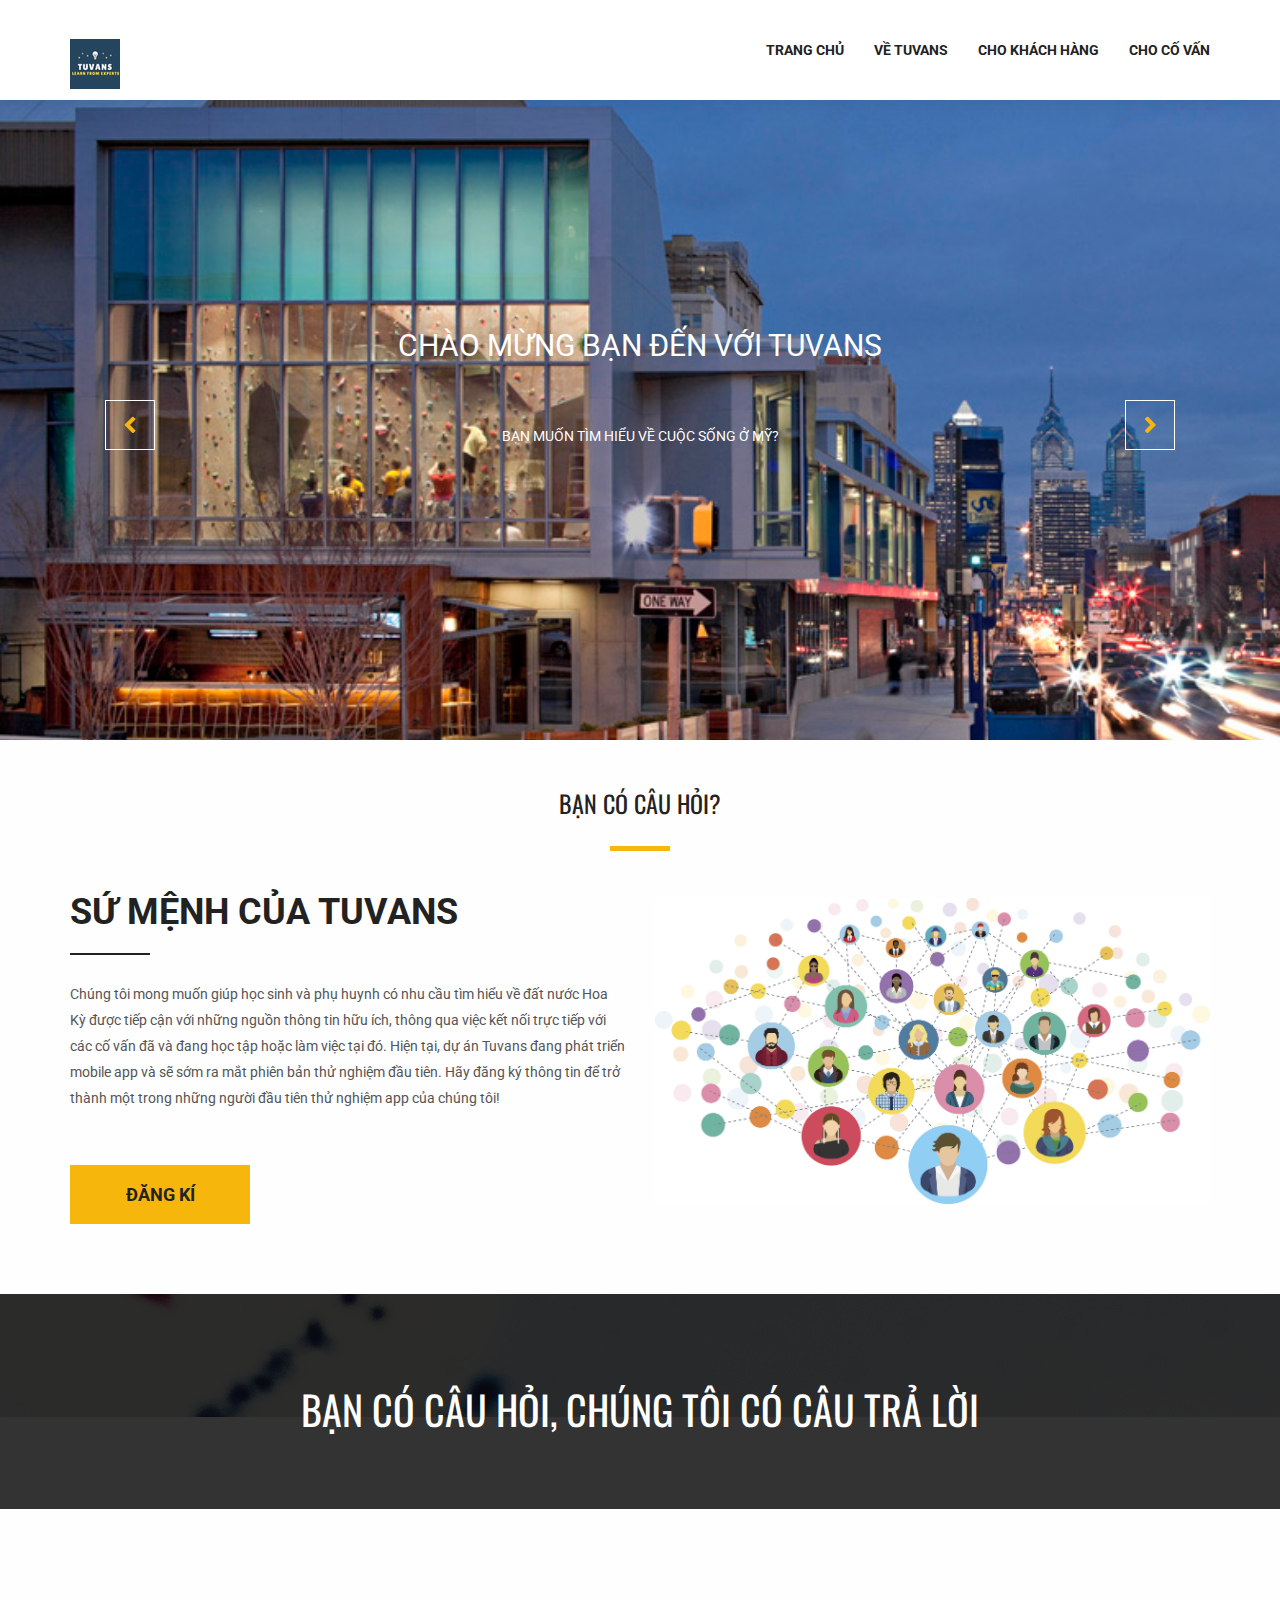
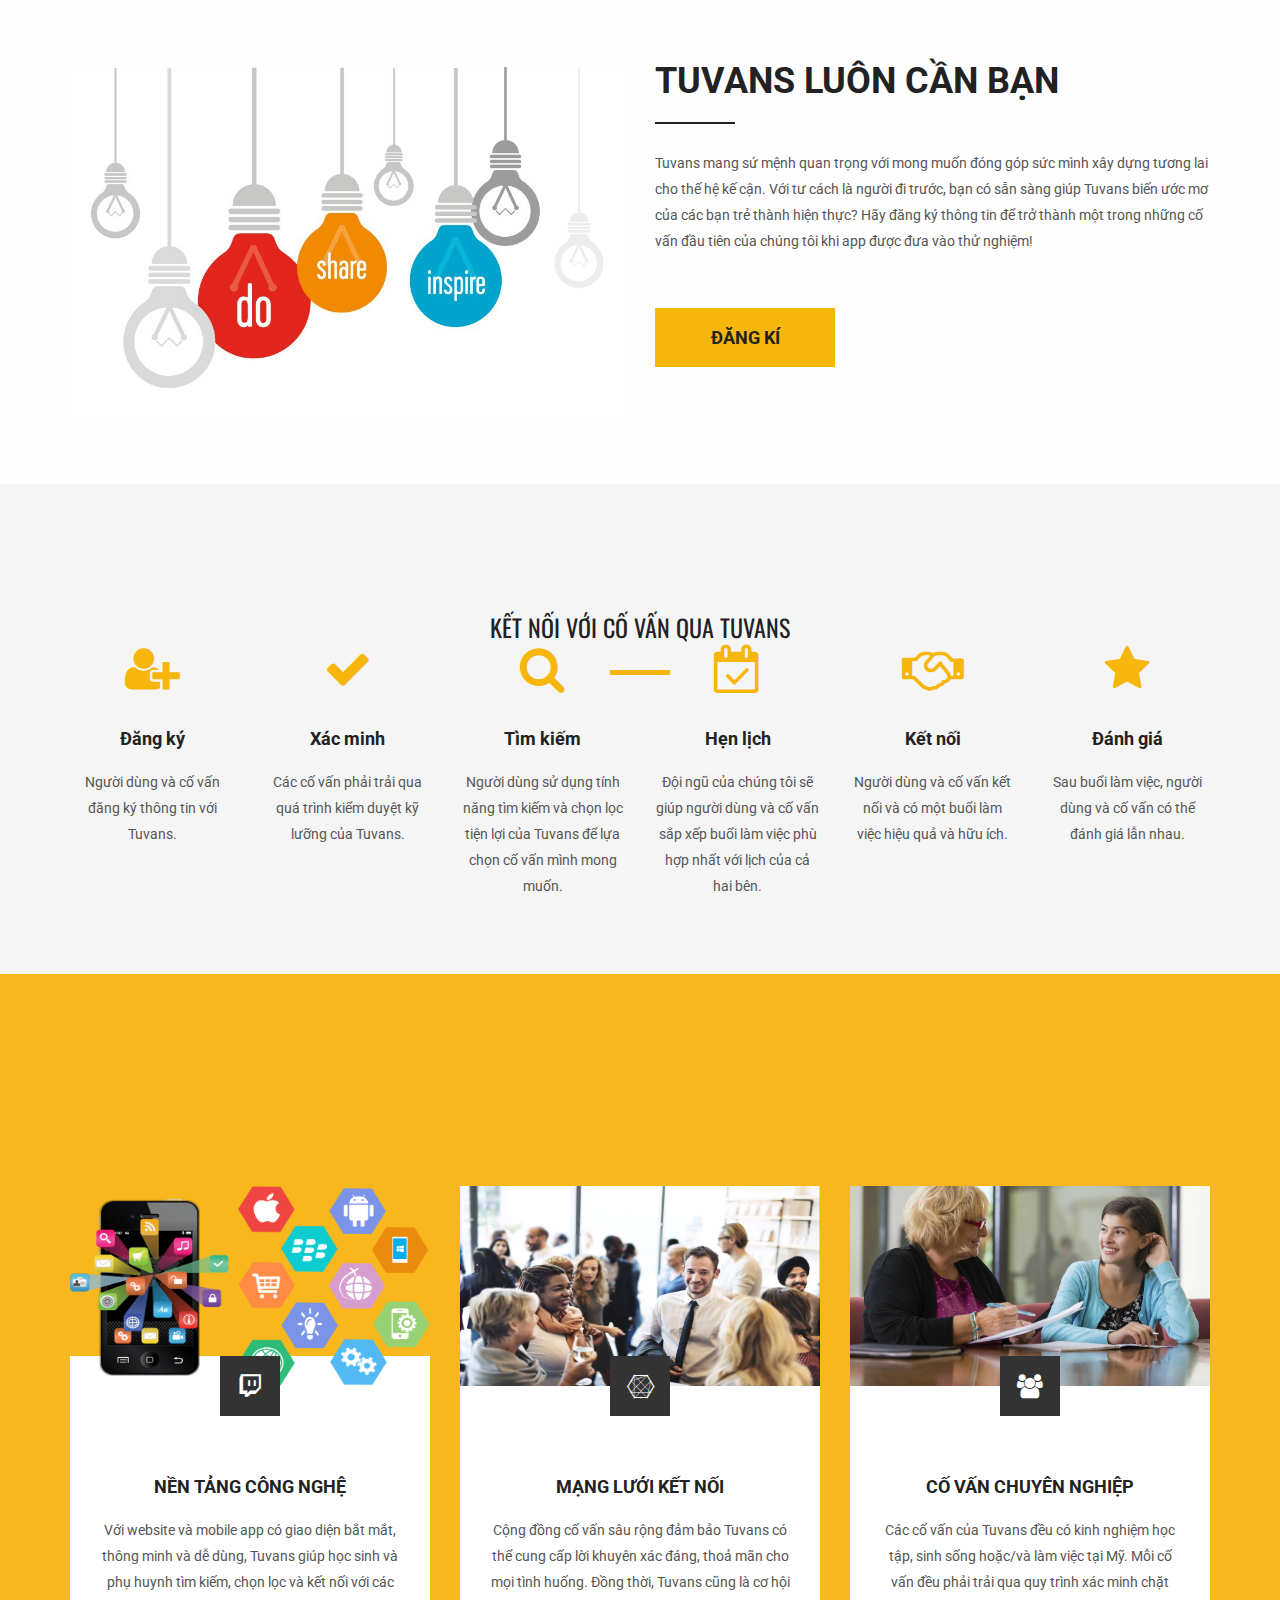
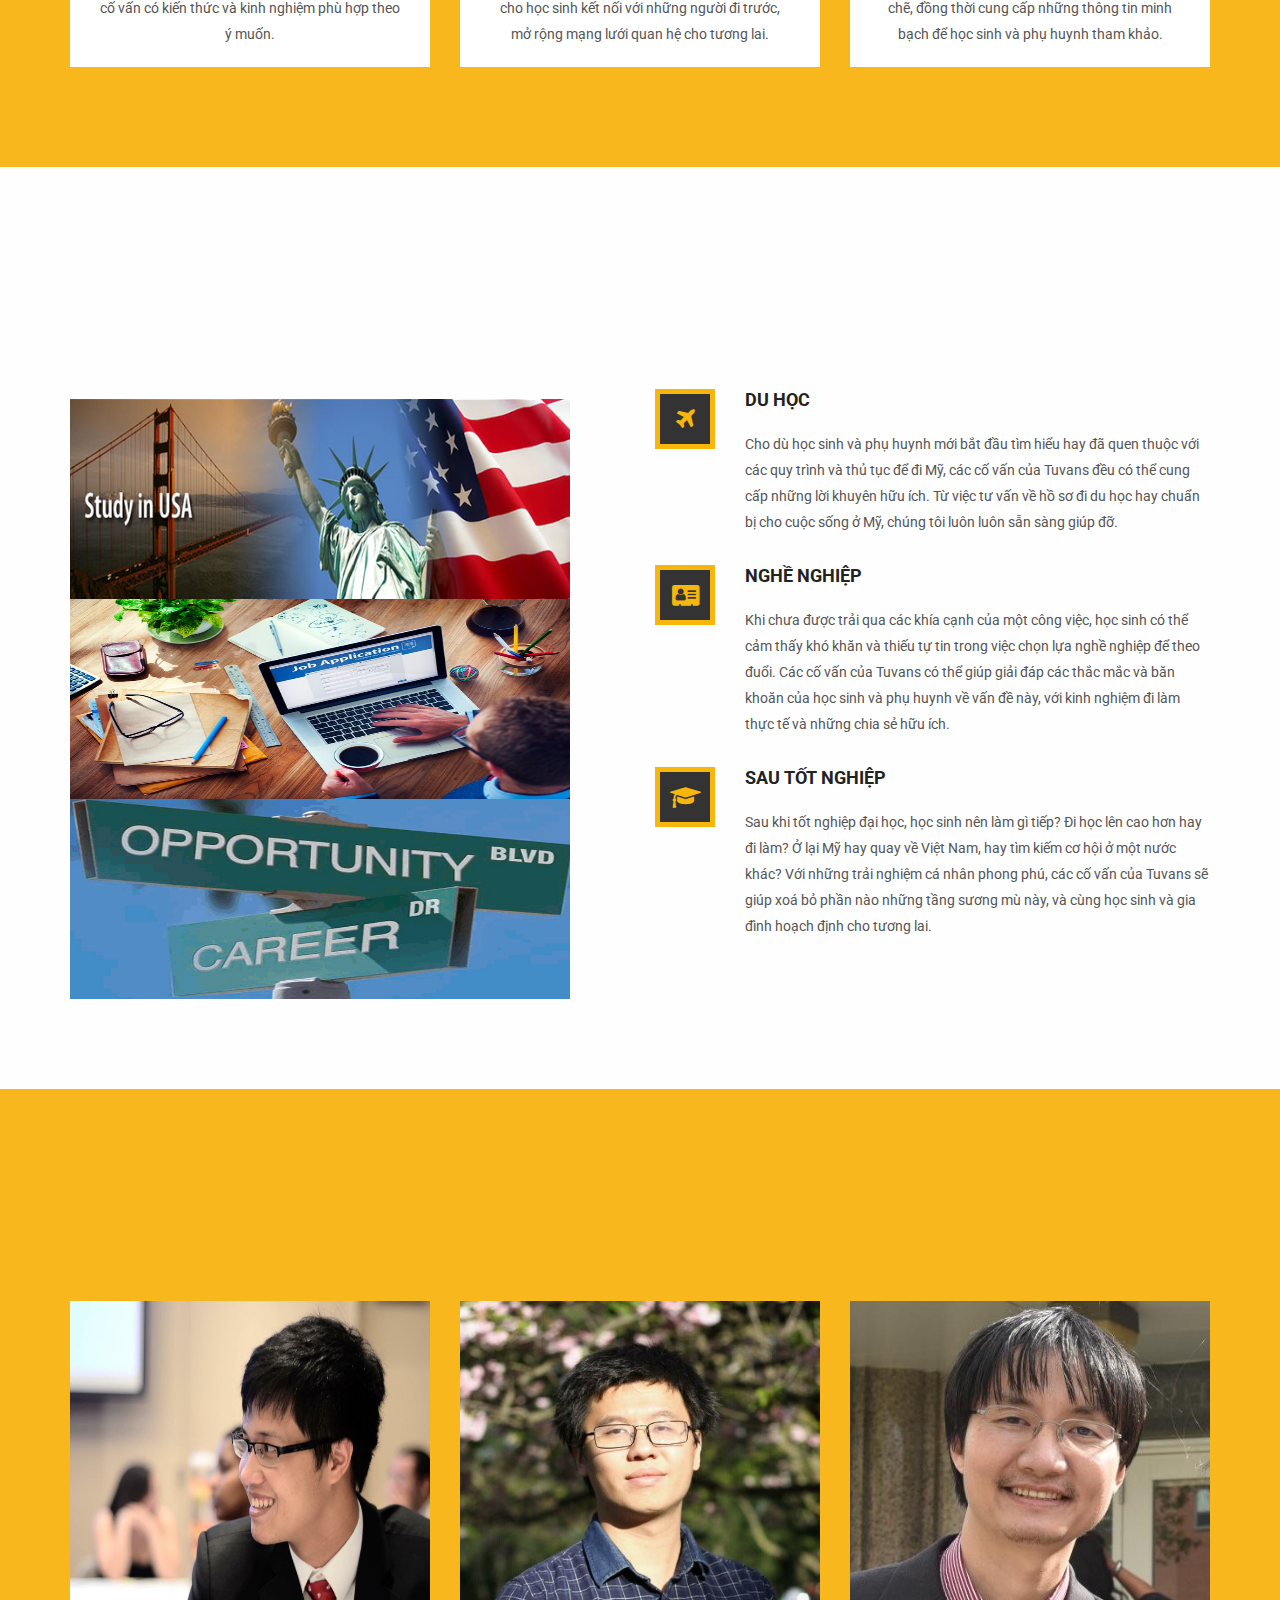
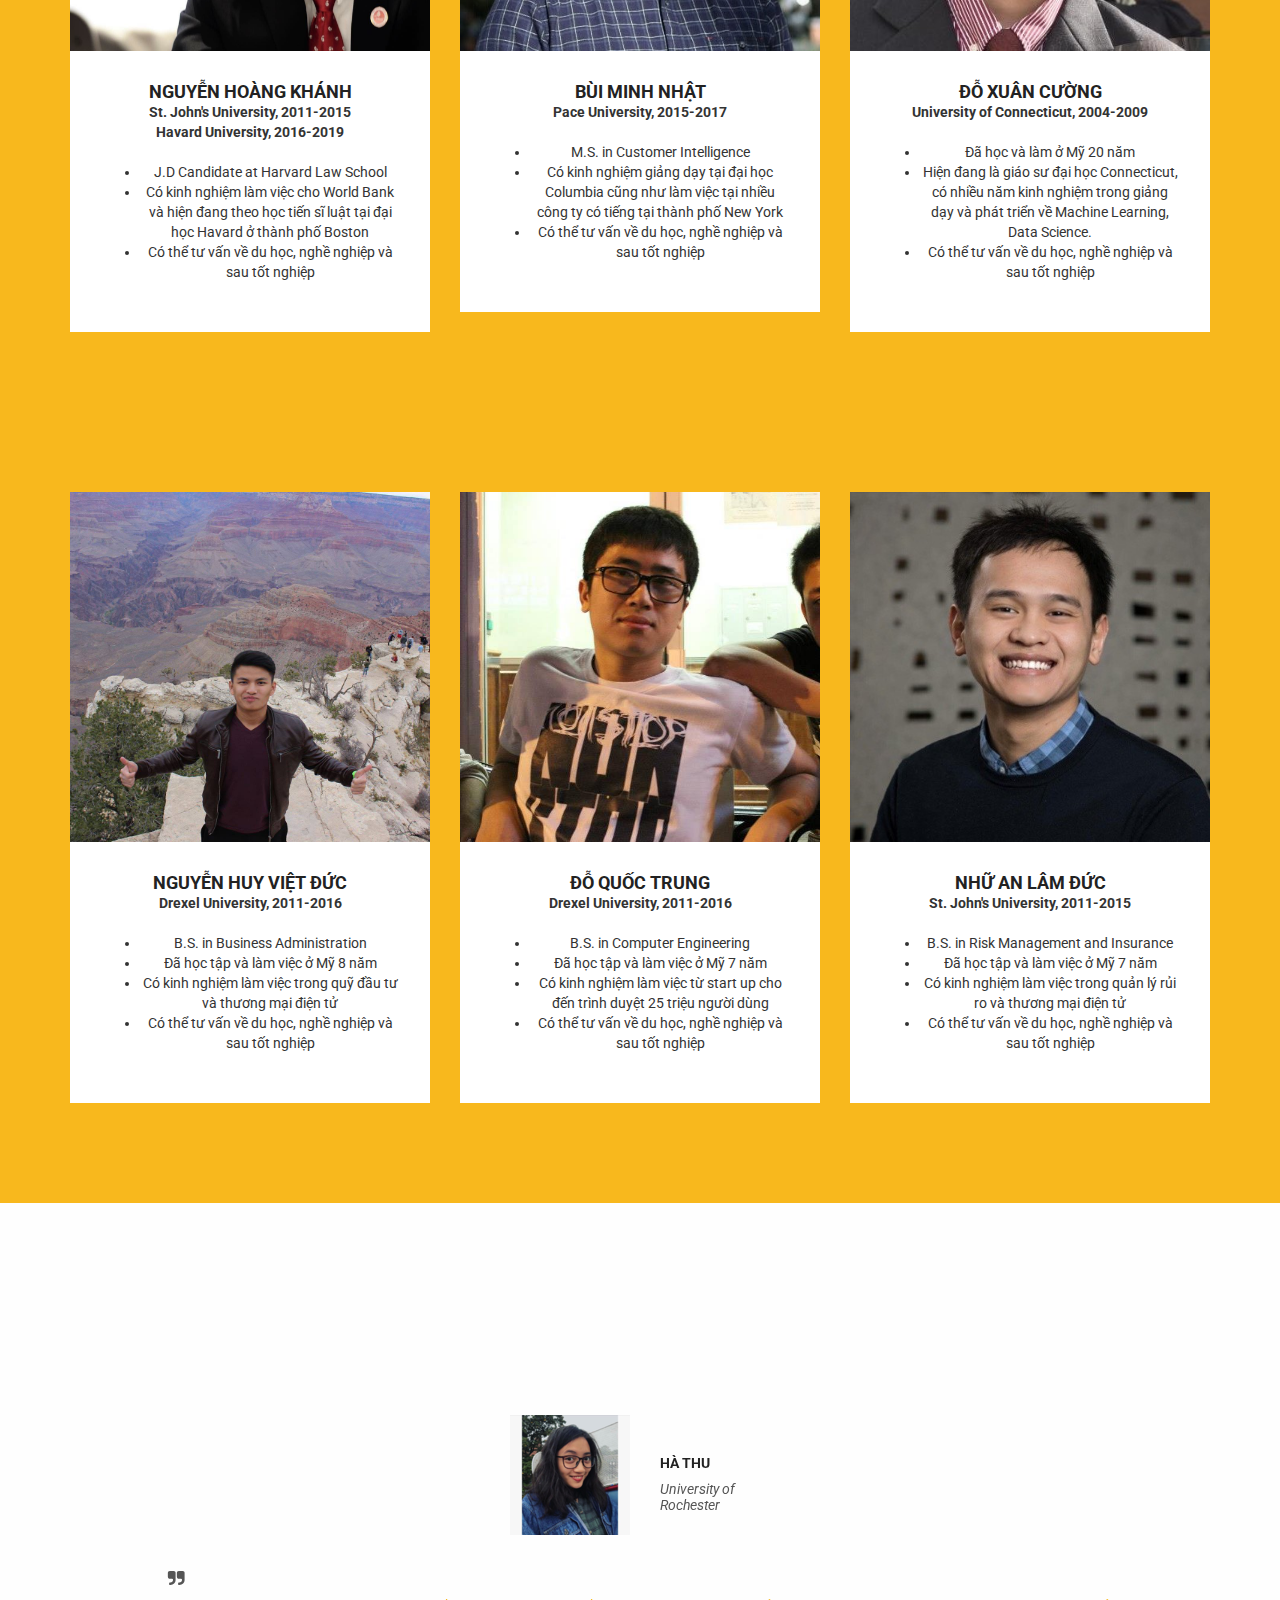
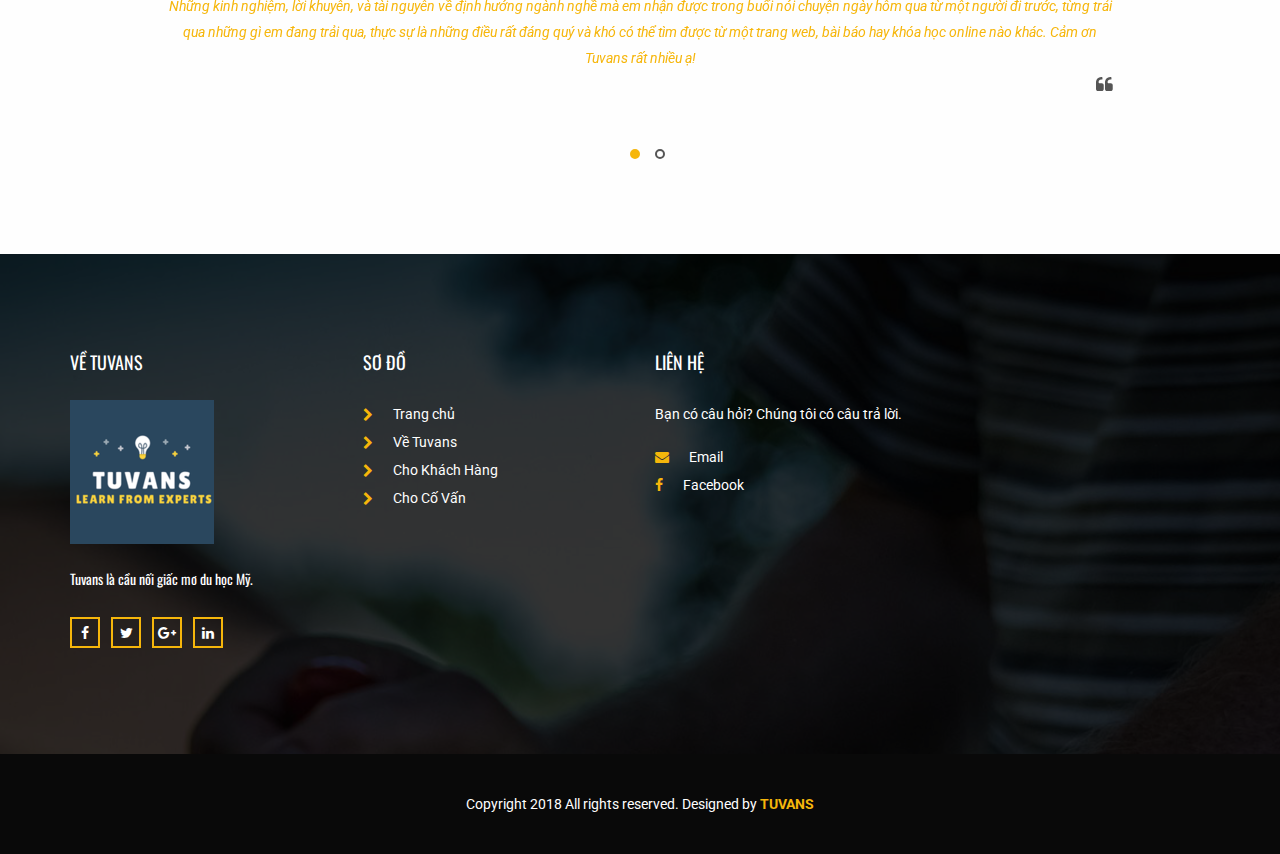
<file: index.html>
<!DOCTYPE html>
<html lang="en">
<head>
    <meta charset="utf-8">
    <meta http-equiv="X-UA-Compatible" content="IE=edge">
    <meta name="viewport" content="width=device-width, initial-scale=1">

    <title>Tuvans</title>

    <!-- Favicon -->
    <link rel="apple-touch-icon" sizes="57x57" href="images/favicon/apple-icon-57x57.png">
    <link rel="apple-touch-icon" sizes="60x60" href="images/favicon/apple-icon-60x60.png">
    <link rel="apple-touch-icon" sizes="72x72" href="images/favicon/apple-icon-72x72.png">
    <link rel="apple-touch-icon" sizes="76x76" href="images/favicon/apple-icon-76x76.png">
    <link rel="apple-touch-icon" sizes="114x114" href="images/favicon/apple-icon-114x114.png">
    <link rel="apple-touch-icon" sizes="120x120" href="images/favicon/apple-icon-120x120.png">
    <link rel="apple-touch-icon" sizes="144x144" href="images/favicon/apple-icon-144x144.png">
    <link rel="apple-touch-icon" sizes="152x152" href="images/favicon/apple-icon-152x152.png">
    <link rel="apple-touch-icon" sizes="180x180" href="images/favicon/apple-icon-180x180.png">
    <link rel="icon" type="image/png" sizes="192x192"  href="images/favicon/android-icon-192x192.png">
    <link rel="icon" type="image/png" sizes="32x32" href="images/favicon/favicon-32x32.png">
    <link rel="icon" type="image/png" sizes="96x96" href="images/favicon/favicon-96x96.png">
    <link rel="icon" type="image/png" sizes="16x16" href="images/favicon/favicon-16x16.png">
    <link rel="manifest" href="/manifest.json">
    <meta name="msapplication-TileColor" content="#ffffff">
    <meta name="msapplication-TileImage" content="images/favicon/ms-icon-144x144.png">
    <meta name="theme-color" content="#ffffff">
    <!-- Bootstrap CSS -->
    <link href="css/bootstrap.min.css" rel="stylesheet">
    <!-- Animate CSS -->
    <link href="vendors/animate/animate.css" rel="stylesheet">
    <!-- Icon CSS-->
	<link rel="stylesheet" href="vendors/font-awesome/css/font-awesome.min.css">
    <!-- Camera Slider -->
    <link rel="stylesheet" href="vendors/camera-slider/camera.css">
    <!-- Owlcarousel CSS-->
	<link rel="stylesheet" type="text/css" href="vendors/owl_carousel/owl.carousel.css" media="all">

    <!--Theme Styles CSS-->
	<link rel="stylesheet" type="text/css" href="css/style.css" media="all" />

    <!-- WARNING: Respond.js doesn't work if you view the page via file:// -->
    <!--[if lt IE 9]>
    <script src="js/html5shiv.min.js"></script>
    <script src="js/respond.min.js"></script>
    <![endif]-->

</head>
<body>
	<!-- Top Header_Area -->
<!-- 	<section class="top_header_area">
	    <div class="container">
            <ul class="nav navbar-nav top_nav">
                <li><a href="mailto:tuvansgroup@gmail.com"><i class="fa fa-envelope-o"></i>tuvansgroup@gmail.com</a></li>
                <li><a href="#"><i class="fa fa-clock-o"></i>Mon - Fri 8:00 - 19:00</a></li>
            </ul>
            <ul class="nav navbar-nav navbar-right social_nav">
                <li><a href="https://www.facebook.com/tuvans123/"><i class="fa fa-facebook" aria-hidden="true"></i></a></li>
                <li><a href="#"><i class="fa fa-twitter" aria-hidden="true"></i></a></li>
                <li><a href="#"><i class="fa fa-google-plus" aria-hidden="true"></i></a></li>
                <li><a href="#"><i class="fa fa-linkedin" aria-hidden="true"></i></a></li>
            </ul>
	    </div>
	</section> -->
	<!-- End Top Header_Area -->

	<!-- Header_Area -->
    <nav class="navbar navbar-default header_aera" id="main_navbar">
        <div class="container">
            <!-- searchForm -->
            <div class="searchForm">
                <form action="#" class="row m0">
                    <div class="input-group">
                        <span class="input-group-addon"><i class="fa fa-search"></i></span>
                        <input type="search" name="search" class="form-control" placeholder="Type & Hit Enter">
                        <span class="input-group-addon form_hide"><i class="fa fa-times"></i></span>
                    </div>
                </form>
            </div><!-- End searchForm -->
            <!-- Brand and toggle get grouped for better mobile display -->
            <div class="col-md-2 p0">
                <div class="navbar-header">
                    <button type="button" class="navbar-toggle collapsed" data-toggle="collapse" data-target="#min_navbar">
                    <span class="sr-only">Toggle navigation</span>
                    <span class="icon-bar"></span>
                    <span class="icon-bar"></span>
                    <span class="icon-bar"></span>
                    </button>
                    <a class="navbar-brand" href="index.html"><img src="images/favicon/ms-icon-50x50.png" alt=""></a>
                </div>
            </div>

            <!-- Collect the nav links, forms, and other content for toggling -->
            <div class="col-md-10 p0">
                <div class="collapse navbar-collapse" id="min_navbar">
                    <ul class="nav navbar-nav navbar-right">
                        <li><a href="index.html">Trang Chủ</a></li>
                        <li><a href="about.html">Về Tuvans</a></li>
                        <li><a href="khachhang.html">Cho Khách Hàng</a></li>
                        <li><a href="tuvan.html">Cho Cố Vấn</a></li>
                    </ul>
                </div><!-- /.navbar-collapse -->
            </div>
        </div><!-- /.container -->
    </nav>
	<!-- End Header_Area -->

    <!-- Slider area -->
    <section class="slider_area row m0">
        <div class="slider_inner">
            <div data-thumb="images/img_bg_2.jpg" data-src="images/img_bg_2.jpg">
                <div class="camera_caption">
                   <div class="container">
                        <h3 class=" wow fadeInUp animated" data-wow-delay="0.5s">Chào Mừng Bạn Đến Với Tuvans</h3>
                        <p class=" wow fadeInUp animated" data-wow-delay="0.8s">Bạn muốn tìm hiểu về cuộc sống ở Mỹ?</p>
                   </div>
                </div>
            </div>
            <div data-thumb="images/img_bg_2.jpg" data-src="images/img_bg_2.jpg">
                <div class="camera_caption">
                   <div class="container">
                        <h3 class=" wow fadeInUp animated" data-wow-delay="0.5s">Chào Mừng Bạn Đến Với Tuvans</h3>
                        <p class=" wow fadeInUp animated" data-wow-delay="0.8s">Bạn muốn đóng góp cho sự phát triển của thế hệ tiếp theo?</p>
                   </div>
                </div>
            </div>
            <div data-thumb="images/img_bg_2.jpg" data-src="images/img_bg_2.jpg">
                <div class="camera_caption">
                   <div class="container">
                        <h5 class=" wow fadeInUp animated">Chào Mừng Bạn Đến Với Tuvans</h5>
                        <p class=" wow fadeInUp animated" data-wow-delay="0.8s">Bạn còn băn khoăn về dự định sau khi tốt nghiệp đại học ở Mỹ?</p>
                   </div>
                </div>
            </div>
            <div data-thumb="images/img_bg_2.jpg" data-src="images/img_bg_2.jpg">
                <div class="camera_caption">
                   <div class="container">
                        <h3 class=" wow fadeInUp animated" data-wow-delay="0.5s">Chào Mừng Bạn Đến Với Tuvans</h3>
                        <p class=" wow fadeInUp animated" data-wow-delay="0.8s">Bạn muốn truyền lại kinh nghiệm và kiến thức của mình?</p>
                   </div>
                </div>
            </div>
        </div>
    </section>
    <!-- End Slider area -->

    <!-- About Us Area -->
    <section class="about_us_area row">
        <div class="container">
            <div class="tittle wow fadeInUp">
                <h2>Bạn có câu hỏi?</h2>
            </div>
            <div class="row about_row">
                <div class="who_we_area col-md-6 col-sm-6">
                    <div class="subtittle">
                        <h2>Sứ mệnh của Tuvans</h2>
                    </div>
                    <p>Chúng tôi mong muốn giúp học sinh và phụ huynh có nhu cầu tìm hiểu về đất nước Hoa Kỳ được tiếp cận với những nguồn thông tin hữu ích, thông qua việc kết nối trực tiếp với các cố vấn đã và đang học tập hoặc làm việc tại đó. Hiện tại, dự án Tuvans đang phát triển mobile app và sẽ sớm ra mắt phiên bản thử nghiệm đầu tiên. Hãy đăng ký thông tin để trở thành một trong những người đầu tiên thử nghiệm app của chúng tôi!</p>
                    <a href="khachhang.html" target="_blank" class="button_all">đăng kí</a>
                </div>
                <div class="col-md-6 col-sm-6 about_client">
                    <img src="images/connection.jpg" alt="">
                </div>
            </div>
        </div>
    </section>
    <!-- End About Us Area -->

    <section class="banner_area" data-stellar-background-ratio="0.5">
        <h2>Bạn có câu hỏi, chúng tôi có câu trả lời</h2>
    </section>

    <!-- About Us Area -->
    <section class="about_us_area row">
        <div class="container">
            <div class="tittle wow fadeInUp">
                <h2>Bạn có câu trả lời?</h2>
            </div>
            <div class="row about_row">
                <div class="col-md-6 col-sm-6 about_client">
                    <img src="images/connection2.jpg" alt="">
                </div>
                <div class="who_we_area col-md-6 col-sm-6">
                    <div class="subtittle">
                        <h2>Tuvans luôn cần bạn</h2>
                    </div>
                    <p>Tuvans mang sứ mệnh quan trọng với mong muốn đóng góp sức mình xây dựng tương lai cho thế hệ kế cận. Với tư cách là người đi trước, bạn có sẵn sàng giúp Tuvans biến ước mơ của các bạn trẻ thành hiện thực? Hãy đăng ký thông tin để trở thành một trong những cố vấn đầu tiên của chúng tôi khi app được đưa vào thử nghiệm!</p>
                    <a href="tuvan.html" target="_blank" class="button_all">đăng kí</a>
                </div>
            </div>
        </div>
    </section>
    <!-- End About Us Area -->

    <!-- Professional Builde -->
    <section class="professional_builder row">
        <div class="container">
            <div class="tittle">
                <h2>Kết nối với cố vấn qua Tuvans</h2>
            </div>
            <div class="row builder_all">
                <div class="col-md-2 col-sm-6 builder">
                    <i class="fa fa-user-plus" aria-hidden="true"></i>
                    <h4>Đăng ký</h4>
                    <p>Người dùng và cố vấn đăng ký thông tin với Tuvans.</p>
                </div>
                <div class="col-md-2 col-sm-6 builder">
                    <i class="fa fa-check" aria-hidden="true"></i>
                    <h4>Xác minh </h4>
                    <p>Các cố vấn phải trải qua quá trình kiểm duyệt kỹ lưỡng của Tuvans.</p>
                </div>
                <div class="col-md-2 col-sm-6 builder">
                    <i class="fa fa-search" aria-hidden="true"></i>
                    <h4>Tìm kiếm</h4>
                    <p>Người dùng sử dụng tính năng tìm kiếm và chọn lọc tiện lợi của Tuvans để lựa chọn cố vấn mình mong muốn.</p>
                </div>
                <div class="col-md-2 col-sm-6 builder">
                    <i class="fa fa-calendar-check-o" aria-hidden="true"></i>
                    <h4>Hẹn lịch</h4>
                    <p>Đội ngũ của chúng tôi sẽ giúp người dùng và cố vấn sắp xếp buổi làm việc phù hợp nhất với lịch của cả hai bên.</p>
                </div>
                <div class="col-md-2 col-sm-6 builder">
                    <i class="fa fa-handshake-o" aria-hidden="true"></i>
                    <h4>Kết nối</h4>
                    <p>Người dùng và cố vấn kết nối và có một buổi làm việc hiệu quả và hữu ích.</p>
                </div>
                <div class="col-md-2 col-sm-6 builder">
                    <i class="fa fa-star" aria-hidden="true"></i>
                    <h4>Đánh giá</h4>
                    <p>Sau buổi làm việc, người dùng và cố vấn có thể đánh giá lẫn nhau.</p>
                </div>
            </div>
        </div>
    </section>
    <!-- End Professional Builde -->

    <!-- What ew offer Area -->
    <section class="what_we_area row">
        <div class="container">
            <div class="tittle wow fadeInUp">
                <h2>Giá trị Tuvans mang lại</h2>
                <h4>Tuvans là giải pháp kết nối học sinh và phụ huynh với các cố vấn một cách nhanh chóng và hiệu quả nhất.</h4>
            </div>
            <div class="row construction_iner">
                <div class="col-md-4 col-sm-6 construction">
                   <div class="cns-img">
                        <img src="images/offer_1.png" alt="" width="400" height="200">
                   </div>
                   <div class="cns-content">
                        <i class="fa fa-twitch" aria-hidden="true"></i>
                        <a href="#">Nền tảng công nghệ</a>
                        <p>Với website và mobile app có giao diện bắt mắt, thông minh và dễ dùng, Tuvans giúp học sinh và phụ huynh tìm kiếm, chọn lọc và kết nối với các cố vấn có kiến thức và kinh nghiệm phù hợp theo ý muốn.</p>
                   </div>
                </div>
                <div class="col-md-4 col-sm-6 construction">
                   <div class="cns-img">
                        <img src="images/offer_2.jpeg" alt="" width="400" height="200">
                   </div>
                   <div class="cns-content">
                        <i class="fa fa-connectdevelop" aria-hidden="true"></i>
                        <a href="#">Mạng lưới kết nối</a>
                        <p>Cộng đồng cố vấn sâu rộng đảm bảo Tuvans có thể cung cấp lời khuyên xác đáng, thoả mãn cho mọi tình huống. Đồng thời, Tuvans cũng là cơ hội cho học sinh kết nối với những người đi trước, mở rộng mạng lưới quan hệ cho tương lai.</p>
                   </div>
                </div>
                <div class="col-md-4 col-sm-6 construction">
                   <div class="cns-img">
                        <img src="images/offer_3.jpg" alt="" width="400" height="200">
                   </div>
                   <div class="cns-content">
                        <i class="fa fa-users" aria-hidden="true"></i>
                        <a href="#">Cố vấn chuyên nghiệp</a>
                        <p>Các cố vấn của Tuvans đều có kinh nghiệm học tập, sinh sống hoặc/và làm việc tại Mỹ. Mỗi cố vấn đều phải trải qua quy trình xác minh chặt chẽ, đồng thời cung cấp những thông tin minh bạch để học sinh và phụ huynh tham khảo.</p>
                   </div>
                </div>
            </div>
        </div>
    </section>
    <!-- End What ew offer Area -->

    <!-- Our Features Area -->
    <section class="our_feature_area">
        <div class="container">
            <div class="tittle wow fadeInUp">
                <h2>Dịch vụ tư vấn toàn diện</h2>
                <h4>Các cố vấn của Tuvans có thể giúp đỡ học sinh và phụ huynh giải đáp các thắc mắc và vấn đề về tương lai.</h4>
            </div>
            <div class="feature_row row">
                <div class="col-md-6 feature_img">
                    <img src="images/service_1.jpg" alt="" width="500" height="200">
                    <img src="images/service_2.jpg" alt="" width="500" height="200">
                    <img src="images/service_3.jpg" alt="" width="500" height="200">
                </div>
                <div class="col-md-6 feature_content">
                    <div class="media">
                        <div class="media-left">
                            <a href="#">
                                <i class="fa fa-plane" aria-hidden="true"></i>
                            </a>
                        </div>
                        <div class="media-body">
                            <a href="#">Du học</a>
                            <p>Cho dù học sinh và phụ huynh mới bắt đầu tìm hiểu hay đã quen thuộc với các quy trình và thủ tục để đi Mỹ, các cố vấn của Tuvans đều có thể cung cấp những lời khuyên hữu ích. Từ việc tư vấn về hồ sơ đi du học hay chuẩn bị cho cuộc sống ở Mỹ, chúng tôi luôn luôn sẵn sàng giúp đỡ.</p>
                        </div>
                    </div>
                    <div class="media">
                        <div class="media-left">
                            <a href="#">
                                <i class="fa fa-address-card" aria-hidden="true"></i>
                            </a>
                        </div>
                        <div class="media-body">
                            <a href="#">Nghề nghiệp</a>
                            <p>Khi chưa được trải qua các khía cạnh của một công việc, học sinh có thể cảm thấy khó khăn và thiếu tự tin trong việc chọn lựa nghề nghiệp để theo đuổi. Các cố vấn của Tuvans có thể giúp giải đáp các thắc mắc và băn khoăn của học sinh và phụ huynh về vấn đề này, với kinh nghiệm đi làm thực tế và những chia sẻ hữu ích.</p>
                        </div>
                    </div>
                    <div class="media">
                        <div class="media-left">
                            <a href="#">
                                <i class="fa fa-graduation-cap" aria-hidden="true"></i>
                            </a>
                        </div>
                        <div class="media-body">
                            <a href="#">Sau tốt nghiệp</a>
                            <p>Sau khi tốt nghiệp đại học, học sinh nên làm gì tiếp? Đi học lên cao hơn hay đi làm? Ở lại Mỹ hay quay về Việt Nam, hay tìm kiếm cơ hội ở một nước khác? Với những trải nghiệm cá nhân phong phú, các cố vấn của Tuvans sẽ giúp xoá bỏ phần nào những tầng sương mù này, và cùng học sinh và gia đình hoạch định cho tương lai.</p>
                        </div>
                    </div>
                </div>
            </div>
        </div>
    </section>
    <!-- End Our Features Area -->

    <section class="what_we_area row">
        <div class="container">
            <div class="tittle wow fadeInUp">
                <h2>Đội Ngũ Cố Vấn</h2>
                <h4>Các cố vấn với kinh nghiệm phong phú trong nhiều lĩnh vực khác nhau đã đăng ký trở thành cố vấn của Tuvans</h4>
            </div>
            <div class="row construction_iner">
                <div class="col-md-4 col-sm-6 construction">
                   <div class="cns-img">
                        <img src="images/counselor1.jpg" alt="" width="400" height="350">
                   </div>
                   <div class="cns-content">
                        <a>Nguyễn Hoàng Khánh</a>
                        <strong class="role">St. John's University, 2011-2015<br>Havard University, 2016-2019</br></strong>
                        <p>
                             <ul>
                              <li>J.D Candidate at Harvard Law School</li>
                              <li>Có kinh nghiệm làm việc cho World Bank và hiện đang theo học tiến sĩ luật tại đại học Havard ở thành phố Boston</li>
                              <li>Có thể tư vấn về du học, nghề nghiệp và sau tốt nghiệp</li>
                            </ul> 
                        </p>
                   </div>
                </div>
                <div class="col-md-4 col-sm-6 construction">
                   <div class="cns-img">
                        <img src="images/counselor2.jpg" alt="" width="400" height="350">
                   </div>
                   <div class="cns-content">
                        <a>Bùi Minh Nhật</a>
                        <strong class="role">Pace University, 2015-2017</strong>
                        <p>
                            <ul>
                              <li>M.S. in Customer Intelligence</li>
                              <li>Có kinh nghiệm giảng dạy tại đại học Columbia cũng như làm việc tại nhiều công ty có tiếng tại thành phố New York</li>
                              <li>Có thể tư vấn về du học, nghề nghiệp và sau tốt nghiệp</li>
                            </ul> 
                        </p>
                   </div>
                </div>
                <div class="col-md-4 col-sm-6 construction">
                   <div class="cns-img">
                        <img src="images/counselor3.jpg" alt="" width="400" height="350">
                   </div>
                   <div class="cns-content">
                        <a>Đỗ Xuân Cường</a>
                        <strong class="role">University of Connecticut, 2004-2009</strong>
                        <p>
                            <ul>
                              <li>Đã học và làm ở Mỹ 20 năm</li>
                              <li>Hiện đang là giáo sư đại học Connecticut, có nhiều năm kinh nghiệm trong giảng dạy và phát triển về Machine Learning, Data Science.</li>
                              <li>Có thể tư vấn về du học, nghề nghiệp và sau tốt nghiệp</li>
                            </ul> 
                        </p>
                   </div>
                </div>
            </div>
            <div class="row construction_iner">
                <div class="col-md-4 col-sm-6 construction">
                   <div class="cns-img">
                        <img src="images/team/ducnguyen.jpg" alt="" width="400" height="350">
                   </div>
                   <div class="cns-content">
                        <a>Nguyễn Huy Việt Đức</a>
                        <strong class="role">Drexel University, 2011-2016</strong>
                        <p>
                             <ul>
                              <li>B.S. in Business Administration</li>
                              <li>Đã học tập và làm việc ở Mỹ 8 năm</li>
                              <li>Có kinh nghiệm làm việc trong quỹ đầu tư và thương mại điện tử</li>
                              <li>Có thể tư vấn về du học, nghề nghiệp và sau tốt nghiệp</li>
                            </ul> 
                        </p>
                   </div>
                </div>
                <div class="col-md-4 col-sm-6 construction">
                   <div class="cns-img">
                        <img src="images/team/trungdo.jpg" alt="" width="400" height="350">
                   </div>
                   <div class="cns-content">
                        <a>Đỗ Quốc Trung</a>
                        <strong class="role">Drexel University, 2011-2016</strong>
                        <p>
                            <ul>
                              <li>B.S. in Computer Engineering</li>
                              <li>Đã học tập và làm việc ở Mỹ 7 năm</li>
                              <li>Có kinh nghiệm làm việc từ start up cho đến trình duyệt 25 triệu người dùng</li>
                              <li>Có thể tư vấn về du học, nghề nghiệp và sau tốt nghiệp</li>
                            </ul> 
                        </p>
                   </div>
                </div>
                <div class="col-md-4 col-sm-6 construction">
                   <div class="cns-img">
                        <img src="images/team/ducnhu.jpg" alt="" width="400" height="350">
                   </div>
                   <div class="cns-content">
                        <a>Nhữ An Lâm Đức</a>
                        <strong class="role">St. John's University, 2011-2015</strong>
                        <p>
                            <ul>
                              <li>B.S. in Risk Management and Insurance</li>
                              <li>Đã học tập và làm việc ở Mỹ 7 năm</li>
                              <li>Có kinh nghiệm làm việc trong quản lý rủi ro và thương mại điện tử</li>
                              <li>Có thể tư vấn về du học, nghề nghiệp và sau tốt nghiệp</li>
                            </ul> 
                        </p>
                   </div>
                </div>
            </div>
        </div>
    </section>


    <!-- Our Achievments Area -->
<!--     <section class="our_achievments_area" data-stellar-background-ratio="0.3">
        <div class="container">
            <div class="tittle wow fadeInUp">
                <h2>Our Achievments</h2>
                <h4>Lorem Ipsum is simply dummy text of the printing and typesetting industry</h4>
            </div>
            <div class="achievments_row row">
                <div class="col-md-3 col-sm-6 p0 completed">
                    <i class="fa fa-connectdevelop" aria-hidden="true"></i>
                    <span class="counter">800</span>
                    <h6>PROJECT COMPLETED</h6>
                </div>
                <div class="col-md-3 col-sm-6 p0 completed">
                    <i class="fa fa-home" aria-hidden="true"></i>
                    <span class="counter">230</span>
                    <h6>HOUSE RENOVATIONS</h6>
                </div>
                <div class="col-md-3 col-sm-6 p0 completed">
                    <i class="fa fa-child" aria-hidden="true"></i>
                    <span class="counter">1390</span>
                    <h6>WORKERS EMPLOYED</h6>
                </div>
                <div class="col-md-3 col-sm-6 p0 completed">
                    <i class="fa fa-trophy" aria-hidden="true"></i>
                    <span class="counter">125</span>
                    <h6>AWARDS WON</h6>
                </div>
            </div>
        </div>
    </section> -->
    <!-- End Our Achievments Area -->

    <!-- Our Testimonial Area -->
    <section class="testimonial_area row">
        <div class="container">
            <div class="tittle wow fadeInUp">
                <h2>Khách hàng nói gì về Tuvans?</h2>
                <h4>Tuvans trân trọng những ý kiến đóng góp, xây dựng từ phía khách hàng.</h4>
            </div>
            <div class="testimonial_carosel">
                <div class="item">
                    <div class="media">
                        <div class="media-left">
                            <a href="#">
                                <img class="media-object" src="images/thuphan.png" alt="">
                            </a>
                        </div>
                        <div class="media-body">
                            <h4 class="media-heading">Hà Thu</h4>
                            <h6>University of Rochester</h6>
                        </div>
                    </div>
                    <p><i class="fa fa-quote-right" aria-hidden="true"></i>Những kinh nghiệm, lời khuyên, và tài nguyên về định hướng ngành nghề mà em nhận được trong buổi nói chuyện ngày hôm qua từ một người đi trước, từng trải qua những gì em đang trải qua, thực sự là những điều rất đáng quý và khó có thể tìm được từ một trang web, bài báo hay khóa học online nào khác. Cảm ơn Tuvans rất nhiều ạ!<i class="fa fa-quote-left" aria-hidden="true"></i></p>
                </div>
                <div class="item">
                    <div class="media">
                        <div class="media-left">
                            <a href="#">
                                <img class="media-object" src="images/thuphan.png" alt="">
                            </a>
                        </div>
                        <div class="media-body">
                            <h4 class="media-heading">Hà Thu</h4>
                            <h6>University of Rochester</h6>
                        </div>
                    </div>
                    <p><i class="fa fa-quote-right" aria-hidden="true"></i>Những kinh nghiệm, lời khuyên, và tài nguyên về định hướng ngành nghề mà em nhận được trong buổi nói chuyện ngày hôm qua từ một người đi trước, từng trải qua những gì em đang trải qua, thực sự là những điều rất đáng quý và khó có thể tìm được từ một trang web, bài báo hay khóa học online nào khác. Cảm ơn Tuvans rất nhiều ạ!<i class="fa fa-quote-left" aria-hidden="true"></i></p>
                </div>
            </div>
        </div>
    </section>
    <!-- End Our testimonial Area -->

    <!-- Footer Area -->
    <footer class="footer_area">
        <div class="container">
            <div class="footer_row row">
                <div class="col-md-3 col-sm-6 footer_about">
                    <h2>Về Tuvans</h2>
                    <img src="images/favicon/ms-icon-144x144.png" alt="">
                    <p>Tuvans là cầu nối giấc mơ du học Mỹ.</p>
                    <ul class="socail_icon">
                        <li><a href="https://www.facebook.com/tuvans123/"><i class="fa fa-facebook" aria-hidden="true"></i></a></li>
                        <li><a href="#"><i class="fa fa-twitter" aria-hidden="true"></i></a></li>
                        <li><a href="#"><i class="fa fa-google-plus" aria-hidden="true"></i></a></li>
                        <li><a href="#"><i class="fa fa-linkedin" aria-hidden="true"></i></a></li>
                    </ul>
                </div>
                <div class="col-md-3 col-sm-6 footer_about quick">
                    <h2>Sơ đồ</h2>
                    <ul class="quick_link">
                        <li><a href="index.html"><i class="fa fa-chevron-right"></i>Trang chủ</a></li>
                        <li><a href="about.html"><i class="fa fa-chevron-right"></i>Về Tuvans</a></li>
                        <li><a href="khachhang.html"><i class="fa fa-chevron-right"></i>Cho Khách Hàng</a></li>
                        <li><a href="tuvan.html"><i class="fa fa-chevron-right"></i>Cho Cố Vấn</a></li>
                    </ul>
                </div>
                <div class="col-md-3 col-sm-6 footer_about">
                    <h2>Liên hệ</h2>
                    <address>
                        <p>Bạn có câu hỏi? Chúng tôi có câu trả lời.</p>
                        <ul class="my_address">
                            <li><a href="mailto:tuvansgroup@gmail.com"><i class="fa fa-envelope" aria-hidden="true"></i>Email</a></li>
                            <li><a href="https://www.facebook.com/tuvans123/"><i class="fa fa-facebook" aria-hidden="true"></i>Facebook</a></li>
                        </ul>
                    </address>
                </div>
                <div class="col-md-3 col-sm-6 footer_about">
                    <iframe src="https://www.facebook.com/plugins/page.php?href=https%3A%2F%2Fwww.facebook.com%2Ftuvans123%2F&tabs=timeline&width=350&height=350&small_header=false&adapt_container_width=true&hide_cover=false&show_facepile=true&appId" width="350" height="300" style="border:none;overflow:hidden" scrolling="no" frameborder="0" allowTransparency="true" allow="encrypted-media"></iframe>
                </div>
            </div>
        </div>
        <div class="copyright_area">
            Copyright 2018 All rights reserved. Designed by <a href="https://www.facebook.com/tuvans123/">Tuvans</a>
        </div>
    </footer>
    <!-- End Footer Area -->

    <!-- jQuery JS -->
    <script src="js/jquery-1.12.0.min.js"></script>
    <!-- Bootstrap JS -->
    <script src="js/bootstrap.min.js"></script>
    <!-- Animate JS -->
    <script src="vendors/animate/wow.min.js"></script>
    <!-- Camera Slider -->
    <script src="vendors/camera-slider/jquery.easing.1.3.js"></script>
    <script src="vendors/camera-slider/camera.min.js"></script>
    <!-- Isotope JS -->
    <script src="vendors/isotope/imagesloaded.pkgd.min.js"></script>
    <script src="vendors/isotope/isotope.pkgd.min.js"></script>
    <!-- Progress JS -->
    <script src="vendors/Counter-Up/jquery.counterup.min.js"></script>
    <script src="vendors/Counter-Up/waypoints.min.js"></script>
    <!-- Owlcarousel JS -->
    <script src="vendors/owl_carousel/owl.carousel.min.js"></script>
    <!-- Stellar JS -->
    <script src="vendors/stellar/jquery.stellar.js"></script>
    <!-- Theme JS -->
    <script src="js/theme.js"></script>

    <script type="text/javascript" src="//downloads.mailchimp.com/js/signup-forms/popup/embed.js" data-dojo-config="usePlainJson: true, isDebug: false"></script><script type="text/javascript">require(["mojo/signup-forms/Loader"], function(L) { L.start({"baseUrl":"mc.us18.list-manage.com","uuid":"fc83e7e6c44ce48ffb02a92c9","lid":"d1715c1850"}) })</script>

    <div id="fb-root"></div>
    <script>(function(d, s, id) {
      var js, fjs = d.getElementsByTagName(s)[0];
      if (d.getElementById(id)) return;
      js = d.createElement(s); js.id = id;
      js.src = 'https://connect.facebook.net/en_US/sdk/xfbml.customerchat.js#xfbml=1&version=v2.12&autoLogAppEvents=1';
      fjs.parentNode.insertBefore(js, fjs);
    }(document, 'script', 'facebook-jssdk'));</script>

    <!-- Your customer chat code -->
    <div class="fb-customerchat"
      attribution="setup_tool"
      page_id="219138921969253"
      theme_color="#ffc300"
      logged_in_greeting="Chào mừng bạn đã đến với Tuvans. Bạn có câu hỏi gì cho chúng tôi không?"
      logged_out_greeting="Chào mừng bạn đã đến với Tuvans. Bạn có câu hỏi gì cho chúng tôi không?">
    </div>
</body>
</html>
</file>
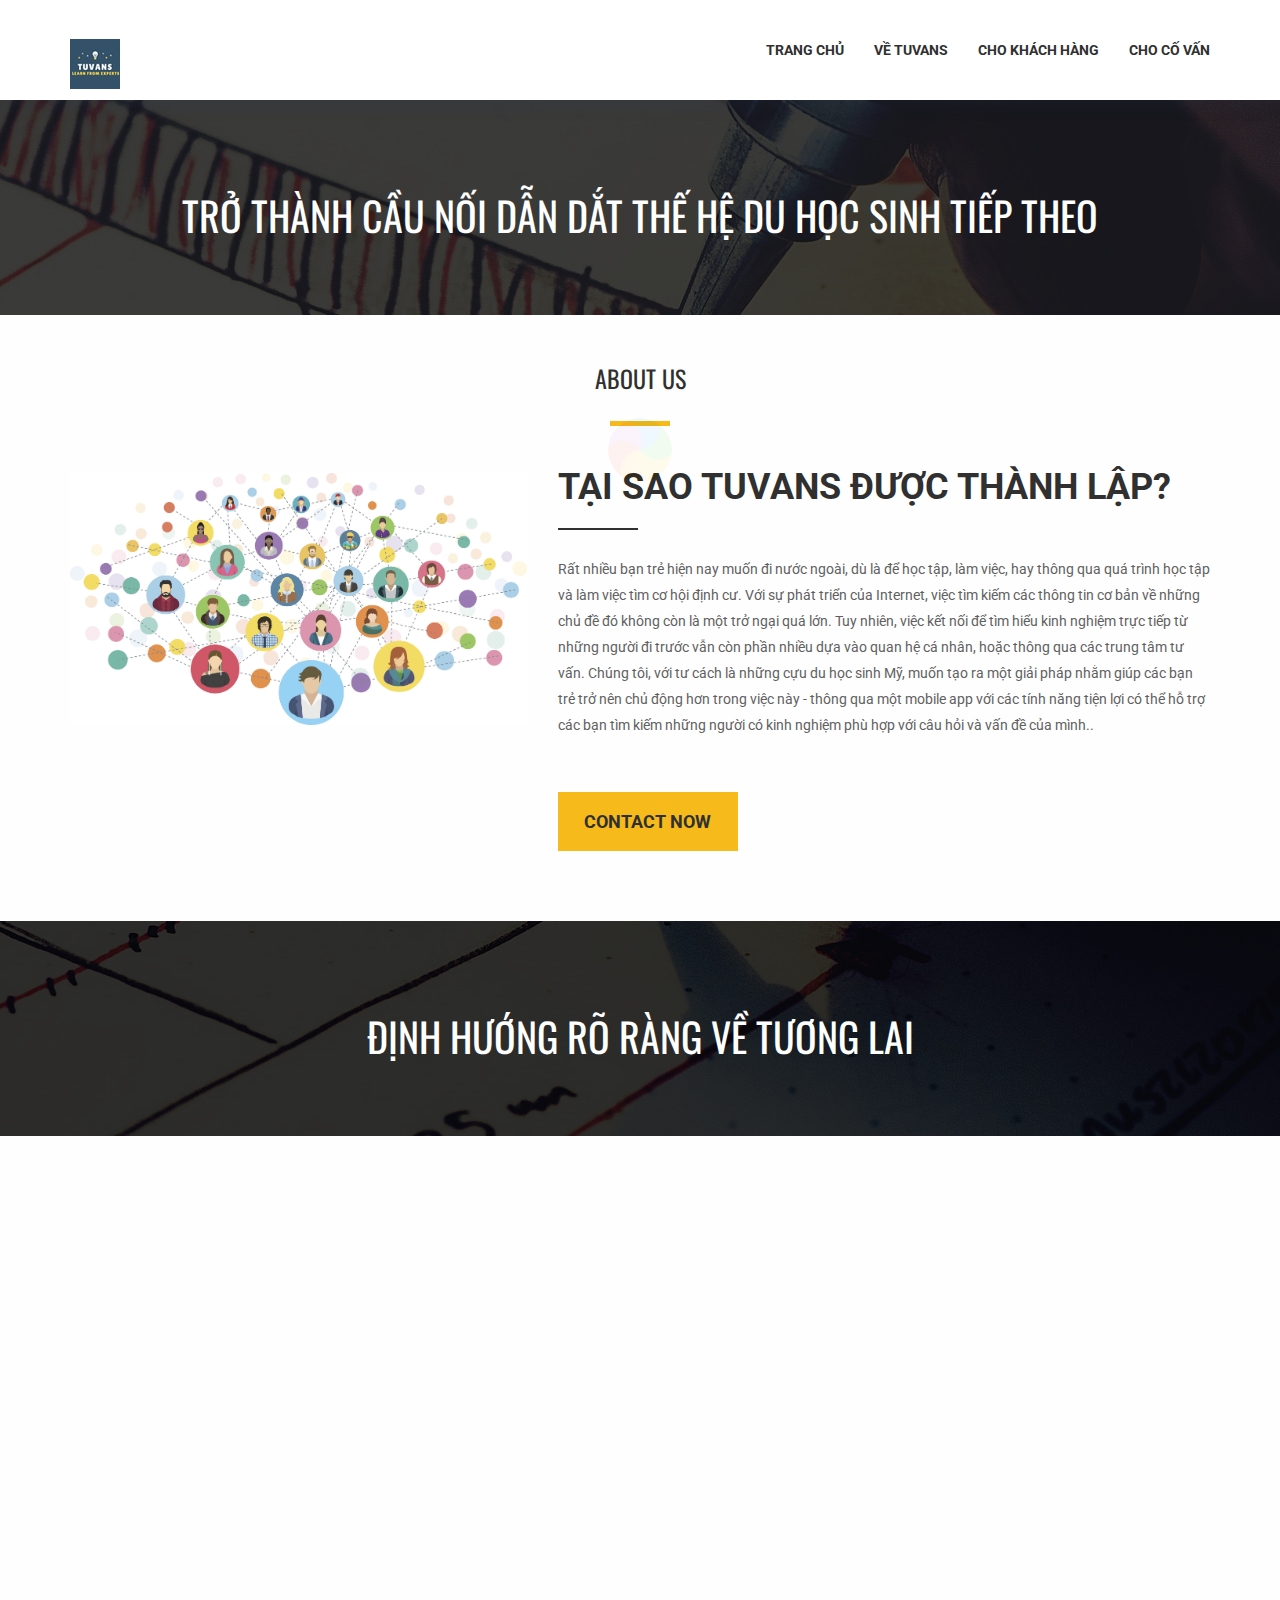
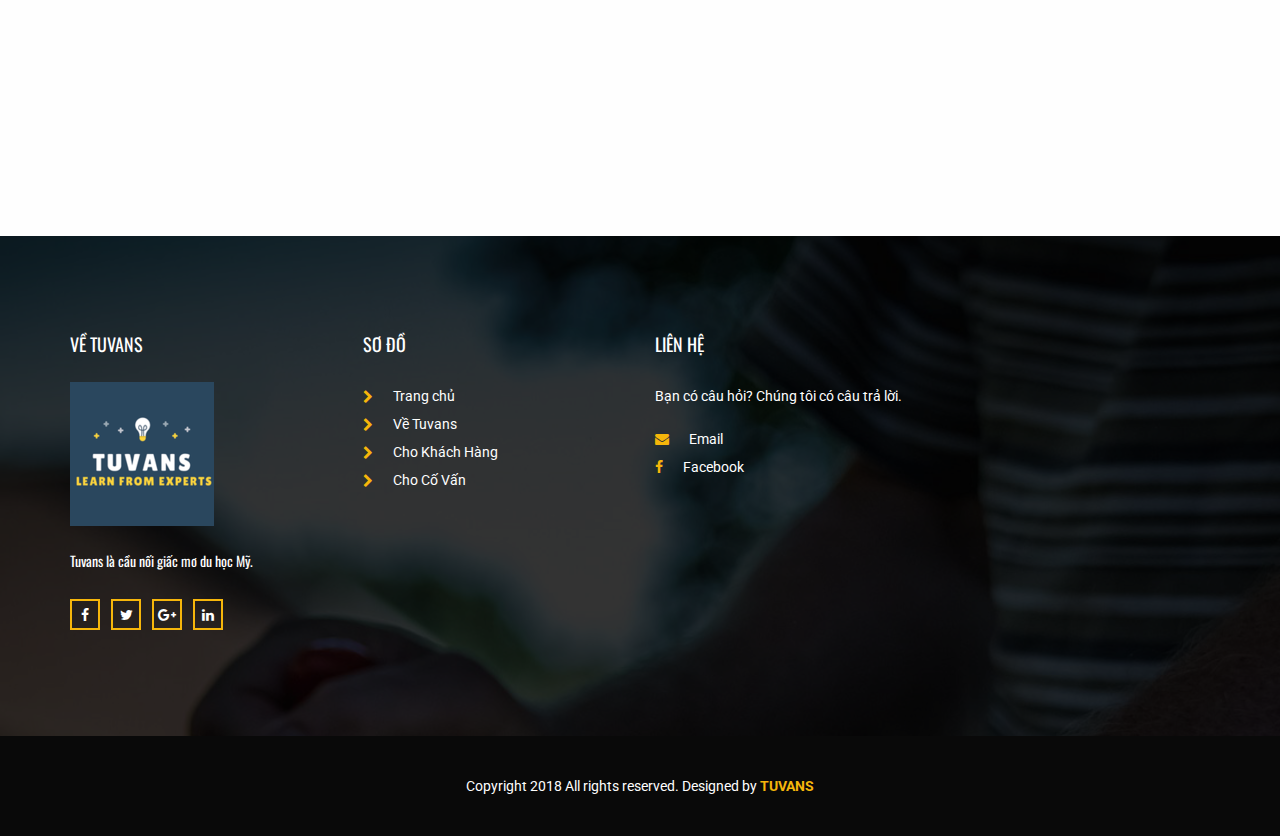
<file: about.html>
<!DOCTYPE html>
<html lang="en">
<head>
    <meta charset="utf-8">
    <meta http-equiv="X-UA-Compatible" content="IE=edge">
    <meta name="viewport" content="width=device-width, initial-scale=1">

    <title>Tuvans</title>

    <!-- Favicon -->
    <link rel="apple-touch-icon" sizes="57x57" href="images/favicon/apple-icon-57x57.png">
    <link rel="apple-touch-icon" sizes="60x60" href="images/favicon/apple-icon-60x60.png">
    <link rel="apple-touch-icon" sizes="72x72" href="images/favicon/apple-icon-72x72.png">
    <link rel="apple-touch-icon" sizes="76x76" href="images/favicon/apple-icon-76x76.png">
    <link rel="apple-touch-icon" sizes="114x114" href="images/favicon/apple-icon-114x114.png">
    <link rel="apple-touch-icon" sizes="120x120" href="images/favicon/apple-icon-120x120.png">
    <link rel="apple-touch-icon" sizes="144x144" href="images/favicon/apple-icon-144x144.png">
    <link rel="apple-touch-icon" sizes="152x152" href="images/favicon/apple-icon-152x152.png">
    <link rel="apple-touch-icon" sizes="180x180" href="images/favicon/apple-icon-180x180.png">
    <link rel="icon" type="image/png" sizes="192x192"  href="images/favicon/android-icon-192x192.png">
    <link rel="icon" type="image/png" sizes="32x32" href="images/favicon/favicon-32x32.png">
    <link rel="icon" type="image/png" sizes="96x96" href="images/favicon/favicon-96x96.png">
    <link rel="icon" type="image/png" sizes="16x16" href="images/favicon/favicon-16x16.png">
    <link rel="manifest" href="/manifest.json">
    <meta name="msapplication-TileColor" content="#ffffff">
    <meta name="msapplication-TileImage" content="images/favicon/ms-icon-144x144.png">
    <meta name="theme-color" content="#ffffff">
    <!-- Bootstrap CSS -->
    <link href="css/bootstrap.min.css" rel="stylesheet">
    <!-- Animate CSS -->
    <link href="vendors/animate/animate.css" rel="stylesheet">
    <!-- Icon CSS-->
    <link rel="stylesheet" href="vendors/font-awesome/css/font-awesome.min.css">
    <!-- Camera Slider -->
    <link rel="stylesheet" href="vendors/camera-slider/camera.css">
    <!-- Owlcarousel CSS-->
    <link rel="stylesheet" type="text/css" href="vendors/owl_carousel/owl.carousel.css" media="all">

    <!--Theme Styles CSS-->
    <link rel="stylesheet" type="text/css" href="css/style.css" media="all" />

    <!-- WARNING: Respond.js doesn't work if you view the page via file:// -->
    <!--[if lt IE 9]>
    <script src="js/html5shiv.min.js"></script>
    <script src="js/respond.min.js"></script>
    <![endif]-->

</head>
<body>
    <!-- Preloader -->
    <div class="preloader"></div>

	<!-- Top Header_Area -->
<!-- 	<section class="top_header_area">
        <div class="container">
            <ul class="nav navbar-nav top_nav">
                <li><a href="mailto:tuvansgroup@gmail.com"><i class="fa fa-envelope-o"></i>tuvansgroup@gmail.com</a></li>
                <li><a href="#"><i class="fa fa-clock-o"></i>Mon - Fri 8:00 - 19:00</a></li>
            </ul>
            <ul class="nav navbar-nav navbar-right social_nav">
                <li><a href="https://www.facebook.com/tuvans123/"><i class="fa fa-facebook" aria-hidden="true"></i></a></li>
                <li><a href="#"><i class="fa fa-twitter" aria-hidden="true"></i></a></li>
                <li><a href="#"><i class="fa fa-google-plus" aria-hidden="true"></i></a></li>
                <li><a href="#"><i class="fa fa-linkedin" aria-hidden="true"></i></a></li>
            </ul>
        </div>
    </section> -->
	<!-- End Top Header_Area -->

	<!-- Header_Area -->
    <nav class="navbar navbar-default header_aera" id="main_navbar">
        <div class="container">
            <!-- searchForm -->
            <div class="searchForm">
                <form action="#" class="row m0">
                    <div class="input-group">
                        <span class="input-group-addon"><i class="fa fa-search"></i></span>
                        <input type="search" name="search" class="form-control" placeholder="Type & Hit Enter">
                        <span class="input-group-addon form_hide"><i class="fa fa-times"></i></span>
                    </div>
                </form>
            </div><!-- End searchForm -->
            <!-- Brand and toggle get grouped for better mobile display -->
            <div class="col-md-2 p0">
                <div class="navbar-header">
                    <button type="button" class="navbar-toggle collapsed" data-toggle="collapse" data-target="#min_navbar">
                    <span class="sr-only">Toggle navigation</span>
                    <span class="icon-bar"></span>
                    <span class="icon-bar"></span>
                    <span class="icon-bar"></span>
                    </button>
                    <a class="navbar-brand" href="index.html"><img src="images/favicon/ms-icon-50x50.png" alt=""></a>
                </div>
            </div>

            <!-- Collect the nav links, forms, and other content for toggling -->
            <div class="col-md-10 p0">
                <div class="collapse navbar-collapse" id="min_navbar">
                    <ul class="nav navbar-nav navbar-right">
                        <li><a href="index.html">Trang Chủ</a></li>
                        <li><a href="about.html">Về Tuvans</a></li>
                        <li><a href="khachhang.html">Cho Khách Hàng</a></li>
                        <li><a href="tuvan.html">Cho Cố Vấn</a></li>
                    </ul>
                </div><!-- /.navbar-collapse -->
            </div>
        </div><!-- /.container -->
    </nav>
    <!-- End Header_Area -->

    <!-- Banner area -->
    <section class="banner_area" data-stellar-background-ratio="0.5">
        <h2>Trở thành cầu nối dẫn dắt thế hệ du học sinh tiếp theo</h2>
    </section>
    <!-- End Banner area -->

    <!-- About Us Area -->
    <section class="about_us_area row">
        <div class="container">
            <div class="tittle wow fadeInUp">
                <h2>ABOUT US</h2>
            </div>
            <div class="row about_row">
                <div class="col-md-5 col-sm-6 about_client about_pages_client">
                    <img src="images/connection.jpg" alt="">
                </div>
                <div class="who_we_area col-md-7 col-sm-6">
                    <div class="subtittle">
                        <h2>Tại sao Tuvans được thành lập?</h2>
                    </div>
                    <p>Rất nhiều bạn trẻ hiện nay muốn đi nước ngoài, dù là để học tập, làm việc, hay thông qua quá trình học tập và làm việc tìm cơ hội định cư. Với sự phát triển của Internet, việc tìm kiếm các thông tin cơ bản về những chủ đề đó không còn là một trở ngại quá lớn. Tuy nhiên, việc kết nối để tìm hiểu kinh nghiệm trực tiếp từ những người đi trước vẫn còn phần nhiều dựa vào quan hệ cá nhân, hoặc thông qua các trung tâm tư vấn. Chúng tôi, với tư cách là những cựu du học sinh Mỹ, muốn tạo ra một giải pháp nhằm giúp các bạn trẻ trở nên chủ động hơn trong việc này - thông qua một mobile app với các tính năng tiện lợi có thể hỗ trợ các bạn tìm kiếm những người có kinh nghiệm phù hợp với câu hỏi và vấn đề của mình..</p>
                    <a href="#" class="button_all">Contact Now</a>
                </div>
            </div>
        </div>
    </section>
    <!-- End About Us Area -->

    <section class="banner_area" data-stellar-background-ratio="0.5">
        <h2>Định hướng rõ ràng về tương lai</h2>
    </section>

    <!-- Our Team Area -->
    <section class="our_team_area">
        <div class="container">
            <div class="tittle wow fadeInUp">
                <h2>Đội ngũ của Tuvans</h2>
                <h4>Chúng tôi là những con người trẻ trung, nhiệt huyết với ước mơ làm cầu nối giúp các bạn trẻ Việt Nam hoàn thành giấc mơ chinh phục nước Mỹ.</h4>
            </div>
            <div class="row team_row">
                <div class="col-md-4 col-sm-6 wow fadeInUp">
                   <div class="team_membar">
                        <img src="images/team/ducnguyen.jpg" alt="">
                        <div class="team_content">
                            <ul>
                                <li><a href="#"><i class="fa fa-linkedin" aria-hidden="true"></i></a></li>
                            </ul>
                            <a href="https://www.linkedin.com/in/ducnguyen93/" class="name">Nguyễn Huy Việt Đức</a>
                            <h6>CEO</h6>
                        </div>
                   </div>
                </div>
                <div class="col-md-4 col-sm-6 wow fadeInUp" data-wow-delay="0.2s">
                   <div class="team_membar">
                        <img src="images/team/trungdo.jpg" alt="">
                        <div class="team_content">
                            <ul>
                                <li><a href="https://www.linkedin.com/in/trungdo1993/"><i class="fa fa-linkedin" aria-hidden="true"></i></a></li>
                            </ul>
                            <a href="#" class="name">Đỗ Quốc Trung</a>
                            <h6>CTO</h6>
                        </div>
                   </div>
                </div>
                <div class="col-md-4 col-sm-6 wow fadeInUp" data-wow-delay="0.3s">
                   <div class="team_membar">
                        <img src="images/team/ducnhu.jpg" alt="">
                        <div class="team_content">
                            <ul>
                                <li><a href="https://www.linkedin.com/in/ducnhu/"><i class="fa fa-linkedin" aria-hidden="true"></i></a></li>
                            </ul>
                            <a href="#" class="name">Nhữ An Lâm Đức</a>
                            <h6>CPO</h6>
                        </div>
                   </div>
                </div>
            </div>
        </div>
    </section>
    <!-- End Our Team Area -->

   <!-- Footer Area -->
    <footer class="footer_area">
        <div class="container">
            <div class="footer_row row">
                <div class="col-md-3 col-sm-6 footer_about">
                    <h2>Về Tuvans</h2>
                    <img src="images/favicon/ms-icon-144x144.png" alt="">
                    <p>Tuvans là cầu nối giấc mơ du học Mỹ.</p>
                    <ul class="socail_icon">
                        <li><a href="https://www.facebook.com/tuvans123/"><i class="fa fa-facebook" aria-hidden="true"></i></a></li>
                        <li><a href="#"><i class="fa fa-twitter" aria-hidden="true"></i></a></li>
                        <li><a href="#"><i class="fa fa-google-plus" aria-hidden="true"></i></a></li>
                        <li><a href="#"><i class="fa fa-linkedin" aria-hidden="true"></i></a></li>
                    </ul>
                </div>
                <div class="col-md-3 col-sm-6 footer_about quick">
                    <h2>Sơ đồ</h2>
                    <ul class="quick_link">
                        <li><a href="index.html"><i class="fa fa-chevron-right"></i>Trang chủ</a></li>
                        <li><a href="about.html"><i class="fa fa-chevron-right"></i>Về Tuvans</a></li>
                        <li><a href="khachhang.html"><i class="fa fa-chevron-right"></i>Cho Khách Hàng</a></li>
                        <li><a href="tuvan.html"><i class="fa fa-chevron-right"></i>Cho Cố Vấn</a></li>
                    </ul>
                </div>
                <div class="col-md-3 col-sm-6 footer_about">
                    <h2>Liên hệ</h2>
                    <address>
                        <p>Bạn có câu hỏi? Chúng tôi có câu trả lời.</p>
                        <ul class="my_address">
                            <li><a href="mailto:tuvansgroup@gmail.com"><i class="fa fa-envelope" aria-hidden="true"></i>Email</a></li>
                            <li><a href="https://www.facebook.com/tuvans123/"><i class="fa fa-facebook" aria-hidden="true"></i>Facebook</a></li>
                        </ul>
                    </address>
                </div>
                <div class="col-md-3 col-sm-6 footer_about">
                    <iframe src="https://www.facebook.com/plugins/page.php?href=https%3A%2F%2Fwww.facebook.com%2Ftuvans123%2F&tabs=timeline&width=350&height=350&small_header=false&adapt_container_width=true&hide_cover=false&show_facepile=true&appId" width="350" height="300" style="border:none;overflow:hidden" scrolling="no" frameborder="0" allowTransparency="true" allow="encrypted-media"></iframe>
                </div>
            </div>
        </div>
        <div class="copyright_area">
            Copyright 2018 All rights reserved. Designed by <a href="https://www.facebook.com/tuvans123/">Tuvans</a>
        </div>
    </footer>
    <!-- End Footer Area -->

    <!-- jQuery JS -->
    <script src="js/jquery-1.12.0.min.js"></script>
    <!-- Bootstrap JS -->
    <script src="js/bootstrap.min.js"></script>
    <!-- Animate JS -->
    <script src="vendors/animate/wow.min.js"></script>
    <!-- Camera Slider -->
    <script src="vendors/camera-slider/jquery.easing.1.3.js"></script>
    <script src="vendors/camera-slider/camera.min.js"></script>
    <!-- Isotope JS -->
    <script src="vendors/isotope/imagesloaded.pkgd.min.js"></script>
    <script src="vendors/isotope/isotope.pkgd.min.js"></script>
    <!-- Progress JS -->
    <script src="vendors/Counter-Up/jquery.counterup.min.js"></script>
    <script src="vendors/Counter-Up/waypoints.min.js"></script>
    <!-- Owlcarousel JS -->
    <script src="vendors/owl_carousel/owl.carousel.min.js"></script>
    <!-- Stellar JS -->
    <script src="vendors/stellar/jquery.stellar.js"></script>
    <!-- Theme JS -->
    <script src="js/theme.js"></script>

    <script type="text/javascript" src="//downloads.mailchimp.com/js/signup-forms/popup/embed.js" data-dojo-config="usePlainJson: true, isDebug: false"></script><script type="text/javascript">require(["mojo/signup-forms/Loader"], function(L) { L.start({"baseUrl":"mc.us18.list-manage.com","uuid":"fc83e7e6c44ce48ffb02a92c9","lid":"d1715c1850"}) })</script>

    <div id="fb-root"></div>
    <script>(function(d, s, id) {
      var js, fjs = d.getElementsByTagName(s)[0];
      if (d.getElementById(id)) return;
      js = d.createElement(s); js.id = id;
      js.src = 'https://connect.facebook.net/en_US/sdk/xfbml.customerchat.js#xfbml=1&version=v2.12&autoLogAppEvents=1';
      fjs.parentNode.insertBefore(js, fjs);
    }(document, 'script', 'facebook-jssdk'));</script>

    <!-- Your customer chat code -->
    <div class="fb-customerchat"
      attribution="setup_tool"
      page_id="219138921969253"
      theme_color="#ffc300"
      logged_in_greeting="Chào mừng bạn đã đến với Tuvans. Bạn có câu hỏi gì cho chúng tôi không?"
      logged_out_greeting="Chào mừng bạn đã đến với Tuvans. Bạn có câu hỏi gì cho chúng tôi không?">
    </div>
</body>
</html>
</file>
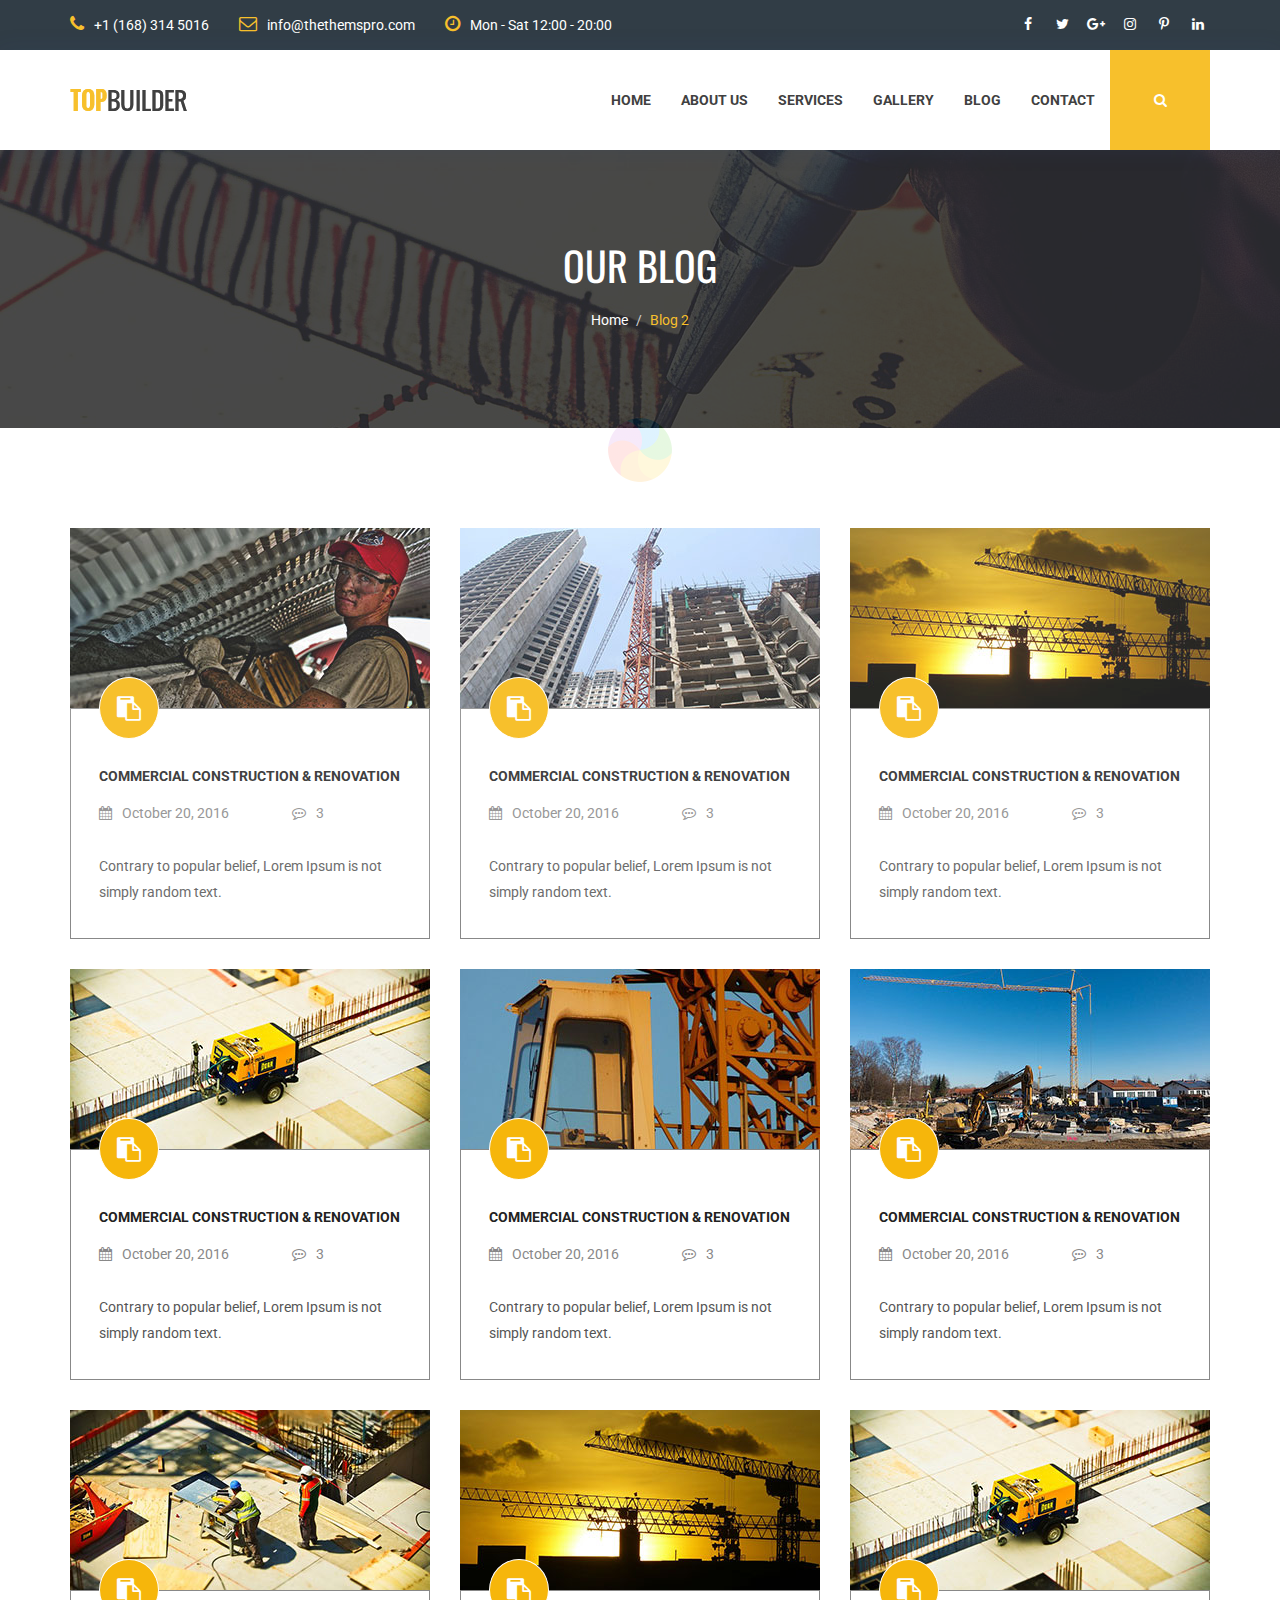
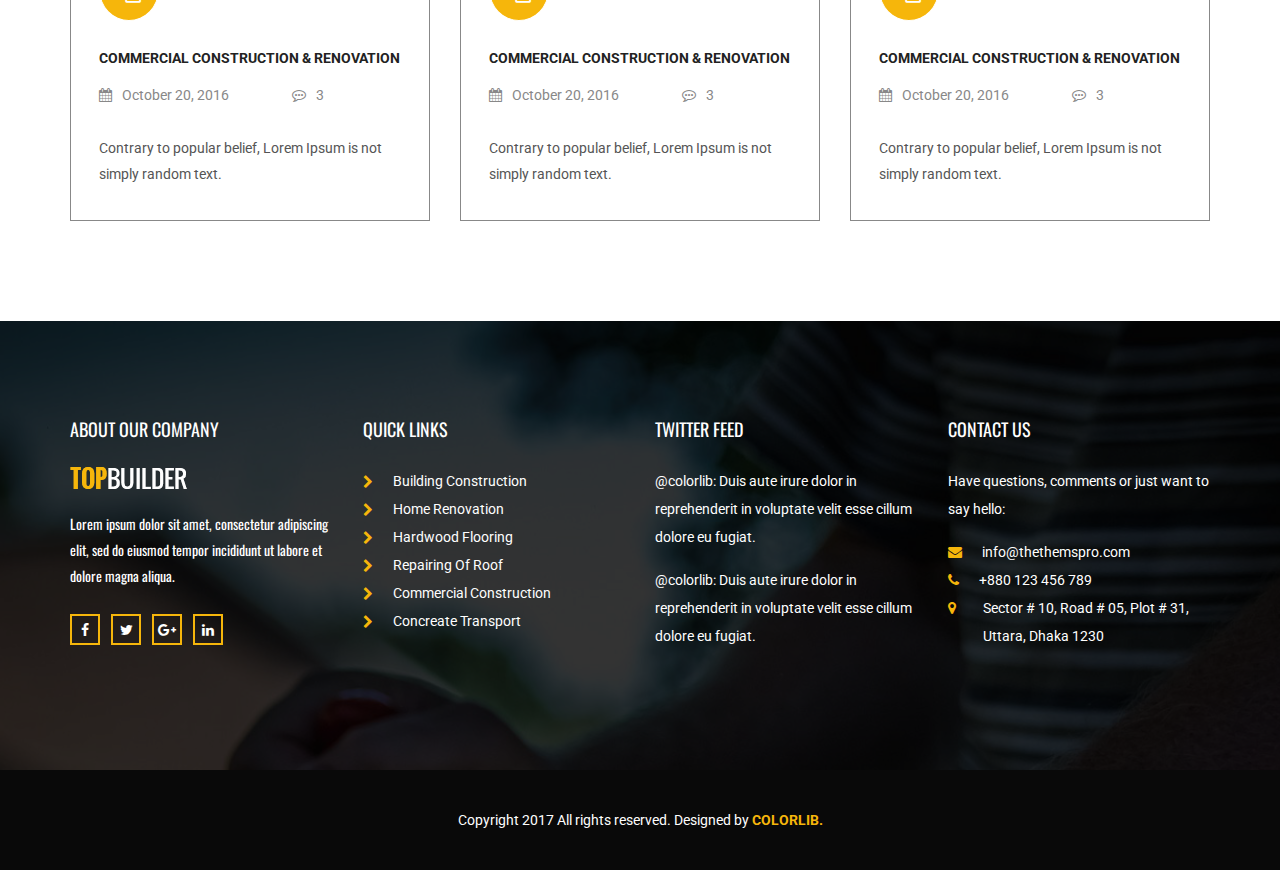
<file: blog-2.html>
<!DOCTYPE html>
<html lang="en">
<head>
    <meta charset="utf-8">
    <meta http-equiv="X-UA-Compatible" content="IE=edge">
    <meta name="viewport" content="width=device-width, initial-scale=1">

    <title>Topbuilder Construction Template</title>

    <!-- Favicon -->
    <link rel="icon" href="images/favicon.png" type="image/x-icon" />
    <!-- Bootstrap CSS -->
    <link href="css/bootstrap.min.css" rel="stylesheet">
    <!-- Animate CSS -->
    <link href="vendors/animate/animate.css" rel="stylesheet">
    <!-- Icon CSS-->
	<link rel="stylesheet" href="vendors/font-awesome/css/font-awesome.min.css">
    <!-- Camera Slider -->
    <link rel="stylesheet" href="vendors/camera-slider/camera.css">
    <!-- Owlcarousel CSS-->
	<link rel="stylesheet" type="text/css" href="vendors/owl_carousel/owl.carousel.css" media="all">

    <!--Theme Styles CSS-->
	<link rel="stylesheet" type="text/css" href="css/style.css" media="all" />

    <!-- WARNING: Respond.js doesn't work if you view the page via file:// -->
    <!--[if lt IE 9]>
    <script src="js/html5shiv.min.js"></script>
    <script src="js/respond.min.js"></script>
    <![endif]-->
</head>
<body>
    <!-- Preloader -->
    <div class="preloader"></div>

	<!-- Top Header_Area -->
	<section class="top_header_area">
	    <div class="container">
            <ul class="nav navbar-nav top_nav">
                <li><a href="#"><i class="fa fa-phone"></i>+1 (168) 314 5016</a></li>
                <li><a href="#"><i class="fa fa-envelope-o"></i>info@thethemspro.com</a></li>
                <li><a href="#"><i class="fa fa-clock-o"></i>Mon - Sat 12:00 - 20:00</a></li>
            </ul>
            <ul class="nav navbar-nav navbar-right social_nav">
                <li><a href="#"><i class="fa fa-facebook" aria-hidden="true"></i></a></li>
                <li><a href="#"><i class="fa fa-twitter" aria-hidden="true"></i></a></li>
                <li><a href="#"><i class="fa fa-google-plus" aria-hidden="true"></i></a></li>
                <li><a href="#"><i class="fa fa-instagram" aria-hidden="true"></i></a></li>
                <li><a href="#"><i class="fa fa-pinterest-p" aria-hidden="true"></i></a></li>
                <li><a href="#"><i class="fa fa-linkedin" aria-hidden="true"></i></a></li>
            </ul>
	    </div>
	</section>
	<!-- End Top Header_Area -->

	<!-- Header_Area -->
    <nav class="navbar navbar-default header_aera" id="main_navbar">
        <div class="container">
            <!-- searchForm -->
            <div class="searchForm">
                <form action="#" class="row m0">
                    <div class="input-group">
                        <span class="input-group-addon"><i class="fa fa-search"></i></span>
                        <input type="search" name="search" class="form-control" placeholder="Type & Hit Enter">
                        <span class="input-group-addon form_hide"><i class="fa fa-times"></i></span>
                    </div>
                </form>
            </div><!-- End searchForm -->
            <!-- Brand and toggle get grouped for better mobile display -->
            <div class="col-md-2 p0">
                <div class="navbar-header">
                    <button type="button" class="navbar-toggle collapsed" data-toggle="collapse" data-target="#min_navbar">
                    <span class="sr-only">Toggle navigation</span>
                    <span class="icon-bar"></span>
                    <span class="icon-bar"></span>
                    <span class="icon-bar"></span>
                    </button>
                    <a class="navbar-brand" href="index.html"><img src="images/logo.png" alt=""></a>
                </div>
            </div>

            <!-- Collect the nav links, forms, and other content for toggling -->
            <div class="col-md-10 p0">
                <div class="collapse navbar-collapse" id="min_navbar">
                    <ul class="nav navbar-nav navbar-right">
                        <li class="dropdown submenu">
                            <a href="#" class="dropdown-toggle" data-toggle="dropdown">Home</a>
                            <ul class="dropdown-menu">
                                <li><a href="index.html">Home</a></li>
                                <li><a href="index-2.html">Home 2</a></li>
                            </ul>
                        </li>
                        <li class="dropdown submenu">
                            <a href="#" class="dropdown-toggle" data-toggle="dropdown">About Us</a>
                            <ul class="dropdown-menu other_dropdwn">
                                <li><a href="about.html">About Us</a></li>
                                <li><a href="about-2.html">About Us-2</a></li>
                            </ul>
                        </li>
                        <li class="dropdown submenu">
                            <a href="#" class="dropdown-toggle" data-toggle="dropdown">Services</a>
                            <ul class="dropdown-menu other_dropdwn">
                                <li><a href="services.html">Services</a></li>
                                <li><a href="services-2.html">Services-2</a></li>
                            </ul>
                        </li>
                        <li><a href="#">Gallery</a></li>
                        <li class="dropdown submenu">
                            <a href="#" class="dropdown-toggle" data-toggle="dropdown">Blog</a>
                            <ul class="dropdown-menu">
                                <li><a href="blog.html">Blog</a></li>
                                <li><a href="blog-2.html">Blog-2</a></li>
                            </ul>
                        </li>
                        <li><a href="contact.html">Contact</a></li>
                        <li><a href="#" class="nav_searchFrom"><i class="fa fa-search"></i></a></li>
                    </ul>
                </div><!-- /.navbar-collapse -->
            </div>
        </div><!-- /.container -->
    </nav>
	<!-- End Header_Area -->

    <!-- Banner area -->
    <section class="banner_area" data-stellar-background-ratio="0.5">
        <h2>Our Blog</h2>
        <ol class="breadcrumb">
            <li><a href="index.html">Home</a></li>
            <li><a href="#" class="active">Blog 2</a></li>
        </ol>
    </section>
    <!-- End Banner area -->

    <!-- blog-2 area -->
    <section class="blog_tow_area">
        <div class="container">
           <div class="row blog_tow_row">
                <div class="col-md-4 col-sm-6">
                    <div class="renovation">
                        <img src="images/blog/renovation/r-1.jpg" alt="">
                        <div class="renovation_content">
                            <a class="clipboard" href="#"><i class="fa fa-clipboard" aria-hidden="true"></i></a>
                            <a class="tittle" href="#">Commercial Construction &amp; Renovation</a>
                            <div class="date_comment">
                                <a href="#"><i class="fa fa-calendar" aria-hidden="true"></i>October 20, 2016</a>
                                <a href="#"><i class="fa fa-commenting-o" aria-hidden="true"></i>3</a>
                            </div>
                            <p>Contrary to popular belief, Lorem Ipsum is not simply random text.</p>
                        </div>
                    </div>
                </div>
                <div class="col-md-4 col-sm-6">
                    <div class="renovation">
                        <img src="images/blog/renovation/r-2.jpg" alt="">
                        <div class="renovation_content">
                            <a class="clipboard" href="#"><i class="fa fa-clipboard" aria-hidden="true"></i></a>
                            <a class="tittle" href="#">Commercial Construction &amp; Renovation</a>
                            <div class="date_comment">
                                <a href="#"><i class="fa fa-calendar" aria-hidden="true"></i>October 20, 2016</a>
                                <a href="#"><i class="fa fa-commenting-o" aria-hidden="true"></i>3</a>
                            </div>
                            <p>Contrary to popular belief, Lorem Ipsum is not simply random text.</p>
                        </div>
                    </div>
                </div>
                <div class="col-md-4 col-sm-6">
                    <div class="renovation">
                        <img src="images/blog/renovation/r-3.jpg" alt="">
                        <div class="renovation_content">
                            <a class="clipboard" href="#"><i class="fa fa-clipboard" aria-hidden="true"></i></a>
                            <a class="tittle" href="#">Commercial Construction &amp; Renovation</a>
                            <div class="date_comment">
                                <a href="#"><i class="fa fa-calendar" aria-hidden="true"></i>October 20, 2016</a>
                                <a href="#"><i class="fa fa-commenting-o" aria-hidden="true"></i>3</a>
                            </div>
                            <p>Contrary to popular belief, Lorem Ipsum is not simply random text.</p>
                        </div>
                    </div>
                </div>
                <div class="col-md-4 col-sm-6">
                    <div class="renovation">
                        <img src="images/blog/renovation/r-4.jpg" alt="">
                        <div class="renovation_content">
                            <a class="clipboard" href="#"><i class="fa fa-clipboard" aria-hidden="true"></i></a>
                            <a class="tittle" href="#">Commercial Construction &amp; Renovation</a>
                            <div class="date_comment">
                                <a href="#"><i class="fa fa-calendar" aria-hidden="true"></i>October 20, 2016</a>
                                <a href="#"><i class="fa fa-commenting-o" aria-hidden="true"></i>3</a>
                            </div>
                            <p>Contrary to popular belief, Lorem Ipsum is not simply random text.</p>
                        </div>
                    </div>
                </div>
                <div class="col-md-4 col-sm-6">
                    <div class="renovation">
                        <img src="images/blog/renovation/r-5.jpg" alt="">
                        <div class="renovation_content">
                            <a class="clipboard" href="#"><i class="fa fa-clipboard" aria-hidden="true"></i></a>
                            <a class="tittle" href="#">Commercial Construction &amp; Renovation</a>
                            <div class="date_comment">
                                <a href="#"><i class="fa fa-calendar" aria-hidden="true"></i>October 20, 2016</a>
                                <a href="#"><i class="fa fa-commenting-o" aria-hidden="true"></i>3</a>
                            </div>
                            <p>Contrary to popular belief, Lorem Ipsum is not simply random text.</p>
                        </div>
                    </div>
                </div>
                <div class="col-md-4 col-sm-6">
                    <div class="renovation">
                        <img src="images/blog/renovation/r-6.jpg" alt="">
                        <div class="renovation_content">
                            <a class="clipboard" href="#"><i class="fa fa-clipboard" aria-hidden="true"></i></a>
                            <a class="tittle" href="#">Commercial Construction &amp; Renovation</a>
                            <div class="date_comment">
                                <a href="#"><i class="fa fa-calendar" aria-hidden="true"></i>October 20, 2016</a>
                                <a href="#"><i class="fa fa-commenting-o" aria-hidden="true"></i>3</a>
                            </div>
                            <p>Contrary to popular belief, Lorem Ipsum is not simply random text.</p>
                        </div>
                    </div>
                </div>
                <div class="col-md-4 col-sm-6">
                    <div class="renovation">
                        <img src="images/blog/renovation/r-7.jpg" alt="">
                        <div class="renovation_content">
                            <a class="clipboard" href="#"><i class="fa fa-clipboard" aria-hidden="true"></i></a>
                            <a class="tittle" href="#">Commercial Construction &amp; Renovation</a>
                            <div class="date_comment">
                                <a href="#"><i class="fa fa-calendar" aria-hidden="true"></i>October 20, 2016</a>
                                <a href="#"><i class="fa fa-commenting-o" aria-hidden="true"></i>3</a>
                            </div>
                            <p>Contrary to popular belief, Lorem Ipsum is not simply random text.</p>
                        </div>
                    </div>
                </div>
                <div class="col-md-4 col-sm-6">
                    <div class="renovation">
                        <img src="images/blog/renovation/r-8.jpg" alt="">
                        <div class="renovation_content">
                            <a class="clipboard" href="#"><i class="fa fa-clipboard" aria-hidden="true"></i></a>
                            <a class="tittle" href="#">Commercial Construction &amp; Renovation</a>
                            <div class="date_comment">
                                <a href="#"><i class="fa fa-calendar" aria-hidden="true"></i>October 20, 2016</a>
                                <a href="#"><i class="fa fa-commenting-o" aria-hidden="true"></i>3</a>
                            </div>
                            <p>Contrary to popular belief, Lorem Ipsum is not simply random text.</p>
                        </div>
                    </div>
                </div>
                <div class="col-md-4 col-sm-6">
                    <div class="renovation">
                        <img src="images/blog/renovation/r-9.jpg" alt="">
                        <div class="renovation_content">
                            <a class="clipboard" href="#"><i class="fa fa-clipboard" aria-hidden="true"></i></a>
                            <a class="tittle" href="#">Commercial Construction &amp; Renovation</a>
                            <div class="date_comment">
                                <a href="#"><i class="fa fa-calendar" aria-hidden="true"></i>October 20, 2016</a>
                                <a href="#"><i class="fa fa-commenting-o" aria-hidden="true"></i>3</a>
                            </div>
                            <p>Contrary to popular belief, Lorem Ipsum is not simply random text.</p>
                        </div>
                    </div>
                </div>
           </div>
        </div>
    </section>
    <!-- End blog-2 area -->

    <!-- Footer Area -->
    <footer class="footer_area">
        <div class="container">
            <div class="footer_row row">
                <div class="col-md-3 col-sm-6 footer_about">
                    <h2>ABOUT OUR COMPANY</h2>
                    <img src="images/footer-logo.png" alt="">
                    <p>Lorem ipsum dolor sit amet, consectetur adipiscing elit, sed do eiusmod tempor incididunt ut labore et dolore magna aliqua.</p>
                    <ul class="socail_icon">
                        <li><a href="#"><i class="fa fa-facebook" aria-hidden="true"></i></a></li>
                        <li><a href="#"><i class="fa fa-twitter" aria-hidden="true"></i></a></li>
                        <li><a href="#"><i class="fa fa-google-plus" aria-hidden="true"></i></a></li>
                        <li><a href="#"><i class="fa fa-linkedin" aria-hidden="true"></i></a></li>
                    </ul>
                </div>
                <div class="col-md-3 col-sm-6 footer_about quick">
                    <h2>Quick links</h2>
                    <ul class="quick_link">
                        <li><a href="#"><i class="fa fa-chevron-right"></i>Building Construction</a></li>
                        <li><a href="#"><i class="fa fa-chevron-right"></i>Home Renovation</a></li>
                        <li><a href="#"><i class="fa fa-chevron-right"></i>Hardwood Flooring</a></li>
                        <li><a href="#"><i class="fa fa-chevron-right"></i>Repairing Of Roof</a></li>
                        <li><a href="#"><i class="fa fa-chevron-right"></i>Commercial Construction</a></li>
                        <li><a href="#"><i class="fa fa-chevron-right"></i>Concreate Transport</a></li>
                    </ul>
                </div>
                <div class="col-md-3 col-sm-6 footer_about">
                    <h2>Twitter Feed</h2>
                    <a href="#" class="twitter">@colorlib: Duis aute irure dolor in reprehenderit in voluptate velit esse cillum dolore eu fugiat.</a>
                    <a href="#" class="twitter">@colorlib: Duis aute irure dolor in reprehenderit in voluptate velit esse cillum dolore eu fugiat.</a>
                </div>
                <div class="col-md-3 col-sm-6 footer_about">
                    <h2>CONTACT US</h2>
                    <address>
                        <p>Have questions, comments or just want to say hello:</p>
                        <ul class="my_address">
                            <li><a href="#"><i class="fa fa-envelope" aria-hidden="true"></i>info@thethemspro.com</a></li>
                            <li><a href="#"><i class="fa fa-phone" aria-hidden="true"></i>+880 123 456 789</a></li>
                            <li><a href="#"><i class="fa fa-map-marker" aria-hidden="true"></i><span>Sector # 10, Road # 05, Plot # 31, Uttara, Dhaka 1230 </span></a></li>
                        </ul>
                    </address>
                </div>
            </div>
        </div>
        <div class="copyright_area">
            Copyright 2017 All rights reserved. Designed by <a href="https://colorlib.com">Colorlib.</a>
        </div>
    </footer>
    <!-- End Footer Area -->

    <!-- jQuery JS -->
    <script src="js/jquery-1.12.0.min.js"></script>
    <!-- Bootstrap JS -->
    <script src="js/bootstrap.min.js"></script>
    <!-- Animate JS -->
    <script src="vendors/animate/wow.min.js"></script>
    <!-- Camera Slider -->
    <script src="vendors/camera-slider/jquery.easing.1.3.js"></script>
    <script src="vendors/camera-slider/camera.min.js"></script>
    <!-- Isotope JS -->
    <script src="vendors/isotope/imagesloaded.pkgd.min.js"></script>
    <script src="vendors/isotope/isotope.pkgd.min.js"></script>
    <!-- Progress JS -->
    <script src="vendors/Counter-Up/jquery.counterup.min.js"></script>
    <script src="vendors/Counter-Up/waypoints.min.js"></script>
    <!-- Owlcarousel JS -->
    <script src="vendors/owl_carousel/owl.carousel.min.js"></script>
    <!-- Stellar JS -->
    <script src="vendors/stellar/jquery.stellar.js"></script>
    <!-- Theme JS -->
    <script src="js/theme.js"></script>
</body>
</html>
</file>
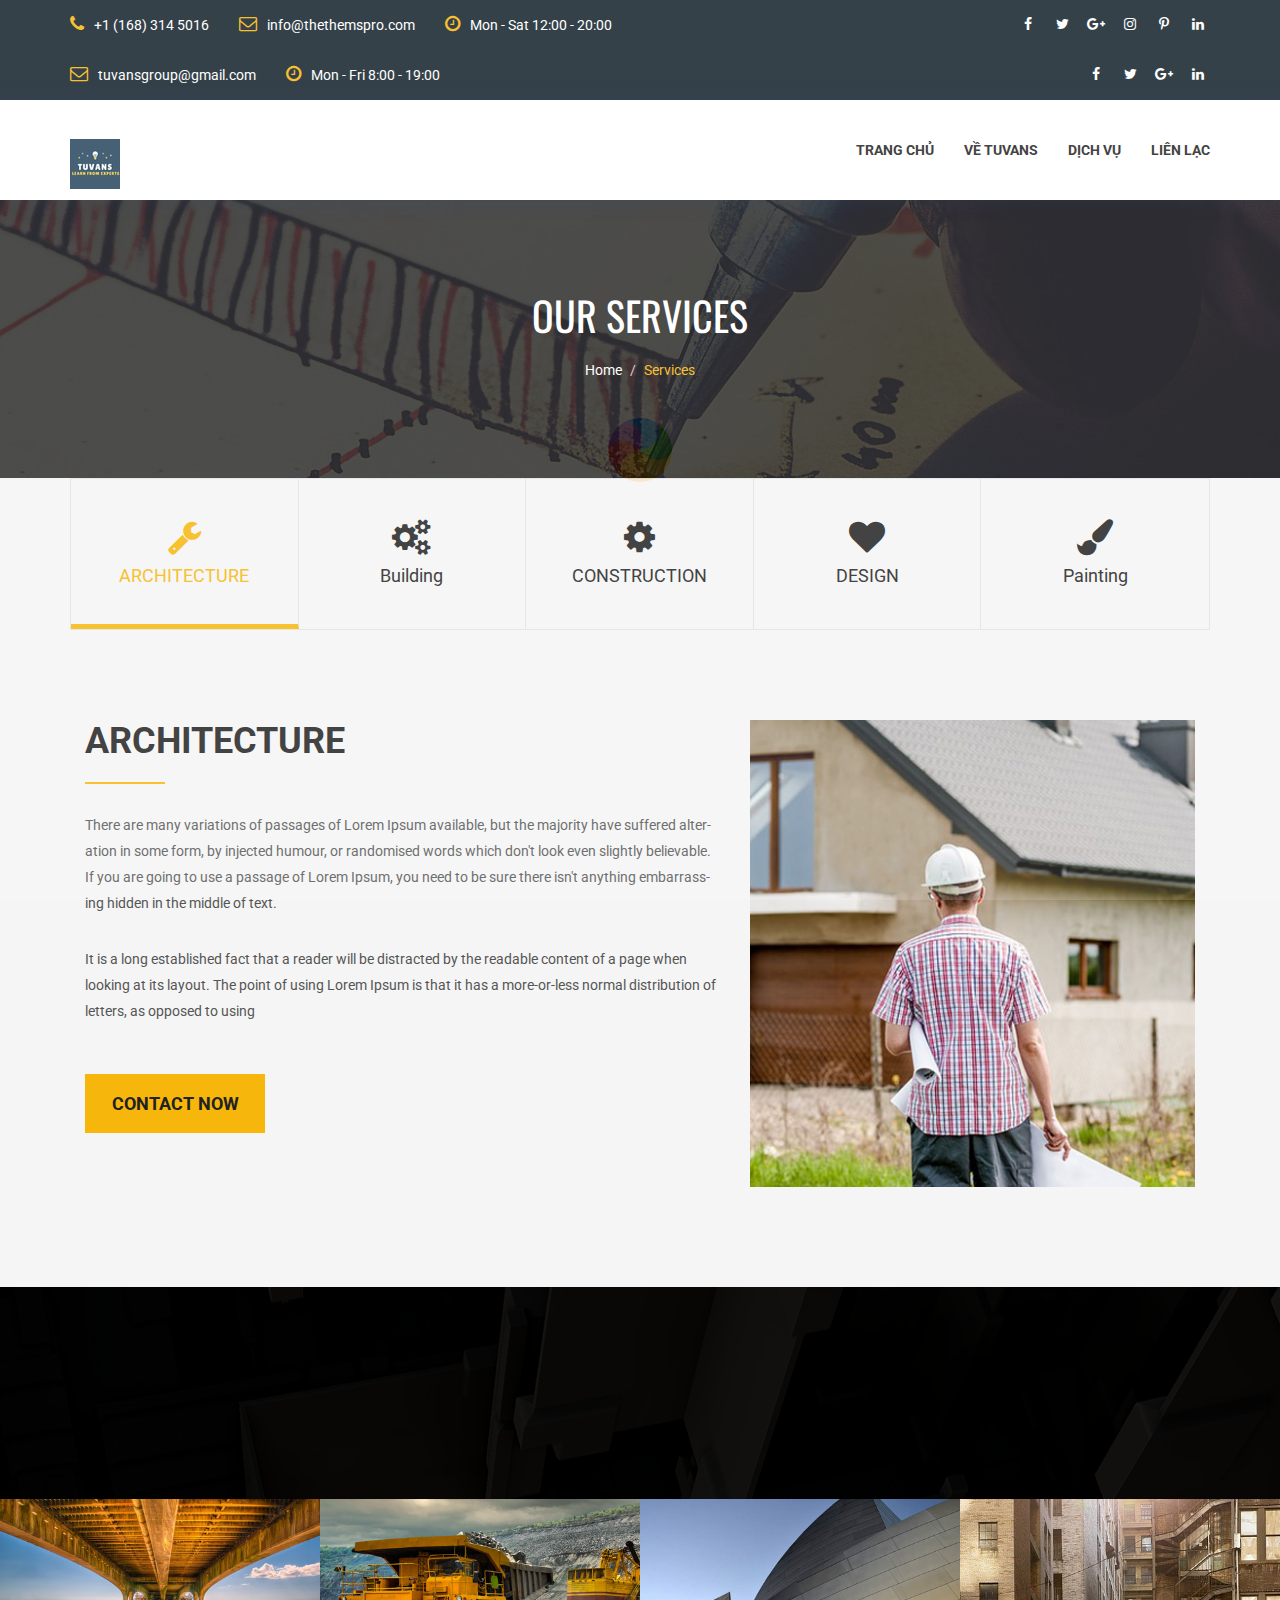
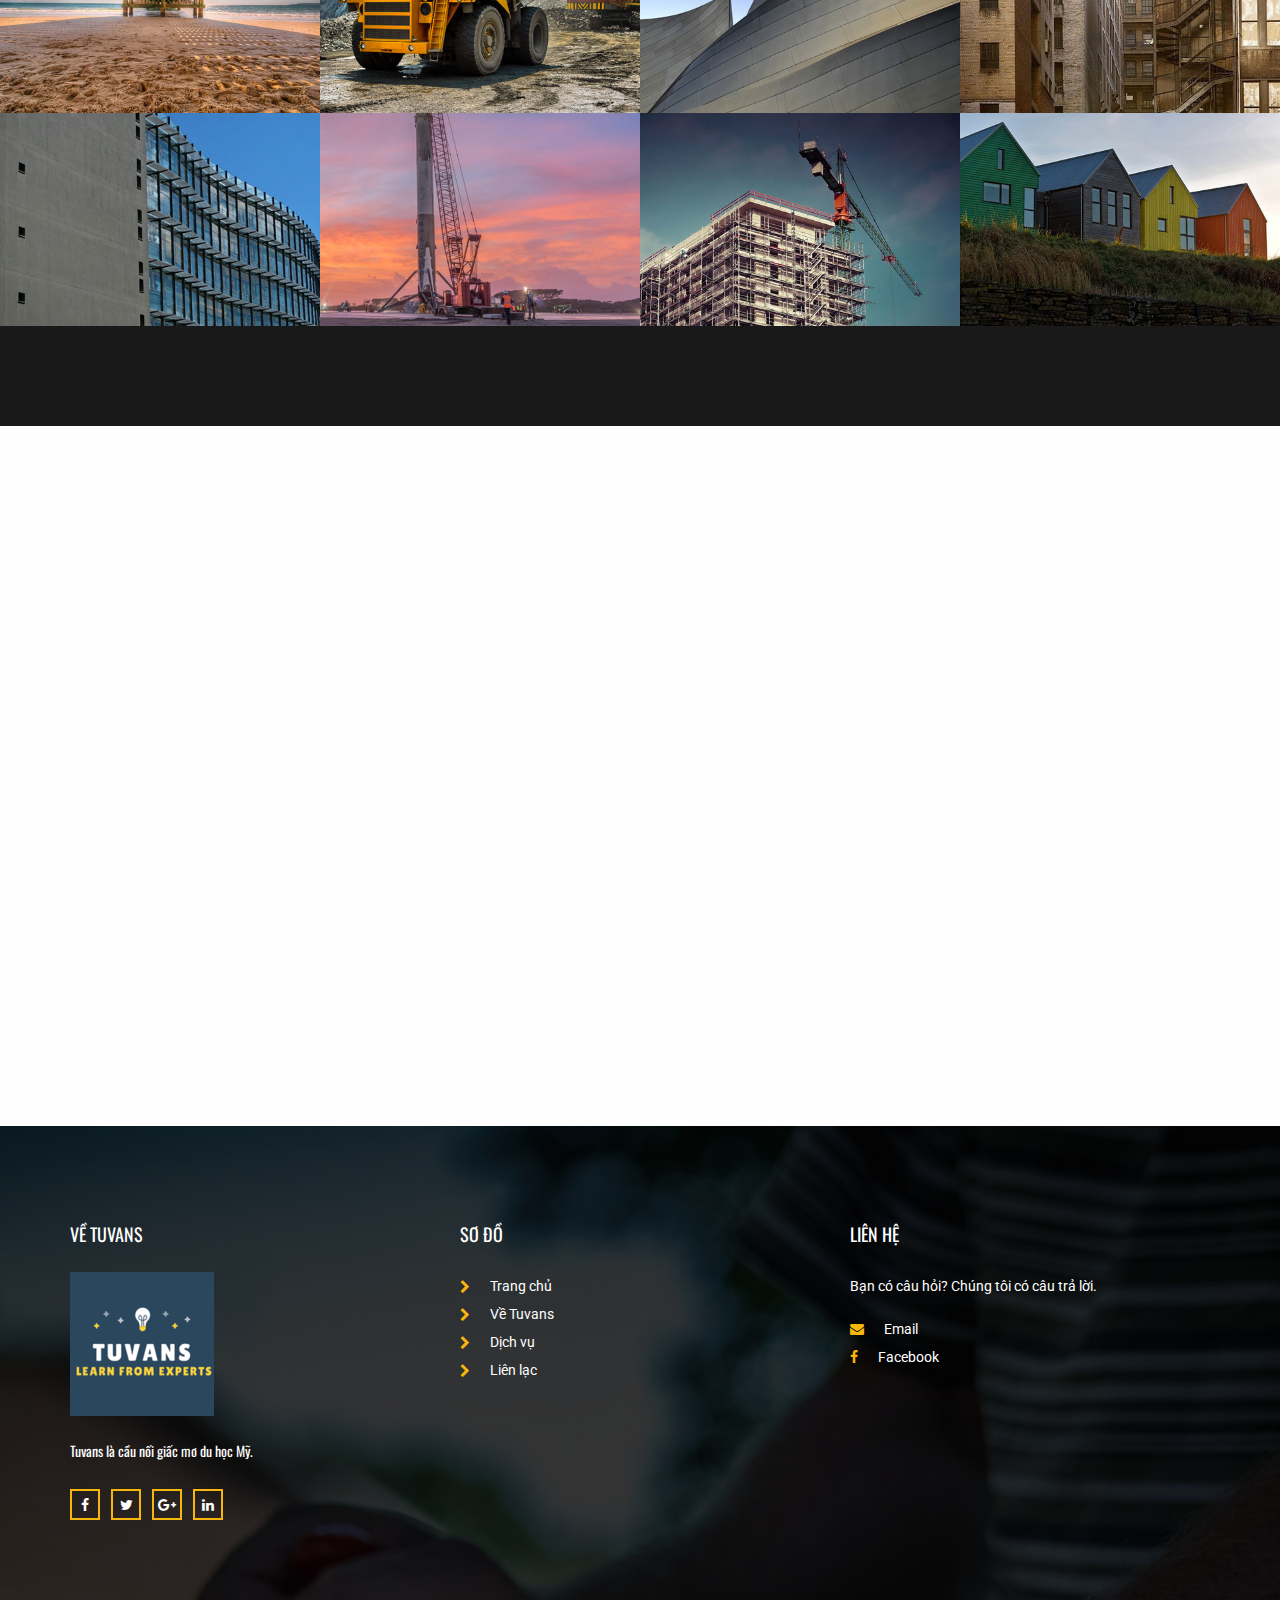
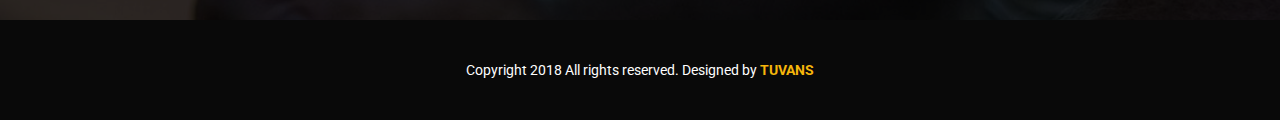
<file: services.html>
<!DOCTYPE html>
<html lang="en">
<head>
    <meta charset="utf-8">
    <meta http-equiv="X-UA-Compatible" content="IE=edge">
    <meta name="viewport" content="width=device-width, initial-scale=1">

    <title>Tuvans</title>

    <!-- Favicon -->
    <link rel="apple-touch-icon" sizes="57x57" href="images/favicon/apple-icon-57x57.png">
    <link rel="apple-touch-icon" sizes="60x60" href="images/favicon/apple-icon-60x60.png">
    <link rel="apple-touch-icon" sizes="72x72" href="images/favicon/apple-icon-72x72.png">
    <link rel="apple-touch-icon" sizes="76x76" href="images/favicon/apple-icon-76x76.png">
    <link rel="apple-touch-icon" sizes="114x114" href="images/favicon/apple-icon-114x114.png">
    <link rel="apple-touch-icon" sizes="120x120" href="images/favicon/apple-icon-120x120.png">
    <link rel="apple-touch-icon" sizes="144x144" href="images/favicon/apple-icon-144x144.png">
    <link rel="apple-touch-icon" sizes="152x152" href="images/favicon/apple-icon-152x152.png">
    <link rel="apple-touch-icon" sizes="180x180" href="images/favicon/apple-icon-180x180.png">
    <link rel="icon" type="image/png" sizes="192x192"  href="images/favicon/android-icon-192x192.png">
    <link rel="icon" type="image/png" sizes="32x32" href="images/favicon/favicon-32x32.png">
    <link rel="icon" type="image/png" sizes="96x96" href="images/favicon/favicon-96x96.png">
    <link rel="icon" type="image/png" sizes="16x16" href="images/favicon/favicon-16x16.png">
    <link rel="manifest" href="/manifest.json">
    <meta name="msapplication-TileColor" content="#ffffff">
    <meta name="msapplication-TileImage" content="images/favicon/ms-icon-144x144.png">
    <meta name="theme-color" content="#ffffff">
    <!-- Bootstrap CSS -->
    <link href="css/bootstrap.min.css" rel="stylesheet">
    <!-- Animate CSS -->
    <link href="vendors/animate/animate.css" rel="stylesheet">
    <!-- Icon CSS-->
    <link rel="stylesheet" href="vendors/font-awesome/css/font-awesome.min.css">
    <!-- Camera Slider -->
    <link rel="stylesheet" href="vendors/camera-slider/camera.css">
    <!-- Owlcarousel CSS-->
    <link rel="stylesheet" type="text/css" href="vendors/owl_carousel/owl.carousel.css" media="all">

    <!--Theme Styles CSS-->
    <link rel="stylesheet" type="text/css" href="css/style.css" media="all" />

    <!-- WARNING: Respond.js doesn't work if you view the page via file:// -->
    <!--[if lt IE 9]>
    <script src="js/html5shiv.min.js"></script>
    <script src="js/respond.min.js"></script>
    <![endif]-->
</head>
<body>
    <!-- Preloader -->
    <div class="preloader"></div>

	<!-- Top Header_Area -->
	<section class="top_header_area">
	    <div class="container">
            <ul class="nav navbar-nav top_nav">
                <li><a href="#"><i class="fa fa-phone"></i>+1 (168) 314 5016</a></li>
                <li><a href="#"><i class="fa fa-envelope-o"></i>info@thethemspro.com</a></li>
                <li><a href="#"><i class="fa fa-clock-o"></i>Mon - Sat 12:00 - 20:00</a></li>
            </ul>
            <ul class="nav navbar-nav navbar-right social_nav">
                <li><a href="#"><i class="fa fa-facebook" aria-hidden="true"></i></a></li>
                <li><a href="#"><i class="fa fa-twitter" aria-hidden="true"></i></a></li>
                <li><a href="#"><i class="fa fa-google-plus" aria-hidden="true"></i></a></li>
                <li><a href="#"><i class="fa fa-instagram" aria-hidden="true"></i></a></li>
                <li><a href="#"><i class="fa fa-pinterest-p" aria-hidden="true"></i></a></li>
                <li><a href="#"><i class="fa fa-linkedin" aria-hidden="true"></i></a></li>
            </ul>
	    </div>
	</section>
	<!-- End Top Header_Area -->

	<!-- Top Header_Area -->
    <section class="top_header_area">
        <div class="container">
            <ul class="nav navbar-nav top_nav">
                <li><a href="mailto:tuvansgroup@gmail.com"><i class="fa fa-envelope-o"></i>tuvansgroup@gmail.com</a></li>
                <li><a href="#"><i class="fa fa-clock-o"></i>Mon - Fri 8:00 - 19:00</a></li>
            </ul>
            <ul class="nav navbar-nav navbar-right social_nav">
                <li><a href="https://www.facebook.com/tuvans123/"><i class="fa fa-facebook" aria-hidden="true"></i></a></li>
                <li><a href="#"><i class="fa fa-twitter" aria-hidden="true"></i></a></li>
                <li><a href="#"><i class="fa fa-google-plus" aria-hidden="true"></i></a></li>
                <li><a href="#"><i class="fa fa-linkedin" aria-hidden="true"></i></a></li>
            </ul>
        </div>
    </section>
    <!-- End Top Header_Area -->

    <!-- Header_Area -->
    <nav class="navbar navbar-default header_aera" id="main_navbar">
        <div class="container">
            <!-- searchForm -->
            <div class="searchForm">
                <form action="#" class="row m0">
                    <div class="input-group">
                        <span class="input-group-addon"><i class="fa fa-search"></i></span>
                        <input type="search" name="search" class="form-control" placeholder="Type & Hit Enter">
                        <span class="input-group-addon form_hide"><i class="fa fa-times"></i></span>
                    </div>
                </form>
            </div><!-- End searchForm -->
            <!-- Brand and toggle get grouped for better mobile display -->
            <div class="col-md-2 p0">
                <div class="navbar-header">
                    <button type="button" class="navbar-toggle collapsed" data-toggle="collapse" data-target="#min_navbar">
                    <span class="sr-only">Toggle navigation</span>
                    <span class="icon-bar"></span>
                    <span class="icon-bar"></span>
                    <span class="icon-bar"></span>
                    </button>
                    <a class="navbar-brand" href="index.html"><img src="images/favicon/ms-icon-50x50.png" alt=""></a>
                </div>
            </div>

            <!-- Collect the nav links, forms, and other content for toggling -->
            <div class="col-md-10 p0">
                <div class="collapse navbar-collapse" id="min_navbar">
                    <ul class="nav navbar-nav navbar-right">
                        <li><a href="index.html">Trang Chủ</a></li>
                        <li><a href="about.html">Về Tuvans</a></li>
                        <li><a href="services.html">Dịch Vụ</a></li>
                        <li><a href="contact.html">Liên Lạc</a></li>
                        <!-- <li><a href="#" class="nav_searchFrom"><i class="fa fa-search"></i></a></li> -->
                    </ul>
                </div><!-- /.navbar-collapse -->
            </div>
        </div><!-- /.container -->
    </nav>
    <!-- End Header_Area -->

    <!-- Banner area -->
    <section class="banner_area" data-stellar-background-ratio="0.5">
        <h2>Our Services</h2>
        <ol class="breadcrumb">
            <li><a href="index.html">Home</a></li>
            <li><a href="#" class="active">Services</a></li>
        </ol>
    </section>
    <!-- End Banner area -->

    <!-- Our Services Area -->
    <section class="our_services_tow">
        <div class="container">
            <div class="architecture_area services_pages">
                <div class="portfolio_filter portfolio_filter_2">
                    <ul>
                        <li data-filter="*" class="active"><a href=""><i class="fa fa-wrench" aria-hidden="true"></i>ARCHITECTURE</a></li>
                        <li data-filter=".building"><a href=""><i class="fa fa-cogs" aria-hidden="true"></i>Building</a></li>
                        <li data-filter=".webdesign"><a href=""><i class="fa fa-cog" aria-hidden="true"></i>CONSTRUCTION</a></li>
                        <li data-filter=".adversting"><a href=""><i class="fa fa-heart" aria-hidden="true"></i>DESIGN</a></li>
                        <li data-filter=".painting"><a href=""><i class="fa fa-paint-brush" aria-hidden="true"></i>Painting</a></li>
                    </ul>
                </div>
                <div class="portfolio_item portfolio_2">
                   <div class="grid-sizer-2"></div>
                    <div class="single_facilities col-sm-7 painting building painting adversting">
                        <div class="who_we_area">
                            <div class="subtittle">
                                <h2>ARCHITECTURE</h2>
                            </div>
                            <p>There are many variations of passages of Lorem Ipsum available, but the majority have suffered alter-ation in some form, by injected humour, or randomised words which don't look even slightly believable. If you are going to use a passage of Lorem Ipsum, you need to be sure there isn't anything embarrass-ing hidden in the middle of text.</p>
                            <p>It is a long established fact that a reader will be distracted by the readable content of a page when looking at its layout. The point of using Lorem Ipsum is that it has a more-or-less normal distribution of letters, as opposed to using</p>
                            <a href="#" class="button_all">Contact Now</a>
                        </div>
                    </div>
                    <div class="single_facilities col-sm-5 painting webdesign">
                        <img src="images/feature-man-4.jpg" alt="">
                    </div>
                </div>
            </div>
        </div>
    </section>
    <!-- End Our Services Area -->

    <!-- Our Featured Works Area -->
    <section class="featured_works row" data-stellar-background-ratio="0.3">
        <div class="tittle wow fadeInUp">
            <h2>Our Featured Works</h2>
            <h4>Lorem Ipsum is simply dummy text of the printing and typesetting industry</h4>
        </div>
        <div class="featured_gallery">
            <div class="col-md-3 col-sm-4 col-xs-6 gallery_iner p0">
                <img src="images/gallery/gl-1.jpg" alt="">
                <div class="gallery_hover">
                    <h4>Bolt Apartments</h4>
                    <a href="#">VIEW PROJECT</a>
                </div>
            </div>
            <div class="col-md-3 col-sm-4 col-xs-6 gallery_iner p0">
                <img src="images/gallery/gl-2.jpg" alt="">
                <div class="gallery_hover">
                    <h4>Bolt Apartments</h4>
                    <a href="#">VIEW PROJECT</a>
                </div>
            </div>
            <div class="col-md-3 col-sm-4 col-xs-6 gallery_iner p0">
                <img src="images/gallery/gl-3.jpg" alt="">
                <div class="gallery_hover">
                    <h4>Bolt Apartments</h4>
                    <a href="#">VIEW PROJECT</a>
                </div>
            </div>
            <div class="col-md-3 col-sm-4 col-xs-6 gallery_iner p0">
                <img src="images/gallery/gl-4.jpg" alt="">
                <div class="gallery_hover">
                    <h4>Bolt Apartments</h4>
                    <a href="#">VIEW PROJECT</a>
                </div>
            </div>
            <div class="col-md-3 col-sm-4 col-xs-6 gallery_iner p0">
                <img src="images/gallery/gl-5.jpg" alt="">
                <div class="gallery_hover">
                    <h4>Bolt Apartments</h4>
                    <a href="#">VIEW PROJECT</a>
                </div>
            </div>
            <div class="col-md-3 col-sm-4 col-xs-6 gallery_iner p0">
                <img src="images/gallery/gl-6.jpg" alt="">
                <div class="gallery_hover">
                    <h4>Bolt Apartments</h4>
                    <a href="#">VIEW PROJECT</a>
                </div>
            </div>
            <div class="col-md-3 col-sm-4 col-xs-6 gallery_iner p0">
                <img src="images/gallery/gl-7.jpg" alt="">
                <div class="gallery_hover">
                    <h4>Bolt Apartments</h4>
                    <a href="#">VIEW PROJECT</a>
                </div>
            </div>
            <div class="col-md-3 col-sm-4 col-xs-6 gallery_iner p0">
                <img src="images/gallery/gl-8.jpg" alt="">
                <div class="gallery_hover">
                    <h4>Bolt Apartments</h4>
                    <a href="#">VIEW PROJECT</a>
                </div>
            </div>
        </div>
    </section>
    <!-- End Our Featured Works Area -->

    <!-- Our Team Area -->
    <section class="our_team_area">
        <div class="container">
            <div class="tittle wow fadeInUp">
                <h2>Đội ngũ của Tuvans</h2>
                <h4>Chúng tôi là những con người trẻ trung, nhiệt huyết với ước mơ làm cầu nối giúp các bạn trẻ Việt Nam hoàn thành giấc mơ chinh phục nước Mỹ.</h4>
            </div>
            <div class="row team_row">
                <div class="col-md-4 col-sm-6 wow fadeInUp">
                   <div class="team_membar">
                        <img src="images/team/ducnguyen.jpg" alt="">
                        <div class="team_content">
                            <ul>
                                <li><a href="#"><i class="fa fa-linkedin" aria-hidden="true"></i></a></li>
                            </ul>
                            <a href="https://www.linkedin.com/in/ducnguyen93/" class="name">Nguyễn Huy Việt Đức</a>
                            <h6>CEO</h6>
                        </div>
                   </div>
                </div>
                <div class="col-md-4 col-sm-6 wow fadeInUp" data-wow-delay="0.2s">
                   <div class="team_membar">
                        <img src="images/team/trungdo.jpg" alt="">
                        <div class="team_content">
                            <ul>
                                <li><a href="https://www.linkedin.com/in/trungdo1993/"><i class="fa fa-linkedin" aria-hidden="true"></i></a></li>
                            </ul>
                            <a href="#" class="name">Đỗ Quốc Trung</a>
                            <h6>CTO</h6>
                        </div>
                   </div>
                </div>
                <div class="col-md-4 col-sm-6 wow fadeInUp" data-wow-delay="0.3s">
                   <div class="team_membar">
                        <img src="images/team/ducnhu.jpg" alt="">
                        <div class="team_content">
                            <ul>
                                <li><a href="https://www.linkedin.com/in/ducnhu/"><i class="fa fa-linkedin" aria-hidden="true"></i></a></li>
                            </ul>
                            <a href="#" class="name">Nhữ An Lâm Đức</a>
                            <h6>CPO</h6>
                        </div>
                   </div>
                </div>
            </div>
        </div>
    </section>
    <!-- End Our Team Area -->

    <!-- Footer Area -->
    <footer class="footer_area">
        <div class="container">
            <div class="footer_row row">
                <div class="col-md-4 col-sm-6 footer_about">
                    <h2>Về Tuvans</h2>
                    <img src="images/favicon/ms-icon-144x144.png" alt="">
                    <p>Tuvans là cầu nối giấc mơ du học Mỹ.</p>
                    <ul class="socail_icon">
                        <li><a href="https://www.facebook.com/tuvans123/"><i class="fa fa-facebook" aria-hidden="true"></i></a></li>
                        <li><a href="#"><i class="fa fa-twitter" aria-hidden="true"></i></a></li>
                        <li><a href="#"><i class="fa fa-google-plus" aria-hidden="true"></i></a></li>
                        <li><a href="#"><i class="fa fa-linkedin" aria-hidden="true"></i></a></li>
                    </ul>
                </div>
                <div class="col-md-4 col-sm-6 footer_about quick">
                    <h2>Sơ đồ</h2>
                    <ul class="quick_link">
                        <li><a href="#"><i class="fa fa-chevron-right"></i>Trang chủ</a></li>
                        <li><a href="#"><i class="fa fa-chevron-right"></i>Về Tuvans</a></li>
                        <li><a href="#"><i class="fa fa-chevron-right"></i>Dịch vụ</a></li>
                        <!-- <li><a href="#"><i class="fa fa-chevron-right"></i>Gallery</a></li> -->
                        <!-- <li><a href="#"><i class="fa fa-chevron-right"></i>Blog</a></li> -->
                        <li><a href="#"><i class="fa fa-chevron-right"></i>Liên lạc</a></li>
                    </ul>
                </div>
                <div class="col-md-4 col-sm-6 footer_about">
                    <h2>Liên hệ</h2>
                    <address>
                        <p>Bạn có câu hỏi? Chúng tôi có câu trả lời.</p>
                        <ul class="my_address">
                            <li><a href="mailto:tuvansgroup@gmail.com"><i class="fa fa-envelope" aria-hidden="true"></i>Email</a></li>
                            <li><a href="https://www.facebook.com/tuvans123/"><i class="fa fa-facebook" aria-hidden="true"></i>Facebook</a></li>
                        </ul>
                    </address>
                </div>
            </div>
        </div>
        <div class="copyright_area">
            Copyright 2018 All rights reserved. Designed by <a href="https://www.facebook.com/tuvans123/">Tuvans</a>
        </div>
    </footer>
    <!-- End Footer Area -->

    <!-- jQuery JS -->
    <script src="js/jquery-1.12.0.min.js"></script>
    <!-- Bootstrap JS -->
    <script src="js/bootstrap.min.js"></script>
    <!-- Animate JS -->
    <script src="vendors/animate/wow.min.js"></script>
    <!-- Camera Slider -->
    <script src="vendors/camera-slider/jquery.easing.1.3.js"></script>
    <script src="vendors/camera-slider/camera.min.js"></script>
    <!-- Isotope JS -->
    <script src="vendors/isotope/imagesloaded.pkgd.min.js"></script>
    <script src="vendors/isotope/isotope.pkgd.min.js"></script>
    <!-- Progress JS -->
    <script src="vendors/Counter-Up/jquery.counterup.min.js"></script>
    <script src="vendors/Counter-Up/waypoints.min.js"></script>
    <!-- Owlcarousel JS -->
    <script src="vendors/owl_carousel/owl.carousel.min.js"></script>
    <!-- Stellar JS -->
    <script src="vendors/stellar/jquery.stellar.js"></script>
    <!-- Theme JS -->
    <script src="js/theme.js"></script>
</body>
</html>
</file>
<file: vendors/camera-slider/camera.css>
/**************************
*
*	GENERAL
*
**************************/
.camera_wrap a, .camera_wrap img, 
.camera_wrap ol, .camera_wrap ul, .camera_wrap li,
.camera_wrap table, .camera_wrap tbody, .camera_wrap tfoot, .camera_wrap thead, .camera_wrap tr, .camera_wrap th, .camera_wrap td
.camera_thumbs_wrap a, .camera_thumbs_wrap img, 
.camera_thumbs_wrap ol, .camera_thumbs_wrap ul, .camera_thumbs_wrap li,
.camera_thumbs_wrap table, .camera_thumbs_wrap tbody, .camera_thumbs_wrap tfoot, .camera_thumbs_wrap thead, .camera_thumbs_wrap tr, .camera_thumbs_wrap th, .camera_thumbs_wrap td {
	background: none;
	border: 0;
	font: inherit;
	font-size: 100%;
	margin: 0;
	padding: 0;
	vertical-align: baseline;
	list-style: none
}
.camera_wrap {
	direction: ltr;
	display: none;
	float: left;
	position: relative;
	z-index: 0;
}
.camera_wrap img {
	max-width: none!important;
}
.camera_fakehover {
	height: 100%;
	min-height: 60px;
	position: relative;
	width: 100%;
	z-index: 1;
}
.camera_wrap {
	width: 100%;
}
.camera_src {
	display: none;
}
.cameraCont, .cameraContents {
	height: 100%;
	position: relative;
	width: 100%;
	z-index: 1;
}
.cameraSlide {
	bottom: 0;
	left: 0;
	position: absolute;
	right: 0;
	top: 0;
	width: 100%;
}
.cameraContent {
	bottom: 0;
	display: none;
	left: 0;
	position: absolute;
	right: 0;
	top: 0;
	width: 100%;
}
.camera_target {
	bottom: 0;
	height: 100%;
	left: 0;
	overflow: hidden;
	position: absolute;
	right: 0;
	text-align: left;
	top: 0;
	width: 100%;
	z-index: 0;
}
.camera_overlayer {
	bottom: 0;
	height: 100%;
	left: 0;
	overflow: hidden;
	position: absolute;
	right: 0;
	top: 0;
	width: 100%;
	z-index: 0;
}
.camera_target_content {
	bottom: 0;
	left: 0;
	overflow: hidden;
	position: absolute;
	right: 0;
	top: 0;
	z-index: 2;
}
.camera_target_content .camera_link {
    background: url(images/blank.gif);
	display: block;
	height: 100%;
	text-decoration: none;
}
.camera_loader {
    background: #fff url(images/camera-loader.gif) no-repeat center;
	background: rgba(255, 255, 255, 0.9) u/images/camera-loader.gif) no-repeat center;
	border: 1px solid #ffffff;
	-webkit-border-radius: 18px;
	-moz-border-radius: 18px;
	border-radius: 18px;
	height: 36px;
	left: 50%;
	overflow: hidden;
	position: absolute;
	margin: -18px 0 0 -18px;
	top: 50%;
	width: 36px;
	z-index: 3;
}
.camera_bar {
	bottom: 0;
	left: 0;
	overflow: hidden;
	position: absolute;
	right: 0;
	top: 0;
	z-index: 3;
}
.camera_thumbs_wrap.camera_left .camera_bar, .camera_thumbs_wrap.camera_right .camera_bar {
	height: 100%;
	position: absolute;
	width: auto;
}
.camera_thumbs_wrap.camera_bottom .camera_bar, .camera_thumbs_wrap.camera_top .camera_bar {
	height: auto;
	position: absolute;
	width: 100%;
}
.camera_nav_cont {
	height: 65px;
	overflow: hidden;
	position: absolute;
	right: 9px;
	top: 15px;
	width: 120px;
	z-index: 4;
}
.camera_caption {
	bottom: 0;
	display: block;
	position: absolute;
	width: 100%;
}
.camera_caption > div {
	padding: 10px 20px;
}
.camerarelative {
	overflow: hidden;
	position: relative;
}
.imgFake {
	cursor: pointer;
}
.camera_prevThumbs {
	bottom: 4px;
	cursor: pointer;
	left: 0;
	position: absolute;
	top: 4px;
	visibility: hidden;
	width: 30px;
	z-index: 10;
}
.camera_prevThumbs div {
	background: url(images/camera_skins.png) no-repeat -160px 0;
	display: block;
	height: 40px;
	margin-top: -20px;
	position: absolute;
	top: 50%;
	width: 30px;
}
.camera_nextThumbs {
	bottom: 4px;
	cursor: pointer;
	position: absolute;
	right: 0;
	top: 4px;
	visibility: hidden;
	width: 30px;
	z-index: 10;
}
.camera_nextThumbs div {
	background: url(images/camera_skins.png) no-repeat -190px 0;
	display: block;
	height: 40px;
	margin-top: -20px;
	position: absolute;
	top: 50%;
	width: 30px;
}
.camera_command_wrap .hideNav {
	display: none;
}
.camera_command_wrap {
	left: 0;
	position: relative;
	right:0;
	z-index: 4;
}
.camera_wrap .camera_pag .camera_pag_ul {
	list-style: none;
	margin: 0;
	padding: 0;
	text-align: right;
}
.camera_wrap .camera_pag .camera_pag_ul li {
	-webkit-border-radius: 8px;
	-moz-border-radius: 8px;
	border-radius: 8px;
	cursor: pointer;
	display: inline-block;
	height: 16px;
	margin: 20px 5px;
	position: relative;
	text-align: left;
	text-indent: 9999px;
	width: 16px;
}
.camera_commands_emboss .camera_pag .camera_pag_ul li {
	-moz-box-shadow:
		0px 1px 0px rgba(255,255,255,1),
		inset 0px 1px 1px rgba(0,0,0,0.2);
	-webkit-box-shadow:
		0px 1px 0px rgba(255,255,255,1),
		inset 0px 1px 1px rgba(0,0,0,0.2);
	box-shadow:
		0px 1px 0px rgba(255,255,255,1),
		inset 0px 1px 1px rgba(0,0,0,0.2);
}
.camera_wrap .camera_pag .camera_pag_ul li > span {
	-webkit-border-radius: 5px;
	-moz-border-radius: 5px;
	border-radius: 5px;
	height: 8px;
	left: 4px;
	overflow: hidden;
	position: absolute;
	top: 4px;
	width: 8px;
}
.camera_commands_emboss .camera_pag .camera_pag_ul li:hover > span {
	-moz-box-shadow:
		0px 1px 0px rgba(255,255,255,1),
		inset 0px 1px 1px rgba(0,0,0,0.2);
	-webkit-box-shadow:
		0px 1px 0px rgba(255,255,255,1),
		inset 0px 1px 1px rgba(0,0,0,0.2);
	box-shadow:
		0px 1px 0px rgba(255,255,255,1),
		inset 0px 1px 1px rgba(0,0,0,0.2);
}
.camera_wrap .camera_pag .camera_pag_ul li.cameracurrent > span {
	-moz-box-shadow: 0;
	-webkit-box-shadow: 0;
	box-shadow: 0;
}
.camera_pag_ul li img {
	display: none;
	position: absolute;
}
.camera_pag_ul .thumb_arrow {
    border-left: 4px solid transparent;
    border-right: 4px solid transparent;
    border-top: 4px solid;
	top: 0;
	left: 50%;
	margin-left: -4px;
	position: absolute;
}
.camera_prev, .camera_next, .camera_commands {
	cursor: pointer;
	height: 40px;
	margin-top: -20px;
	position: absolute;
	top: 50%;
	width: 40px;
	z-index: 2;
}
.camera_prev {
	left: 0;
}
.camera_prev > span {
	background: url(images/camera_skins.png) no-repeat 0 0;
	display: block;
	height: 40px;
	width: 40px;
}
.camera_next {
	right: 0;
}
.camera_next > span {
	background: url(images/camera_skins.png) no-repeat -40px 0;
	display: block;
	height: 40px;
	width: 40px;
}
.camera_commands {
	right: 41px;
}
.camera_commands > .camera_play {
	background: url(images/camera_skins.png) no-repeat -80px 0;
	height: 40px;
	width: 40px;
}
.camera_commands > .camera_stop {
	background: url(images/camera_skins.png) no-repeat -120px 0;
	display: block;
	height: 40px;
	width: 40px;
}
.camera_wrap .camera_pag .camera_pag_ul li {
	-webkit-border-radius: 8px;
	-moz-border-radius: 8px;
	border-radius: 8px;
	cursor: pointer;
	display: inline-block;
	height: 16px;
	margin: 20px 5px;
	position: relative;
	text-indent: 9999px;
	width: 16px;
}
.camera_thumbs_cont {
	-webkit-border-bottom-right-radius: 4px;
	-webkit-border-bottom-left-radius: 4px;
	-moz-border-radius-bottomright: 4px;
	-moz-border-radius-bottomleft: 4px;
	border-bottom-right-radius: 4px;
	border-bottom-left-radius: 4px;
	overflow: hidden;
	position: relative;
	width: 100%;
}
.camera_commands_emboss .camera_thumbs_cont {
	-moz-box-shadow:
		0px 1px 0px rgba(255,255,255,1),
		inset 0px 1px 1px rgba(0,0,0,0.2);
	-webkit-box-shadow:
		0px 1px 0px rgba(255,255,255,1),
		inset 0px 1px 1px rgba(0,0,0,0.2);
	box-shadow:
		0px 1px 0px rgba(255,255,255,1),
		inset 0px 1px 1px rgba(0,0,0,0.2);
}
.camera_thumbs_cont > div {
	float: left;
	width: 100%;
}
.camera_thumbs_cont ul {
	overflow: hidden;
	padding: 3px 4px 8px;
	position: relative;
	text-align: center;
}
.camera_thumbs_cont ul li {
	display: inline;
	padding: 0 4px;
}
.camera_thumbs_cont ul li > img {
	border: 1px solid;
	cursor: pointer;
	margin-top: 5px;
	vertical-align:bottom;
}
.camera_clear {
	display: block;
	clear: both;
}
.showIt {
	display: none;
}
.camera_clear {
	clear: both;
	display: block;
	height: 1px;
	margin: -1px 0 25px;
	position: relative;
}
/**************************
*
*	COLORS & SKINS
*
**************************/
.pattern_1 .camera_overlayer {
	background: url(images/patterns/overlay1.png) repeat;
}
.pattern_2 .camera_overlayer {
	background: url(images/patterns/overlay2.png) repeat;
}
.pattern_3 .camera_overlayer {
	background: url(images/patterns/overlay3.png) repeat;
}
.pattern_4 .camera_overlayer {
	background: url(images/patterns/overlay4.png) repeat;
}
.pattern_5 .camera_overlayer {
	background: url(images/patterns/overlay5.png) repeat;
}
.pattern_6 .camera_overlayer {
	background: url(images/patterns/overlay6.png) repeat;
}
.pattern_7 .camera_overlayer {
	background: url(images/patterns/overlay7.png) repeat;
}
.pattern_8 .camera_overlayer {
	background: url(images/patterns/overlay8.png) repeat;
}
.pattern_9 .camera_overlayer {
	background: url(images/patterns/overlay9.png) repeat;
}
.pattern_10 .camera_overlayer {
	background: url(images/patterns/overlay10.png) repeat;
}
.camera_caption {
	color: #fff;
}
.camera_caption > div {
	background: #000;
	background: rgba(0, 0, 0, 0.8);
}
.camera_wrap .camera_pag .camera_pag_ul li {
	background: #b7b7b7;
}
.camera_wrap .camera_pag .camera_pag_ul li:hover > span {
	background: #b7b7b7;
}
.camera_wrap .camera_pag .camera_pag_ul li.cameracurrent > span {
	background: #434648;
}
.camera_pag_ul li img {
	border: 4px solid #e6e6e6;
	-moz-box-shadow: 0px 3px 6px rgba(0,0,0,.5);
	-webkit-box-shadow: 0px 3px 6px rgba(0,0,0,.5);
	box-shadow: 0px 3px 6px rgba(0,0,0,.5);
}
.camera_pag_ul .thumb_arrow {
    border-top-color: #e6e6e6;
}
.camera_prevThumbs, .camera_nextThumbs, .camera_prev, .camera_next, .camera_commands, .camera_thumbs_cont {
	background: #d8d8d8;
	background: rgba(216, 216, 216, 0.85);
}
.camera_wrap .camera_pag .camera_pag_ul li {
	background: #b7b7b7;
}
.camera_thumbs_cont ul li > img {
	border-color: 1px solid #000;
}
/*AMBER SKIN*/
.camera_amber_skin .camera_prevThumbs div {
	background-position: -160px -160px;
}
.camera_amber_skin .camera_nextThumbs div {
	background-position: -190px -160px;
}
.camera_amber_skin .camera_prev > span {
	background-position: 0 -160px;
}
.camera_amber_skin .camera_next > span {
	background-position: -40px -160px;
}
.camera_amber_skin .camera_commands > .camera_play {
	background-position: -80px -160px;
}
.camera_amber_skin .camera_commands > .camera_stop {
	background-position: -120px -160px;
}
/*ASH SKIN*/
.camera_ash_skin .camera_prevThumbs div {
	background-position: -160px -200px;
}
.camera_ash_skin .camera_nextThumbs div {
	background-position: -190px -200px;
}
.camera_ash_skin .camera_prev > span {
	background-position: 0 -200px;
}
.camera_ash_skin .camera_next > span {
	background-position: -40px -200px;
}
.camera_ash_skin .camera_commands > .camera_play {
	background-position: -80px -200px;
}
.camera_ash_skin .camera_commands > .camera_stop {
	background-position: -120px -200px;
}
/*AZURE SKIN*/
.camera_azure_skin .camera_prevThumbs div {
	background-position: -160px -240px;
}
.camera_azure_skin .camera_nextThumbs div {
	background-position: -190px -240px;
}
.camera_azure_skin .camera_prev > span {
	background-position: 0 -240px;
}
.camera_azure_skin .camera_next > span {
	background-position: -40px -240px;
}
.camera_azure_skin .camera_commands > .camera_play {
	background-position: -80px -240px;
}
.camera_azure_skin .camera_commands > .camera_stop {
	background-position: -120px -240px;
}
/*BEIGE SKIN*/
.camera_beige_skin .camera_prevThumbs div {
	background-position: -160px -120px;
}
.camera_beige_skin .camera_nextThumbs div {
	background-position: -190px -120px;
}
.camera_beige_skin .camera_prev > span {
	background-position: 0 -120px;
}
.camera_beige_skin .camera_next > span {
	background-position: -40px -120px;
}
.camera_beige_skin .camera_commands > .camera_play {
	background-position: -80px -120px;
}
.camera_beige_skin .camera_commands > .camera_stop {
	background-position: -120px -120px;
}
/*BLACK SKIN*/
.camera_black_skin .camera_prevThumbs div {
	background-position: -160px -40px;
}
.camera_black_skin .camera_nextThumbs div {
	background-position: -190px -40px;
}
.camera_black_skin .camera_prev > span {
	background-position: 0 -40px;
}
.camera_black_skin .camera_next > span {
	background-position: -40px -40px;
}
.camera_black_skin .camera_commands > .camera_play {
	background-position: -80px -40px;
}
.camera_black_skin .camera_commands > .camera_stop {
	background-position: -120px -40px;
}
/*BLUE SKIN*/
.camera_blue_skin .camera_prevThumbs div {
	background-position: -160px -280px;
}
.camera_blue_skin .camera_nextThumbs div {
	background-position: -190px -280px;
}
.camera_blue_skin .camera_prev > span {
	background-position: 0 -280px;
}
.camera_blue_skin .camera_next > span {
	background-position: -40px -280px;
}
.camera_blue_skin .camera_commands > .camera_play {
	background-position: -80px -280px;
}
.camera_blue_skin .camera_commands > .camera_stop {
	background-position: -120px -280px;
}
/*BROWN SKIN*/
.camera_brown_skin .camera_prevThumbs div {
	background-position: -160px -320px;
}
.camera_brown_skin .camera_nextThumbs div {
	background-position: -190px -320px;
}
.camera_brown_skin .camera_prev > span {
	background-position: 0 -320px;
}
.camera_brown_skin .camera_next > span {
	background-position: -40px -320px;
}
.camera_brown_skin .camera_commands > .camera_play {
	background-position: -80px -320px;
}
.camera_brown_skin .camera_commands > .camera_stop {
	background-position: -120px -320px;
}
/*BURGUNDY SKIN*/
.camera_burgundy_skin .camera_prevThumbs div {
	background-position: -160px -360px;
}
.camera_burgundy_skin .camera_nextThumbs div {
	background-position: -190px -360px;
}
.camera_burgundy_skin .camera_prev > span {
	background-position: 0 -360px;
}
.camera_burgundy_skin .camera_next > span {
	background-position: -40px -360px;
}
.camera_burgundy_skin .camera_commands > .camera_play {
	background-position: -80px -360px;
}
.camera_burgundy_skin .camera_commands > .camera_stop {
	background-position: -120px -360px;
}
/*CHARCOAL SKIN*/
.camera_charcoal_skin .camera_prevThumbs div {
	background-position: -160px -400px;
}
.camera_charcoal_skin .camera_nextThumbs div {
	background-position: -190px -400px;
}
.camera_charcoal_skin .camera_prev > span {
	background-position: 0 -400px;
}
.camera_charcoal_skin .camera_next > span {
	background-position: -40px -400px;
}
.camera_charcoal_skin .camera_commands > .camera_play {
	background-position: -80px -400px;
}
.camera_charcoal_skin .camera_commands > .camera_stop {
	background-position: -120px -400px;
}
/*CHOCOLATE SKIN*/
.camera_chocolate_skin .camera_prevThumbs div {
	background-position: -160px -440px;
}
.camera_chocolate_skin .camera_nextThumbs div {
	background-position: -190px -440px;
}
.camera_chocolate_skin .camera_prev > span {
	background-position: 0 -440px;
}
.camera_chocolate_skin .camera_next > span {
	background-position: -40px -440px;
}
.camera_chocolate_skin .camera_commands > .camera_play {
	background-position: -80px -440px;
}
.camera_chocolate_skin .camera_commands > .camera_stop {
	background-position: -120px -440px	;
}
/*COFFEE SKIN*/
.camera_coffee_skin .camera_prevThumbs div {
	background-position: -160px -480px;
}
.camera_coffee_skin .camera_nextThumbs div {
	background-position: -190px -480px;
}
.camera_coffee_skin .camera_prev > span {
	background-position: 0 -480px;
}
.camera_coffee_skin .camera_next > span {
	background-position: -40px -480px;
}
.camera_coffee_skin .camera_commands > .camera_play {
	background-position: -80px -480px;
}
.camera_coffee_skin .camera_commands > .camera_stop {
	background-position: -120px -480px	;
}
/*CYAN SKIN*/
.camera_cyan_skin .camera_prevThumbs div {
	background-position: -160px -520px;
}
.camera_cyan_skin .camera_nextThumbs div {
	background-position: -190px -520px;
}
.camera_cyan_skin .camera_prev > span {
	background-position: 0 -520px;
}
.camera_cyan_skin .camera_next > span {
	background-position: -40px -520px;
}
.camera_cyan_skin .camera_commands > .camera_play {
	background-position: -80px -520px;
}
.camera_cyan_skin .camera_commands > .camera_stop {
	background-position: -120px -520px	;
}
/*FUCHSIA SKIN*/
.camera_fuchsia_skin .camera_prevThumbs div {
	background-position: -160px -560px;
}
.camera_fuchsia_skin .camera_nextThumbs div {
	background-position: -190px -560px;
}
.camera_fuchsia_skin .camera_prev > span {
	background-position: 0 -560px;
}
.camera_fuchsia_skin .camera_next > span {
	background-position: -40px -560px;
}
.camera_fuchsia_skin .camera_commands > .camera_play {
	background-position: -80px -560px;
}
.camera_fuchsia_skin .camera_commands > .camera_stop {
	background-position: -120px -560px	;
}
/*GOLD SKIN*/
.camera_gold_skin .camera_prevThumbs div {
	background-position: -160px -600px;
}
.camera_gold_skin .camera_nextThumbs div {
	background-position: -190px -600px;
}
.camera_gold_skin .camera_prev > span {
	background-position: 0 -600px;
}
.camera_gold_skin .camera_next > span {
	background-position: -40px -600px;
}
.camera_gold_skin .camera_commands > .camera_play {
	background-position: -80px -600px;
}
.camera_gold_skin .camera_commands > .camera_stop {
	background-position: -120px -600px	;
}
/*GREEN SKIN*/
.camera_green_skin .camera_prevThumbs div {
	background-position: -160px -640px;
}
.camera_green_skin .camera_nextThumbs div {
	background-position: -190px -640px;
}
.camera_green_skin .camera_prev > span {
	background-position: 0 -640px;
}
.camera_green_skin .camera_next > span {
	background-position: -40px -640px;
}
.camera_green_skin .camera_commands > .camera_play {
	background-position: -80px -640px;
}
.camera_green_skin .camera_commands > .camera_stop {
	background-position: -120px -640px	;
}
/*GREY SKIN*/
.camera_grey_skin .camera_prevThumbs div {
	background-position: -160px -680px;
}
.camera_grey_skin .camera_nextThumbs div {
	background-position: -190px -680px;
}
.camera_grey_skin .camera_prev > span {
	background-position: 0 -680px;
}
.camera_grey_skin .camera_next > span {
	background-position: -40px -680px;
}
.camera_grey_skin .camera_commands > .camera_play {
	background-position: -80px -680px;
}
.camera_grey_skin .camera_commands > .camera_stop {
	background-position: -120px -680px	;
}
/*INDIGO SKIN*/
.camera_indigo_skin .camera_prevThumbs div {
	background-position: -160px -720px;
}
.camera_indigo_skin .camera_nextThumbs div {
	background-position: -190px -720px;
}
.camera_indigo_skin .camera_prev > span {
	background-position: 0 -720px;
}
.camera_indigo_skin .camera_next > span {
	background-position: -40px -720px;
}
.camera_indigo_skin .camera_commands > .camera_play {
	background-position: -80px -720px;
}
.camera_indigo_skin .camera_commands > .camera_stop {
	background-position: -120px -720px	;
}
/*KHAKI SKIN*/
.camera_khaki_skin .camera_prevThumbs div {
	background-position: -160px -760px;
}
.camera_khaki_skin .camera_nextThumbs div {
	background-position: -190px -760px;
}
.camera_khaki_skin .camera_prev > span {
	background-position: 0 -760px;
}
.camera_khaki_skin .camera_next > span {
	background-position: -40px -760px;
}
.camera_khaki_skin .camera_commands > .camera_play {
	background-position: -80px -760px;
}
.camera_khaki_skin .camera_commands > .camera_stop {
	background-position: -120px -760px	;
}
/*LIME SKIN*/
.camera_lime_skin .camera_prevThumbs div {
	background-position: -160px -800px;
}
.camera_lime_skin .camera_nextThumbs div {
	background-position: -190px -800px;
}
.camera_lime_skin .camera_prev > span {
	background-position: 0 -800px;
}
.camera_lime_skin .camera_next > span {
	background-position: -40px -800px;
}
.camera_lime_skin .camera_commands > .camera_play {
	background-position: -80px -800px;
}
.camera_lime_skin .camera_commands > .camera_stop {
	background-position: -120px -800px	;
}
/*MAGENTA SKIN*/
.camera_magenta_skin .camera_prevThumbs div {
	background-position: -160px -840px;
}
.camera_magenta_skin .camera_nextThumbs div {
	background-position: -190px -840px;
}
.camera_magenta_skin .camera_prev > span {
	background-position: 0 -840px;
}
.camera_magenta_skin .camera_next > span {
	background-position: -40px -840px;
}
.camera_magenta_skin .camera_commands > .camera_play {
	background-position: -80px -840px;
}
.camera_magenta_skin .camera_commands > .camera_stop {
	background-position: -120px -840px	;
}
/*MAROON SKIN*/
.camera_maroon_skin .camera_prevThumbs div {
	background-position: -160px -880px;
}
.camera_maroon_skin .camera_nextThumbs div {
	background-position: -190px -880px;
}
.camera_maroon_skin .camera_prev > span {
	background-position: 0 -880px;
}
.camera_maroon_skin .camera_next > span {
	background-position: -40px -880px;
}
.camera_maroon_skin .camera_commands > .camera_play {
	background-position: -80px -880px;
}
.camera_maroon_skin .camera_commands > .camera_stop {
	background-position: -120px -880px	;
}
/*ORANGE SKIN*/
.camera_orange_skin .camera_prevThumbs div {
	background-position: -160px -920px;
}
.camera_orange_skin .camera_nextThumbs div {
	background-position: -190px -920px;
}
.camera_orange_skin .camera_prev > span {
	background-position: 0 -920px;
}
.camera_orange_skin .camera_next > span {
	background-position: -40px -920px;
}
.camera_orange_skin .camera_commands > .camera_play {
	background-position: -80px -920px;
}
.camera_orange_skin .camera_commands > .camera_stop {
	background-position: -120px -920px	;
}
/*OLIVE SKIN*/
.camera_olive_skin .camera_prevThumbs div {
	background-position: -160px -1080px;
}
.camera_olive_skin .camera_nextThumbs div {
	background-position: -190px -1080px;
}
.camera_olive_skin .camera_prev > span {
	background-position: 0 -1080px;
}
.camera_olive_skin .camera_next > span {
	background-position: -40px -1080px;
}
.camera_olive_skin .camera_commands > .camera_play {
	background-position: -80px -1080px;
}
.camera_olive_skin .camera_commands > .camera_stop {
	background-position: -120px -1080px	;
}
/*PINK SKIN*/
.camera_pink_skin .camera_prevThumbs div {
	background-position: -160px -960px;
}
.camera_pink_skin .camera_nextThumbs div {
	background-position: -190px -960px;
}
.camera_pink_skin .camera_prev > span {
	background-position: 0 -960px;
}
.camera_pink_skin .camera_next > span {
	background-position: -40px -960px;
}
.camera_pink_skin .camera_commands > .camera_play {
	background-position: -80px -960px;
}
.camera_pink_skin .camera_commands > .camera_stop {
	background-position: -120px -960px	;
}
/*PISTACHIO SKIN*/
.camera_pistachio_skin .camera_prevThumbs div {
	background-position: -160px -1040px;
}
.camera_pistachio_skin .camera_nextThumbs div {
	background-position: -190px -1040px;
}
.camera_pistachio_skin .camera_prev > span {
	background-position: 0 -1040px;
}
.camera_pistachio_skin .camera_next > span {
	background-position: -40px -1040px;
}
.camera_pistachio_skin .camera_commands > .camera_play {
	background-position: -80px -1040px;
}
.camera_pistachio_skin .camera_commands > .camera_stop {
	background-position: -120px -1040px	;
}
/*PINK SKIN*/
.camera_pink_skin .camera_prevThumbs div {
	background-position: -160px -80px;
}
.camera_pink_skin .camera_nextThumbs div {
	background-position: -190px -80px;
}
.camera_pink_skin .camera_prev > span {
	background-position: 0 -80px;
}
.camera_pink_skin .camera_next > span {
	background-position: -40px -80px;
}
.camera_pink_skin .camera_commands > .camera_play {
	background-position: -80px -80px;
}
.camera_pink_skin .camera_commands > .camera_stop {
	background-position: -120px -80px;
}
/*RED SKIN*/
.camera_red_skin .camera_prevThumbs div {
	background-position: -160px -1000px;
}
.camera_red_skin .camera_nextThumbs div {
	background-position: -190px -1000px;
}
.camera_red_skin .camera_prev > span {
	background-position: 0 -1000px;
}
.camera_red_skin .camera_next > span {
	background-position: -40px -1000px;
}
.camera_red_skin .camera_commands > .camera_play {
	background-position: -80px -1000px;
}
.camera_red_skin .camera_commands > .camera_stop {
	background-position: -120px -1000px	;
}
/*TANGERINE SKIN*/
.camera_tangerine_skin .camera_prevThumbs div {
	background-position: -160px -1120px;
}
.camera_tangerine_skin .camera_nextThumbs div {
	background-position: -190px -1120px;
}
.camera_tangerine_skin .camera_prev > span {
	background-position: 0 -1120px;
}
.camera_tangerine_skin .camera_next > span {
	background-position: -40px -1120px;
}
.camera_tangerine_skin .camera_commands > .camera_play {
	background-position: -80px -1120px;
}
.camera_tangerine_skin .camera_commands > .camera_stop {
	background-position: -120px -1120px	;
}
/*TURQUOISE SKIN*/
.camera_turquoise_skin .camera_prevThumbs div {
	background-position: -160px -1160px;
}
.camera_turquoise_skin .camera_nextThumbs div {
	background-position: -190px -1160px;
}
.camera_turquoise_skin .camera_prev > span {
	background-position: 0 -1160px;
}
.camera_turquoise_skin .camera_next > span {
	background-position: -40px -1160px;
}
.camera_turquoise_skin .camera_commands > .camera_play {
	background-position: -80px -1160px;
}
.camera_turquoise_skin .camera_commands > .camera_stop {
	background-position: -120px -1160px	;
}
/*VIOLET SKIN*/
.camera_violet_skin .camera_prevThumbs div {
	background-position: -160px -1200px;
}
.camera_violet_skin .camera_nextThumbs div {
	background-position: -190px -1200px;
}
.camera_violet_skin .camera_prev > span {
	background-position: 0 -1200px;
}
.camera_violet_skin .camera_next > span {
	background-position: -40px -1200px;
}
.camera_violet_skin .camera_commands > .camera_play {
	background-position: -80px -1200px;
}
.camera_violet_skin .camera_commands > .camera_stop {
	background-position: -120px -1200px	;
}
/*WHITE SKIN*/
.camera_white_skin .camera_prevThumbs div {
	background-position: -160px -80px;
}
.camera_white_skin .camera_nextThumbs div {
	background-position: -190px -80px;
}
.camera_white_skin .camera_prev > span {
	background-position: 0 -80px;
}
.camera_white_skin .camera_next > span {
	background-position: -40px -80px;
}
.camera_white_skin .camera_commands > .camera_play {
	background-position: -80px -80px;
}
.camera_white_skin .camera_commands > .camera_stop {
	background-position: -120px -80px;
}
/*YELLOW SKIN*/
.camera_yellow_skin .camera_prevThumbs div {
	background-position: -160px -1240px;
}
.camera_yellow_skin .camera_nextThumbs div {
	background-position: -190px -1240px;
}
.camera_yellow_skin .camera_prev > span {
	background-position: 0 -1240px;
}
.camera_yellow_skin .camera_next > span {
	background-position: -40px -1240px;
}
.camera_yellow_skin .camera_commands > .camera_play {
	background-position: -80px -1240px;
}
.camera_yellow_skin .camera_commands > .camera_stop {
	background-position: -120px -1240px	;
}
</file>
<file: css/style.css>
/*----------------------------------------------------
@File: Default Styles
@Author: Colorlib
@URL:https://colorlib.com

This file contains the styling for the actual theme, this
is the file you need to edit to change the look of the
theme.

This files contents are outlined below.

	1. Variables
	2. Prefix
	3. header
	4. Slider
    5. Builder
    6. About
    7. Offer
    8. Feature
    9. Services
    10. Team
    11. Achievments
    12. Testimonial
    13. Gallery
    14. Blog
    15. Call
    16. Construction
    17. Min-blog
    18. 404
    19. Contact
    20. Footer
    21. Responsive


----------------------------------------------------*/
/*--------------------------------------------------*/
@import url("https://fonts.googleapis.com/css?family=Oswald:300,400,700|Roboto:300,300i,400,400i,500,500i,700,700i");
/*Color Variables*/
::selection {
  background-color: #f8b81d;
  color: #FFFFFF;
}

/* Button */
.button_all {
  font: 700 18px/59px "Roboto", sans-serif;
  width: 180px;
  text-align: center;
  background: #f6b60b;
  display: block;
  border: 0;
  color: #222222;
  text-transform: uppercase;
  position: relative;
  z-index: 2;
  padding: 0;
}
.button_all:before {
  content: "";
  position: absolute;
  z-index: -1;
  background: #222222;
  top: 0;
  bottom: 0;
  left: 0;
  display: block;
  right: 0;
  transform: scaleY(0);
  transform-origin: 50%;
  transition-property: transform;
  transition-duration: 0.3s;
  transition-timing-function: ease-out;
}
.button_all:hover, .button_all:focus {
  color: #fff !important;
}
.button_all:hover:before, .button_all:focus:before {
  transform: scaleY(1);
}

/* Section Title*/
.tittle {
  text-align: center;
  text-transform: uppercase;
}
.tittle h2 {
  font: 400 24px "Oswald", sans-serif;
  color: #222222;
  padding-top: 45px;
  position: relative;
}
.tittle h2:after {
  content: "";
  position: absolute;
  background: #f6b60b;
  height: 5px;
  width: 60px;
  left: 50%;
  transform: translateX(-50%);
  bottom: -30px;
}
.tittle h4 {
  font: 400 14px "Roboto", sans-serif;
  color: #555555;
  padding-top: 55px;
}

/* Subtittle */
.subtittle h2 {
  font: 700 36px "Roboto", sans-serif;
  color: #222222;
  text-transform: uppercase;
  position: relative;
  margin-bottom: 20px;
}
.subtittle h2:after {
  content: "";
  position: absolute;
  height: 2px;
  width: 80px;
  background: #222222;
  left: 0;
  bottom: -22px;
}
.subtittle h5 {
  font: 400 14px "Roboto", sans-serif;
  color: #555555;
  padding-top: 22px;
}

/* Preloader */
.preloader {
  position: fixed;
  left: 0px;
  top: 0px;
  width: 100%;
  height: 100%;
  z-index: 999999;
  background-color: #ffffff;
  background-position: center center;
  background-repeat: no-repeat;
  background-image: url(../images/preloader.gif);
}

/*--------------------------------------------------*/
/*Prefix Styles*/
.m0 {
  margin: 0;
}

.p0 {
  padding: 0;
}

body {
  font-family: "Roboto", sans-serif;
  /*Section Fix*/
}
body h1, body h2, body h3, body h4, body h5, body h6 {
  margin: 0;
}
body p {
  font-family: "Roboto", sans-serif;
  line-height: 26px;
  color: #555555;
  margin: 0;
}
body section.row, body header.row, body footer.row {
  margin: 0;
}

/*Ancore*/
a, .btn, button {
  outline: none;
  transition: all 300ms linear 0s;
}
a:before, a:after, .btn:before, .btn:after, button:before, button:after {
  transition: all 300ms linear 0s;
}
a:focus, a:hover, .btn:focus, .btn:hover, button:focus, button:hover {
  outline: none;
  text-decoration: none;
  transition: all 300ms linear 0s;
}

/*--------------------------------------------------*/
/* Top header */
.top_header_area {
  background: #111f29;
}
.top_header_area .top_nav li a {
  font: 400 14px/50px "Roboto", sans-serif;
  color: #fff;
  padding: 0;
  padding-left: 30px;
}
.top_header_area .top_nav li a i {
  color: #f6b60b;
  font-size: 18px;
  padding-right: 10px;
}
.top_header_area .top_nav li a:hover, .top_header_area .top_nav li a:focus {
  background-color: transparent;
  color: #f6b60b;
}
.top_header_area .top_nav li:first-child a {
  padding: 0;
}
.top_header_area .social_nav {
  margin: 0;
  padding-top: 12px;
}
.top_header_area .social_nav li a {
  font-size: 14px;
  color: #fff;
  padding: 0;
  text-align: center;
  height: 24px;
  width: 24px;
  border-radius: 50%;
  margin-left: 10px;
}
.top_header_area .social_nav li a i {
  line-height: 24px;
}
.top_header_area .social_nav li a:hover, .top_header_area .social_nav li a:focus {
  background: #f6b60b;
  color: #111f29;
}

/* End Top header */
/* Top header 2 */
.top_header_area.top_header {
  background-color: transparent;
  position: relative;
  overflow: hidden;
}
.top_header_area.top_header .right_top_header {
  background: #111f29;
  display: block;
  overflow: hidden;
  padding-left: 20px;
}
.top_header_area.top_header .right_top_header:after {
  content: "";
  position: absolute;
  right: 0;
  width: 50%;
  background: #111f29;
  height: 50px;
  z-index: -1;
}

/* End Top header 2 */
/* Header Aera */
.header_aera {
  background: #fff;
  border-radius: 0;
  border: 0;
  margin: 0;
  width: 100%;
  z-index: 9999;
  top: 0;
  box-shadow: 0px 0px 20px 0px rgba(21, 47, 95, 0.2);
}
.header_aera .searchForm {
  height: 0;
  overflow: hidden;
  transition: all 300ms linear 0s;
}
.header_aera .searchForm .input-group-addon {
  border-radius: 0;
  border: none;
  font-size: 14px;
  padding: 0 45px;
  background: #f6b60b;
  color: #fff;
  cursor: pointer;
}
.header_aera .searchForm .form-control {
  height: 79px;
  padding: 0 15px;
  border-radius: 0;
  border: none;
  color: #fff;
  background: #f6b60b;
  text-align: center;
  font: 400 16px "Roboto", sans-serif;
  box-shadow: inset 0 1px 1px rgba(0, 0, 0, 0.075), 0 0 8px rgba(102, 175, 233, 0.6);
}
.header_aera .searchForm .form-control.placeholder {
  font: 400 16px "Roboto", sans-serif;
  color: #fff;
}
.header_aera .searchForm .form-control:-moz-placeholder {
  font: 400 16px "Roboto", sans-serif;
  color: #fff;
}
.header_aera .searchForm .form-control::-webkit-input-placeholder {
  font: 400 16px "Roboto", sans-serif;
  color: #fff;
}
.header_aera .show {
  height: 80px;
  border-bottom: 1px solid transparent;
}
.header_aera .navbar-header .navbar-brand {
  padding-top: 39px;
}
.header_aera .navbar-header .navbar-brand img {
  max-width: 100%;
}
.header_aera .navbar-collapse .navbar-nav.navbar-right li a {
  font: 700 14px/100px "Roboto", sans-serif;
  color: #222222;
  text-transform: uppercase;
  padding: 0;
  padding-left: 30px;
}
.header_aera .navbar-collapse .navbar-nav.navbar-right li a:hover, .header_aera .navbar-collapse .navbar-nav.navbar-right li a:focus {
  color: #f6b60b;
}
.header_aera .navbar-collapse .navbar-nav.navbar-right li .nav_searchFrom {
  width: 100px;
  background: #f6b60b;
  color: #fff;
  padding: 0;
  text-align: center;
  margin-left: 15px;
}
.header_aera .navbar-collapse .navbar-nav.navbar-right li .nav_searchFrom:hover, .header_aera .navbar-collapse .navbar-nav.navbar-right li .nav_searchFrom:focus {
  color: #222222;
}
@media (min-width: 768px) {
  .header_aera .navbar-collapse .navbar-nav.navbar-right li.submenu .other_dropdwn {
    margin-right: -122px;
  }
}
.header_aera .navbar-collapse .navbar-nav.navbar-right li.submenu ul {
  border: none;
  box-shadow: none;
  border-radius: 0px;
  min-width: 190px;
  transition: all 500ms ease-in-out;
  background: #f6b60b;
}
@media (min-width: 768px) {
  .header_aera .navbar-collapse .navbar-nav.navbar-right li.submenu ul {
    margin-right: -150px;
    display: block;
    transform: rotateX(-90deg);
    transform-origin: top;
  }
}
.header_aera .navbar-collapse .navbar-nav.navbar-right li.submenu ul li {
  display: block;
}
.header_aera .navbar-collapse .navbar-nav.navbar-right li.submenu ul li a {
  line-height: normal;
  font: 700 14px/normal "Roboto", sans-serif;
  padding: 12px 8px;
  display: block;
}
.header_aera .navbar-collapse .navbar-nav.navbar-right li.submenu ul:before {
  content: "";
  width: 100%;
  height: 5px;
  background: #222222;
  position: absolute;
  top: 0px;
  transform: translateZ(0);
  backface-visibility: hidden;
  transform: scaleX(0);
  transform-origin: 0 50%;
  transition: all 800ms ease-in-out;
}
.header_aera .navbar-collapse .navbar-nav.navbar-right li.submenu ul:after {
  content: "";
  width: 100%;
  height: 5px;
  position: absolute;
  bottom: 0px;
  background: #222222;
  transform: translateZ(0);
  backface-visibility: hidden;
  transform: scaleX(0);
  transform-origin: 100% 50%;
  transition: all 800ms ease-in-out;
}
@media (min-width: 768px) {
  .header_aera .navbar-collapse .navbar-nav.navbar-right li:hover.submenu ul {
    transform: rotateX(0deg);
  }
  .header_aera .navbar-collapse .navbar-nav.navbar-right li:hover.submenu ul:before {
    transform: scaleX(1);
  }
  .header_aera .navbar-collapse .navbar-nav.navbar-right li:hover.submenu ul:after {
    transform: scaleX(1);
  }
}

/* End Header Aera */
/* End header area 2 */
.header_aera_tow {
  background-color: transparent;
  position: relative;
  box-shadow: none;
}
.header_aera_tow .navbar_right_fulid {
  background: #fff;
  height: 100px;
  padding-left: 20px;
  box-shadow: 0px 0px 40px 0px rgba(21, 47, 95, 0.2);
}
.header_aera_tow .navbar_right_fulid:after {
  content: "";
  position: absolute;
  right: 0;
  height: 100px;
  background: #fff;
  width: 30%;
  z-index: -1;
  box-shadow: 0px 0px 40px 0px rgba(21, 47, 95, 0.2);
}
.header_aera_tow .navbar_right_fulid ul.nav.navbar-nav.navbar-right {
  margin-right: 0;
}

.navbar-default .navbar-nav > .open > a, .navbar-default .navbar-nav > .open > a:focus, .navbar-default .navbar-nav > .open > a:hover {
  background-color: transparent;
}

/* header area 2 */
/*--------------------------------------------------*/
/* slider_area */
.slider_area .slider_inner .camera_caption {
  height: 100%;
}
.slider_area .slider_inner .camera_caption div {
  background: transparent;
  position: absolute;
  width: 100%;
  text-align: center;
  z-index: 1;
  top: 50%;
  transform: translateY(-50%);
  text-transform: uppercase;
  text-shadow: none;
  left: 0;
}
.slider_area .slider_inner .camera_caption div h5 {
  color: #f6b60b;
  font: 700 24px "Roboto", sans-serif;
}
.slider_area .slider_inner .camera_caption div h3 {
  color: #fff;
  font: 400 30px "Roboto", sans-serif;
  padding-top: 27px;
}
.slider_area .slider_inner .camera_caption div p {
  padding-top: 60px;
  color: #fff;
  font: 400 14px/26px "Roboto", sans-serif;
  max-width: 750px;
  margin: 0 auto;
  padding-bottom: 90px;
}
.slider_area .slider_inner .camera_caption div a {
  font: 700 18px/59px "Roboto", sans-serif;
  width: 180px;
  text-align: center;
  background: #f6b60b;
  display: block;
  text-shadow: none;
  margin: 0 auto;
  outline: none !important;
  box-shadow: none;
  border: 0;
  color: #222222;
  position: relative;
  z-index: 2;
  padding: 0;
}
.slider_area .slider_inner .camera_caption div a:before {
  content: "";
  position: absolute;
  z-index: -1;
  background: #fff;
  top: 0;
  bottom: 0;
  left: 0;
  display: block;
  right: 0;
  transform: scaleY(0);
  transform-origin: 50%;
  transition-property: transform;
  transition-duration: 0.3s;
  transition-timing-function: ease-out;
}
.slider_area .slider_inner .camera_caption div a:hover:before, .slider_area .slider_inner .camera_caption div a:focus:before {
  transform: scaleY(1);
}
.slider_area .slider_inner .camera_prev, .slider_area .slider_inner .camera_next {
  opacity: 1 !important;
  background-color: transparent;
}
.slider_area .slider_inner .camera_prev span, .slider_area .slider_inner .camera_next span {
  display: none;
}
.slider_area .slider_inner .camera_prev {
  position: relative;
}
.slider_area .slider_inner .camera_prev:after {
  content: "";
  position: absolute;
  top: -20px;
  background: url("../vendors/camera-slider/images/prev.png") no-repeat;
  left: 382px;
  height: 50px;
  width: 50px;
}
.slider_area .slider_inner .camera_next:after {
  content: "";
  position: absolute !important;
  top: 0;
  background: url("../vendors/camera-slider/images/next.png") no-repeat;
  right: 382px;
  height: 50px;
  width: 50px;
}
.slider_area .slider_inner .camera_fakehover {
  top: 20px;
}

/* End slider_area */
/* slider_area_tow */
.slider_area_tow .slider_inner .camera_caption div .container {
  width: 1170px !important;
  text-align: left;
  position: relative;
  top: 250px;
}
.slider_area_tow .slider_inner .camera_caption div .container p {
  margin: 0;
}
.slider_area_tow .slider_inner .camera_caption div .container a {
  margin: 0;
}
.slider_area_tow .slider_inner .camera_prev:after {
  left: 230px;
}
.slider_area_tow .slider_inner .camera_next:after {
  right: 230px;
}

/* End slider_area_tow */
/* Banner Area */
.banner_area {
  background: url("../images/banner-bg.jpg") no-repeat fixed;
  background-position: center;
  text-align: center;
  position: relative;
  z-index: 1;
  padding-bottom: 70px;
}
.banner_area:after {
  content: "";
  position: absolute;
  top: 0;
  background-color: rgba(0, 0, 0, 0.8);
  left: 0;
  right: 0;
  bottom: 0;
  display: block;
  z-index: -1;
}
.banner_area h2 {
  color: #fff;
  font: 400 40px "Oswald", sans-serif;
  text-transform: uppercase;
  padding-top: 85px;
}
.banner_area .breadcrumb {
  background-color: transparent;
  padding-top: 15px;
}
.banner_area .breadcrumb li a {
  font: 400 14px "Roboto", sans-serif;
  color: #fefefe;
}
.banner_area .breadcrumb li a.active {
  color: #f6b60b;
}

/* End Banner Area */
/*--------------------------------------------------*/
.professional_builder {
  background: #f5f5f5;
  padding-top: 80px;
  padding-bottom: 50px;
}
.professional_builder .builder_all .builder {
  text-align: center;
  padding-bottom: 25px;
}
.professional_builder .builder_all .builder i {
  font-size: 48px;
  color: #f6b60b;
  padding-bottom: 35px;
}
.professional_builder .builder_all .builder h4 {
  font: 700 18px "Roboto", sans-serif;
  color: #222222;
  padding-bottom: 20px;
}
.professional_builder .builder_all .builder p {
  font: 400 14px/26px "Roboto", sans-serif;
  color: #555555;
}

/*--------------------------------------------------*/
/* about_us_area */
.about_us_area {
  background: #fefefe;
}
.about_us_area .about_row {
  padding-top: 70px;
  padding-bottom: 70px;
}
.about_us_area .about_row p {
  font: 400 14px/26px "Roboto", sans-serif;
  color: #555555;
  padding-top: 28px;
  padding-bottom: 54px;
}
.about_us_area .about_row .about_client {
  padding-top: 7px;
}
.about_us_area .about_row .about_client img {
  max-width: 100%;
}
.about_us_area .about_row .our_skill_inner .single_skill h3 {
  font: 700 18px "Roboto", sans-serif;
  color: #222222;
  padding-bottom: 8px;
}
.about_us_area .about_row .our_skill_inner .single_skill .progress {
  background: #f5f5f5;
  box-shadow: none;
  height: 8px;
  width: 100%;
  overflow: visible;
  border-radius: 0;
  position: relative;
  margin-bottom: 40px;
}
.about_us_area .about_row .our_skill_inner .single_skill .progress .progress-bar {
  background: #f6b60b;
  box-shadow: none;
}
.about_us_area .about_row .our_skill_inner .single_skill .progress .progress-bar .progress_parcent {
  font: 700 18px "Roboto", sans-serif;
  color: #222222;
  position: absolute;
  right: 0;
  top: -30px;
}
.about_us_area .about_us2_pages {
  padding-top: 90px;
}

/* End about_us_area */
/*--------------------------------------------------*/
.what_we_area {
  background: #f8b81d;
}
.what_we_area .tittle h2:after {
  background: #fff;
}
.what_we_area .tittle h4 {
  color: #333;
}
.what_we_area .construction_iner {
  padding-top: 60px;
  padding-bottom: 70px;
}
.what_we_area .construction_iner .construction {
  text-align: center;
  padding-bottom: 30px;
  cursor: move;
}
.what_we_area .construction_iner .construction .cns-img {
  z-index: 2;
}
.what_we_area .construction_iner .construction .cns-img img {
  max-width: 100%;
}
.what_we_area .construction_iner .construction .cns-content {
  background: #fff;
  padding: 0 30px;
  padding-bottom: 20px;
  margin-top: -30px;
}
.what_we_area .construction_iner .construction .cns-content i {
  color: #fff;
  font-size: 24px;
  background: #333333;
  line-height: 60px;
  width: 60px;
  display: block;
  margin: 0 auto;
  z-index: 1;
  transition: all 300ms linear 0s;
  position: relative;
}
.what_we_area .construction_iner .construction .cns-content a {
  font: 700 18px "Roboto", sans-serif;
  text-transform: uppercase;
  color: #222222;
  padding-top: 60px;
  display: block;
}
.what_we_area .construction_iner .construction .cns-content p {
  font: 400 14px/26px "Roboto", sans-serif;
  color: #555555;
  padding-top: 20px;
}
.what_we_area .construction_iner .construction:hover a, .what_we_area .construction_iner .construction:focus a {
  color: #f6b60b;
}
.what_we_area .construction_iner .construction:hover i, .what_we_area .construction_iner .construction:focus i {
  font-size: 35px;
}

/*--------------------------------------------------*/
.our_feature_area {
  padding-bottom: 90px;
  background: #fefefe;
}
.our_feature_area .feature_row {
  padding-top: 70px;
}
.our_feature_area .feature_row .feature_img {
  padding-top: 10px;
}
.our_feature_area .feature_row .feature_img img {
  max-width: 100%;
}
.our_feature_area .feature_row .feature_content .subtittle {
  padding-bottom: 40px;
}
.our_feature_area .feature_row .feature_content .media {
  padding-bottom: 15px;
}
.our_feature_area .feature_row .feature_content .media .media-left {
  padding-right: 30px;
}
.our_feature_area .feature_row .feature_content .media .media-left a i {
  font-size: 24px;
  color: #f6b60b;
  line-height: 50px;
  width: 60px;
  text-align: center;
  background: #333333;
  border: 5px solid #f6b60b;
}
.our_feature_area .feature_row .feature_content .media .media-body a {
  font: 700 18px "Roboto", sans-serif;
  color: #222222;
  text-transform: uppercase;
}
.our_feature_area .feature_row .feature_content .media .media-body a:hover, .our_feature_area .feature_row .feature_content .media .media-body a:focus {
  color: #f6b60b;
}
.our_feature_area .feature_row .feature_content .media .media-body p {
  font: 400 14px/26px "Roboto", sans-serif;
  color: #555555;
  padding-top: 20px;
}

/*--------------------------------------------------*/
/* our_services_area */
.our_services_area {
  background: #2e3841;
  padding-bottom: 100px;
}
.our_services_area .tittle h2 {
  color: #fff;
}
.our_services_area .tittle h4 {
  color: #fefefe;
}
.our_services_area .portfolio_inner_area {
  padding-top: 60px;
}
.our_services_area .portfolio_inner_area .portfolio_filter {
  padding-bottom: 55px;
}
.our_services_area .portfolio_inner_area .portfolio_filter ul {
  text-align: center;
  margin: 0;
  padding: 0;
}
.our_services_area .portfolio_inner_area .portfolio_filter ul li {
  list-style: none;
  display: inline-block;
  padding-left: 30px;
}
.our_services_area .portfolio_inner_area .portfolio_filter ul li:first-child {
  padding: 0;
}
.our_services_area .portfolio_inner_area .portfolio_filter ul li a {
  font: 400 14px "Oswald", sans-serif;
  text-transform: uppercase;
  color: #f5f5f5;
}
.our_services_area .portfolio_inner_area .portfolio_filter ul li:hover a, .our_services_area .portfolio_inner_area .portfolio_filter ul li:focus a, .our_services_area .portfolio_inner_area .portfolio_filter ul li.active a {
  color: #f6b60b;
}
.our_services_area .portfolio_inner_area .portfolio_item .single_facilities .single_facilities_inner {
  position: relative;
}
.our_services_area .portfolio_inner_area .portfolio_item .single_facilities .single_facilities_inner img {
  max-width: 100%;
}
.our_services_area .portfolio_inner_area .portfolio_item .single_facilities .single_facilities_inner .gallery_hover {
  background-color: rgba(248, 184, 29, 0.851);
  position: absolute;
  top: 20px;
  left: 20px;
  right: 20px;
  bottom: 20px;
  overflow: hidden;
  display: block;
  text-align: center;
  padding-top: calc(50% - 70px);
  cursor: pointer;
  opacity: 0;
  transition: all 300ms linear 0s;
}
.our_services_area .portfolio_inner_area .portfolio_item .single_facilities .single_facilities_inner .gallery_hover h4 {
  color: #fff;
  font: 700 14px "Roboto", sans-serif;
  padding-bottom: 30px;
  text-transform: uppercase;
  position: relative;
  left: -65%;
  transition: all 300ms linear 0s;
}
.our_services_area .portfolio_inner_area .portfolio_item .single_facilities .single_facilities_inner .gallery_hover ul {
  padding: 0;
  margin: 0;
  position: relative;
  right: -67%;
  transition: all 300ms linear 0s;
}
.our_services_area .portfolio_inner_area .portfolio_item .single_facilities .single_facilities_inner .gallery_hover ul li {
  list-style: none;
  display: inline-block;
  padding-left: 17px;
}
.our_services_area .portfolio_inner_area .portfolio_item .single_facilities .single_facilities_inner .gallery_hover ul li:first-child {
  padding: 0;
}
.our_services_area .portfolio_inner_area .portfolio_item .single_facilities .single_facilities_inner .gallery_hover ul li a {
  font-size: 14px;
  color: #fff;
  line-height: 45px;
  width: 45px;
  border-radius: 50%;
  border: 1px solid #fff;
  display: block;
}
.our_services_area .portfolio_inner_area .portfolio_item .single_facilities .single_facilities_inner .gallery_hover ul li a:hover, .our_services_area .portfolio_inner_area .portfolio_item .single_facilities .single_facilities_inner .gallery_hover ul li a:focus {
  color: #f6b60b;
  background: #fff;
}
.our_services_area .portfolio_inner_area .portfolio_item .single_facilities .single_facilities_inner:hover .gallery_hover, .our_services_area .portfolio_inner_area .portfolio_item .single_facilities .single_facilities_inner:focus .gallery_hover {
  opacity: 1;
}
.our_services_area .portfolio_inner_area .portfolio_item .single_facilities .single_facilities_inner:hover .gallery_hover h4, .our_services_area .portfolio_inner_area .portfolio_item .single_facilities .single_facilities_inner:focus .gallery_hover h4 {
  left: 0;
}
.our_services_area .portfolio_inner_area .portfolio_item .single_facilities .single_facilities_inner:hover .gallery_hover ul, .our_services_area .portfolio_inner_area .portfolio_item .single_facilities .single_facilities_inner:focus .gallery_hover ul {
  right: 0;
}

/* grid-sizer css */
.grid-sizer {
  width: 33.33333333%;
}

/* End our_services_area */
/* our_services_tow */
.our_services_tow {
  background: #f5f5f5;
  padding-bottom: 100px;
  overflow: hidden;
  display: block;
}
.our_services_tow .architecture_area {
  padding-top: 60px;
}
.our_services_tow .architecture_area .portfolio_filter_2 {
  border: 1px solid #dfe3e4;
  display: block;
  overflow: hidden;
}
.our_services_tow .architecture_area .portfolio_filter_2 ul {
  padding: 0;
}
.our_services_tow .architecture_area .portfolio_filter_2 ul li {
  float: left;
  list-style: none;
  width: 20%;
  text-align: center;
  transition: all 300ms linear 0s;
  border-right: 1px solid #dfe3e4;
  height: 150px;
}
.our_services_tow .architecture_area .portfolio_filter_2 ul li:last-child {
  border-right: 0;
}
.our_services_tow .architecture_area .portfolio_filter_2 ul li a {
  font: 400 18px "Roboto", sans-serif;
  color: #222222;
  display: block;
  padding-top: 40px;
  padding-bottom: 35px;
}
.our_services_tow .architecture_area .portfolio_filter_2 ul li a i {
  font-size: 36px;
  display: block;
  padding-bottom: 10px;
}
.our_services_tow .architecture_area .portfolio_filter_2 ul li:hover, .our_services_tow .architecture_area .portfolio_filter_2 ul li:focus, .our_services_tow .architecture_area .portfolio_filter_2 ul li.active {
  border-bottom: 5px solid #f6b60b;
}
.our_services_tow .architecture_area .portfolio_filter_2 ul li:hover a, .our_services_tow .architecture_area .portfolio_filter_2 ul li:focus a, .our_services_tow .architecture_area .portfolio_filter_2 ul li.active a {
  color: #f6b60b;
}
.our_services_tow .architecture_area .portfolio_2 {
  padding-top: 90px;
}
.our_services_tow .architecture_area .portfolio_2 .single_facilities img {
  max-width: 100%;
}
.our_services_tow .architecture_area .portfolio_2 .single_facilities .who_we_area .subtittle {
  padding-bottom: 30px;
}
.our_services_tow .architecture_area .portfolio_2 .single_facilities .who_we_area .subtittle h2:after {
  background: #f6b60b;
}
.our_services_tow .architecture_area .portfolio_2 .single_facilities .who_we_area p {
  font: 400 14px/26px "Roboto", sans-serif;
  color: #555555;
  padding-bottom: 30px;
}
.our_services_tow .architecture_area .portfolio_2 .single_facilities .who_we_area a {
  margin-top: 20px;
}
.our_services_tow .services_pages {
  padding-top: 0;
}

.grid-sizer-2 {
  width: 41.66666667%;
}

/* our_services_tow */
/*--------------------------------------------------*/
.our_team_area {
  padding-bottom: 70px;
  background: #fefefe;
}
.our_team_area .team_row {
  padding-top: 70px;
}
.our_team_area .team_row .team_membar {
  height: 378px;
  display: block;
  overflow: hidden;
  position: relative;
  margin-bottom: 30px;
}
.our_team_area .team_row .team_membar img {
  max-width: 100%;
}
.our_team_area .team_row .team_membar .team_content {
  background: #f6b60b;
  text-align: center;
  padding-top: 20px;
  padding-bottom: 30px;
  position: absolute;
  bottom: 0;
  left: 0;
  right: 0;
  display: block;
}
.our_team_area .team_row .team_membar .team_content ul {
  padding: 0;
  margin: 0;
  height: 0px;
  overflow: hidden;
  transition: all 300ms linear 0s;
}
.our_team_area .team_row .team_membar .team_content ul li {
  list-style: none;
  padding-left: 20px;
  display: inline-block;
}
.our_team_area .team_row .team_membar .team_content ul li:first-child {
  padding: 0;
}
.our_team_area .team_row .team_membar .team_content ul li a {
  font-size: 14px;
  color: #fff;
  line-height: 43px;
  width: 45px;
  text-align: center;
  border-radius: 50%;
  border: 1px solid #fff;
  display: block;
}
.our_team_area .team_row .team_membar .team_content ul li a:hover, .our_team_area .team_row .team_membar .team_content ul li a:focus {
  color: #f6b60b;
  background: #fff;
}
.our_team_area .team_row .team_membar .team_content .name {
  font: 700 14px "Roboto", sans-serif;
  color: #fff;
  display: block;
  text-transform: uppercase;
  padding-top: 10px;
}
.our_team_area .team_row .team_membar .team_content h6 {
  font: 400 14px "Roboto", sans-serif;
  color: #fff;
  padding-top: 5px;
}
.our_team_area .team_row .team_membar:hover .team_content ul, .our_team_area .team_row .team_membar:focus .team_content ul {
  height: 50px;
}

/*--------------------------------------------------*/
.our_achievments_area {
  background: url("../images/achievments_bg.jpg") no-repeat fixed;
  background-position: center;
  text-align: center;
  position: relative;
  z-index: 1;
  padding-bottom: 100px;
}
.our_achievments_area:after {
  content: "";
  position: absolute;
  top: 0;
  background-color: rgba(0, 0, 0, 0.8);
  left: 0;
  right: 0;
  bottom: 0;
  display: block;
  z-index: -1;
}
.our_achievments_area .tittle h2 {
  color: #fff;
}
.our_achievments_area .tittle h4 {
  color: #fefefe;
}
.our_achievments_area .achievments_row {
  padding-top: 60px;
}
.our_achievments_area .achievments_row .completed {
  text-align: center;
  border-right: 3px solid #fff;
}
.our_achievments_area .achievments_row .completed:last-child {
  border: 0;
}
.our_achievments_area .achievments_row .completed i {
  font-size: 30px;
  color: #fff;
  display: block;
  padding-top: 10px;
}
.our_achievments_area .achievments_row .completed .counter {
  font: 700 40px "Roboto", sans-serif;
  color: #f6b60b;
  display: block;
  padding-top: 23px;
}
.our_achievments_area .achievments_row .completed h6 {
  font: 400 14px "Roboto", sans-serif;
  color: #fff;
  padding-top: 20px;
  text-transform: uppercase;
  padding-bottom: 5px;
}

/*--------------------------------------------------*/
/* Testimonial Area */
.testimonial_area {
  padding-bottom: 90px;
  background: #fefefe;
}
.testimonial_area .testimonial_carosel {
  padding-top: 60px;
}
.testimonial_area .testimonial_carosel .item .media {
  max-width: 260px;
  margin: 0 auto;
  padding-bottom: 35px;
}
.testimonial_area .testimonial_carosel .item .media .media-left {
  padding-right: 30px;
}
.testimonial_area .testimonial_carosel .item .media .media-left a img {
  width: auto;
}
.testimonial_area .testimonial_carosel .item .media .media-body {
  padding-top: 40px;
}
.testimonial_area .testimonial_carosel .item .media .media-body h4 {
  font: 700 14px "Roboto", sans-serif;
  text-transform: uppercase;
  color: #222222;
}
.testimonial_area .testimonial_carosel .item .media .media-body h6 {
  font: 400 italic 14px "Roboto", sans-serif;
  color: #555555;
  padding-top: 5px;
}
.testimonial_area .testimonial_carosel .item p {
  font: 400 italic 14px/26px "Roboto", sans-serif;
  color: #f6b60b;
  max-width: 945px;
  margin: 0 auto;
  text-align: center;
  padding-bottom: 50px;
}
.testimonial_area .testimonial_carosel .item p i {
  color: #555555;
  font-size: 18px;
  display: block;
}
.testimonial_area .testimonial_carosel .item p .fa-quote-left {
  text-align: right;
  padding-top: 5px;
}
.testimonial_area .testimonial_carosel .item p .fa-quote-right {
  text-align: left;
  padding-bottom: 5px;
}
.testimonial_area .testimonial_carosel .owl-controls {
  text-align: center;
}
.testimonial_area .testimonial_carosel .owl-controls .owl-dots .owl-dot {
  height: 10px;
  width: 10px;
  border: 2px solid #555555;
  margin-left: 15px;
  display: inline-block;
  transition: all 300ms linear 0s;
  border-radius: 50%;
}
.testimonial_area .testimonial_carosel .owl-controls .owl-dots .owl-dot:hover, .testimonial_area .testimonial_carosel .owl-controls .owl-dots .owl-dot:focus, .testimonial_area .testimonial_carosel .owl-controls .owl-dots .owl-dot.active {
  background: #f6b60b;
  border: 2px solid #f6b60b;
}

/* End Testimonial Area */
/* Our Partners Area */
.our_partners_area {
  background: #f5f5f5;
}
.our_partners_area .partners {
  padding-top: 60px;
  padding-bottom: 90px;
}
.our_partners_area .partners .item img {
  width: 100%;
}
.our_partners_area .book_now_aera {
  background: #f6b60b;
  padding: 50px 0;
}
.our_partners_area .book_now_aera .book_now .booking_text {
  padding-top: 8px;
}
.our_partners_area .book_now_aera .book_now .booking_text h4 {
  font: 700 18px "Roboto", sans-serif;
  color: #222222;
}
.our_partners_area .book_now_aera .book_now .booking_text p {
  font: 400 14px/26px "Roboto", sans-serif;
  color: #555555;
  padding-top: 5px;
}
.our_partners_area .book_now_aera .book_now .book_bottun a {
  width: 200px;
  background: #333333;
  border-radius: 10px;
  color: #fff;
}

/* End Our Partners Area */
/*--------------------------------------------------*/
.featured_works {
  background: url("../images/protfolio_bg.jpg") no-repeat fixed;
  background-position: center;
  text-align: center;
  position: relative;
  z-index: 1;
  padding-bottom: 100px;
  display: block;
  overflow: hidden;
  padding-bottom: 100px;
}
.featured_works:after {
  content: "";
  position: absolute;
  top: 0;
  background-color: rgba(0, 0, 0, 0.9);
  left: 0;
  right: 0;
  bottom: 0;
  display: block;
  z-index: -1;
}
.featured_works .tittle h2 {
  color: #fff;
}
.featured_works .tittle h4 {
  color: #fefefe;
}
.featured_works .featured_gallery {
  padding-top: 60px;
}
.featured_works .featured_gallery .gallery_iner {
  position: relative;
  overflow: hidden;
}
.featured_works .featured_gallery .gallery_iner img {
  max-width: 100%;
}
.featured_works .featured_gallery .gallery_iner:after {
  content: "";
  position: absolute;
  background-color: rgba(248, 184, 29, 0.7);
  display: block;
  top: 0;
  left: 0;
  right: 0;
  bottom: 0;
  z-index: 1;
  opacity: 0;
  transition: all 300ms linear 0s;
}
.featured_works .featured_gallery .gallery_iner .gallery_hover {
  position: absolute;
  top: 45%;
  left: 0;
  transform: translateY(-50%);
  right: 0;
  text-align: center;
  z-index: 2;
}
.featured_works .featured_gallery .gallery_iner .gallery_hover h4 {
  color: #fff;
  font: 700 14px "Roboto", sans-serif;
  text-transform: uppercase;
  padding-bottom: 18px;
  position: relative;
  right: -100%;
  transition: all 300ms linear 0s;
}
.featured_works .featured_gallery .gallery_iner .gallery_hover a {
  width: 200px;
  font: 400 14px/60px "Roboto", sans-serif;
  text-align: center;
  display: block;
  border-radius: 10px;
  background: #333333;
  color: #fff;
  position: relative;
  left: -100%;
  transition: all 300ms linear 0s;
  text-transform: uppercase;
  margin: 0 auto;
}
.featured_works .featured_gallery .gallery_iner .gallery_hover a:hover, .featured_works .featured_gallery .gallery_iner .gallery_hover a:focus {
  background: #fff;
  color: #f6b60b;
}
.featured_works .featured_gallery .gallery_iner:hover:after, .featured_works .featured_gallery .gallery_iner:focus:after {
  opacity: 1;
}
.featured_works .featured_gallery .gallery_iner:hover .gallery_hover h4, .featured_works .featured_gallery .gallery_iner:focus .gallery_hover h4 {
  right: 0;
}
.featured_works .featured_gallery .gallery_iner:hover .gallery_hover a, .featured_works .featured_gallery .gallery_iner:focus .gallery_hover a {
  left: 0;
}

/*--------------------------------------------------*/
/* latest_blog_area */
.latest_blog_area {
  padding-bottom: 70px;
  background: #fefefe;
}
.latest_blog_area .latest_blog {
  padding-top: 60px;
}
.latest_blog_area .latest_blog .blog_content {
  padding-bottom: 25px;
}
.latest_blog_area .latest_blog .blog_content img {
  max-width: 100%;
}
.latest_blog_area .latest_blog .blog_content .blog_heading {
  font: 700 18px "Roboto", sans-serif;
  color: #222222;
  display: block;
  padding-top: 45px;
}
.latest_blog_area .latest_blog .blog_content .blog_heading:hover, .latest_blog_area .latest_blog .blog_content .blog_heading:focus {
  color: #f6b60b;
}
.latest_blog_area .latest_blog .blog_content h4 {
  font: 400 14px "Roboto", sans-serif;
  color: #555555;
  text-transform: uppercase;
  padding-top: 25px;
}
.latest_blog_area .latest_blog .blog_content h4 a {
  font: 400 14px "Roboto", sans-serif;
  color: #555555;
}
.latest_blog_area .latest_blog .blog_content h4 a:hover, .latest_blog_area .latest_blog .blog_content h4 a:focus {
  color: #f6b60b;
}
.latest_blog_area .latest_blog .blog_content h4 span {
  color: #f6b60b;
  width: 40px;
  text-align: center;
  display: inline-block;
}
.latest_blog_area .latest_blog .blog_content p {
  font: 400 14px/26px "Roboto", sans-serif;
  color: #555555;
  text-align: justify;
  padding-top: 30px;
}
.latest_blog_area .latest_blog .blog_content p a {
  font-weight: 700;
  color: #222222;
}
.latest_blog_area .latest_blog .blog_content p a:hover, .latest_blog_area .latest_blog .blog_content p a:focus {
  color: #f6b60b;
}

/* End latest_blog_area */
/* blog_tow_area */
.blog_tow_area {
  padding-top: 100px;
  padding-bottom: 70px;
}
.blog_tow_area .blog_tow_row .renovation {
  padding-bottom: 30px;
}
.blog_tow_area .blog_tow_row .renovation img {
  max-width: 100%;
}
.blog_tow_area .blog_tow_row .renovation .renovation_content {
  border: 1px solid #888;
  padding: 28px;
}
.blog_tow_area .blog_tow_row .renovation .renovation_content .clipboard {
  background: #f6b60b;
  border: 1px solid #fff;
  width: 60px;
  border-radius: 50%;
  display: block;
  position: relative;
  margin-top: -60px;
  text-align: center;
  z-index: 1;
}
.blog_tow_area .blog_tow_row .renovation .renovation_content .clipboard i {
  font-size: 24px;
  color: #fefefe;
  line-height: 60px;
}
.blog_tow_area .blog_tow_row .renovation .renovation_content .tittle {
  font: 700 14px/1 "Roboto", sans-serif;
  color: #222222;
  text-align: left;
  text-transform: uppercase;
  display: block;
  padding-top: 30px;
}
.blog_tow_area .blog_tow_row .renovation .renovation_content .tittle:hover, .blog_tow_area .blog_tow_row .renovation .renovation_content .tittle:focus {
  color: #f6b60b;
}
.blog_tow_area .blog_tow_row .renovation .renovation_content .date_comment {
  padding-top: 20px;
}
.blog_tow_area .blog_tow_row .renovation .renovation_content .date_comment a {
  font: 400 14px "Roboto", sans-serif;
  color: #888;
  padding-right: 60px;
}
.blog_tow_area .blog_tow_row .renovation .renovation_content .date_comment a i {
  padding-right: 10px;
}
.blog_tow_area .blog_tow_row .renovation .renovation_content p {
  font: 400 14px/26px "Roboto", sans-serif;
  color: #555555;
  padding-top: 30px;
  padding-bottom: 5px;
}

/* End blog_tow_area */
/*--------------------------------------------------*/
.call_min_area {
  background: #f6b60b;
  text-align: center;
  padding-top: 85px;
  padding-bottom: 100px;
}
.call_min_area h2 {
  font: 400 60px "Roboto", sans-serif;
  color: #fff;
}
.call_min_area P {
  font: 400 30px/36px "Roboto", sans-serif;
  color: #fefefe;
  text-transform: uppercase;
  max-width: 900px;
  margin: 0 auto;
  padding-top: 8px;
  padding-bottom: 20px;
}
.call_min_area .call_btn a {
  display: inline-block;
  border: 2px solid #fff;
  font: 400 18px/56px "Roboto", sans-serif;
  color: #fefefe;
  margin-left: 20px;
}
.call_min_area .call_btn a:first-child {
  margin-left: 0;
}

/*--------------------------------------------------*/
.building_construction_area .building_construction_row {
  padding-top: 95px;
  padding-bottom: 95px;
}
.building_construction_area .building_construction_row .constructing_laft h2 {
  font: 700 24px "Roboto", sans-serif;
  color: #222222;
  text-transform: uppercase;
  padding-bottom: 35px;
}
.building_construction_area .building_construction_row .constructing_laft img {
  max-width: 100%;
}
.building_construction_area .building_construction_row .constructing_laft a {
  font: 700 24px "Roboto", sans-serif;
  color: #222222;
  text-transform: uppercase;
  padding-bottom: 25px;
  display: block;
  padding-top: 25px;
}
.building_construction_area .building_construction_row .constructing_laft a:hover, .building_construction_area .building_construction_row .constructing_laft a:focus {
  color: #f6b60b;
}
.building_construction_area .building_construction_row .constructing_laft p {
  font: 400 14px/26px "Roboto", sans-serif;
  color: #555555;
}
.building_construction_area .building_construction_row .constructing_laft .ipsum {
  padding-left: 0;
  padding-top: 15px;
}
.building_construction_area .building_construction_row .constructing_laft .ipsum .excavator {
  padding: 0;
  padding-top: 15px;
}
.building_construction_area .building_construction_row .constructing_laft .ipsum .excavator li {
  list-style: none;
  font: 400 14px/26px "Roboto", sans-serif;
  color: #555555;
}
.building_construction_area .building_construction_row .constructing_laft .ipsum .excavator li i {
  color: #f6b60b;
  padding-right: 30px;
}
.building_construction_area .building_construction_row .constructing_laft .ipsum_img {
  padding-top: 25px;
  padding-bottom: 16px;
}
.building_construction_area .building_construction_row .constructing_laft .ipsum_img img {
  max-width: 100%;
}
.building_construction_area .building_construction_row .constructing_right h2 {
  font: 700 24px "Roboto", sans-serif;
  color: #222222;
  text-transform: uppercase;
  padding-bottom: 35px;
}
.building_construction_area .building_construction_row .constructing_right .painting {
  padding: 0;
  padding-bottom: 40px;
}
.building_construction_area .building_construction_row .constructing_right .painting li {
  list-style: none;
  padding-bottom: 10px;
}
.building_construction_area .building_construction_row .constructing_right .painting li a {
  font: 700 14px/50px "Roboto", sans-serif;
  color: #555555;
  background: #f5f5f5;
  display: block;
  padding-left: 25px;
}
.building_construction_area .building_construction_row .constructing_right .painting li a i {
  font-size: 18px;
  padding-right: 20px;
}
.building_construction_area .building_construction_row .constructing_right .painting li a:hover, .building_construction_area .building_construction_row .constructing_right .painting li a:focus {
  color: #f6b60b;
}
.building_construction_area .building_construction_row .constructing_right .contact_us {
  background: #f6b60b;
  padding: 30px;
}
.building_construction_area .building_construction_row .constructing_right .contact_us h4 {
  font: 400 14px/1 "Roboto", sans-serif;
  color: #fefefe;
  text-transform: uppercase;
  padding-bottom: 25px;
}
.building_construction_area .building_construction_row .constructing_right .contact_us .contac_namber {
  font: 700 18px/26px "Roboto", sans-serif;
  color: #fefefe;
  display: block;
}
.building_construction_area .building_construction_row .constructing_right .contact_us p {
  font: 400 14px/26px "Roboto", sans-serif;
  color: #fefefe;
  padding-top: 20px;
  padding-bottom: 25px;
}
.building_construction_area .building_construction_row .constructing_right .contact_us .button_all {
  width: 150px;
  border: 2px solid #fff;
  background-color: transparent;
  font: 400 14px/36px "Roboto", sans-serif;
  color: #fefefe;
}

/*--------------------------------------------------*/
/* blog area */
.blog_all .blog_row {
  padding: 100px 0;
}
.blog_all .blog_row .main_blog img {
  max-width: 100%;
}
.blog_all .blog_row .main_blog .blog_date {
  background: #222222;
  text-align: center;
  width: 50px;
  padding: 10px;
}
.blog_all .blog_row .main_blog .blog_date a {
  display: block;
  font: 700 14px/30px "Roboto", sans-serif;
  color: #fefefe;
  border-bottom: 1px solid #f6b60b;
}
.blog_all .blog_row .main_blog .blog_date a:last-child {
  border: 0;
}
.blog_all .blog_row .main_blog .blog_content .blog_heading {
  display: block;
  font: 700 24px "Roboto", sans-serif;
  color: #222222;
  text-transform: uppercase;
  padding-top: 20px;
  padding-bottom: 33px;
}
.blog_all .blog_row .main_blog .blog_content .blog_heading:hover, .blog_all .blog_row .main_blog .blog_content .blog_heading:focus {
  color: #f6b60b;
}
.blog_all .blog_row .main_blog .blog_content .blog_admin {
  font: 400 14px "Roboto", sans-serif;
  color: #222222;
  display: inline-block;
  padding-bottom: 30px;
}
.blog_all .blog_row .main_blog .blog_content .blog_admin i {
  color: #f6b60b;
  padding-right: 10px;
}
.blog_all .blog_row .main_blog .blog_content .blog_admin:hover, .blog_all .blog_row .main_blog .blog_content .blog_admin:focus {
  color: #f6b60b;
}
.blog_all .blog_row .main_blog .blog_content .like_share {
  padding: 0;
  margin: 0;
  float: right;
}
.blog_all .blog_row .main_blog .blog_content .like_share li {
  list-style: none;
  display: inline-block;
}
.blog_all .blog_row .main_blog .blog_content .like_share li a {
  font: 400 14px "Roboto", sans-serif;
  color: #222222;
  padding-left: 20px;
}
.blog_all .blog_row .main_blog .blog_content .like_share li a i {
  color: #f6b60b;
  padding-right: 10px;
}
.blog_all .blog_row .main_blog .blog_content .like_share li:last-child a i {
  padding: 0;
}
.blog_all .blog_row .main_blog .blog_content p {
  font: 400 14px/26px "Roboto", sans-serif;
  color: #555555;
  padding-bottom: 30px;
}
.blog_all .blog_row .main_blog .blog_content .tag {
  padding-bottom: 40px;
}
.blog_all .blog_row .main_blog .blog_content .tag h4 {
  font: 400 18px "Roboto", sans-serif;
  color: #222222;
  padding-bottom: 20px;
}
.blog_all .blog_row .main_blog .blog_content .tag a {
  border: 1px solid #888888;
  color: #888;
  font: 400 14px/30px "Roboto", sans-serif;
  padding: 0 20px;
  display: inline-block;
  margin-right: 10px;
}
.blog_all .blog_row .main_blog .blog_content .tag a:hover, .blog_all .blog_row .main_blog .blog_content .tag a:focus {
  color: #fff;
  background: #f6b60b;
  border: 1px solid #f6b60b;
}
.blog_all .blog_row .main_blog .client_text {
  border-top: 1px solid #888;
  display: block;
  overflow: hidden;
  width: 100%;
  text-align: center;
  padding-top: 30px;
  padding-bottom: 30px;
}
.blog_all .blog_row .main_blog .client_text img {
  max-width: 100%;
}
.blog_all .blog_row .main_blog .client_text .client_name {
  font: 700 14px "Roboto", sans-serif;
  color: #222222;
  display: block;
  padding-top: 25px;
}
.blog_all .blog_row .main_blog .client_text p {
  font: 400 14px/26px "Roboto", sans-serif;
  color: #555555;
  padding-top: 10px;
  padding-bottom: 50px;
}
.blog_all .blog_row .main_blog .client_text .control {
  font: 400 14px/70px "Roboto", sans-serif;
  color: #555555;
  border: 1px solid #888;
  float: left;
  display: block;
  width: 50%;
  text-transform: capitalize;
  background-color: transparent;
}
.blog_all .blog_row .main_blog .client_text .control i {
  color: #f6b60b;
}
.blog_all .blog_row .main_blog .client_text .control:last-child {
  border-left: 0;
}
.blog_all .blog_row .main_blog .comment_area {
  background: #f7f7f7;
  padding: 30px;
  border-bottom: 1px solid #888;
}
.blog_all .blog_row .main_blog .comment_area h3 {
  font: 700 14px/1 "Roboto", sans-serif;
  color: #222222;
  text-transform: uppercase;
  padding-bottom: 40px;
}
.blog_all .blog_row .main_blog .comment_area .media {
  margin: 0;
}
.blog_all .blog_row .main_blog .comment_area .media .media-left {
  padding-right: 40px;
}
.blog_all .blog_row .main_blog .comment_area .media .media-left a {
  height: 55px;
  width: 55px;
  display: block;
}
.blog_all .blog_row .main_blog .comment_area .media .media-left a img {
  width: 100%;
  border-radius: 50%;
}
.blog_all .blog_row .main_blog .comment_area .media .media-body .media-heading {
  font: 700 14px "Roboto", sans-serif;
  color: #222222;
}
.blog_all .blog_row .main_blog .comment_area .media .media-body .media-heading:hover, .blog_all .blog_row .main_blog .comment_area .media .media-body .media-heading:focus {
  color: #f6b60b;
}
.blog_all .blog_row .main_blog .comment_area .media .media-body h5 {
  font: 400 14px "Roboto", sans-serif;
  color: #888888;
  padding-top: 10px;
}
.blog_all .blog_row .main_blog .comment_area .media .media-body p {
  font: 400 14px "Roboto", sans-serif;
  color: #555555;
  padding-top: 25px;
  padding-bottom: 20px;
}
.blog_all .blog_row .main_blog .comment_area .media .media-body .reply {
  font: 400 14px/32px "Roboto", sans-serif;
  color: #fefefe;
  width: 80px;
  text-align: center;
  display: block;
  background: #4b4b4b;
}
.blog_all .blog_row .main_blog .comment_area .media .media-body .reply:hover, .blog_all .blog_row .main_blog .comment_area .media .media-body .reply:focus {
  color: #f6b60b;
}
.blog_all .blog_row .main_blog .reply_comment {
  border: 0;
  padding-left: 80px;
}
.blog_all .blog_row .main_blog .post_comment {
  background: #f7f7f7;
  padding: 15px;
  display: block;
  overflow: hidden;
  padding-bottom: 40px;
}
.blog_all .blog_row .main_blog .post_comment h3 {
  font: 700 14px/1 "Roboto", sans-serif;
  color: #222222;
  padding-left: 15px;
  text-transform: uppercase;
  padding-bottom: 20px;
}
.blog_all .blog_row .main_blog .post_comment .comment_box h4 {
  font: 400 14px "Roboto", sans-serif;
  color: #222222;
  padding-bottom: 10px;
  text-transform: uppercase;
  padding-top: 20px;
}
.blog_all .blog_row .main_blog .post_comment .comment_box .input_box {
  border: 1px solid #888;
  border-radius: 0;
  box-shadow: none;
  outline: none;
  height: 40px;
}
.blog_all .blog_row .main_blog .post_comment .comment_box textarea {
  height: 170px !important;
  resize: none;
}
.blog_all .blog_row .main_blog .post_comment .comment_box button {
  color: #fefefe;
  font: 400 14px/40px "Roboto", sans-serif;
  background: #f6b60b;
  width: 150px;
  border: 0;
  border-radius: 10px;
  margin-top: 20px;
  text-transform: uppercase;
}
.blog_all .blog_row .main_blog .post_comment .comment_box button:hover, .blog_all .blog_row .main_blog .post_comment .comment_box button:focus {
  color: #f6b60b;
  background: #222222;
}
.blog_all .blog_row .widget_area .resent {
  padding-bottom: 60px;
}
.blog_all .blog_row .widget_area .resent h3 {
  font: 700 14px/1 "Roboto", sans-serif;
  color: #222222;
  padding-bottom: 15px;
}
.blog_all .blog_row .widget_area .resent .media {
  margin: 0;
  padding-bottom: 10px;
  padding-top: 15px;
  border-bottom: 1px solid #888;
}
.blog_all .blog_row .widget_area .resent .media .media-body a {
  font: 400 14px/26px "Roboto", sans-serif;
  color: #555555;
  display: block;
  margin-top: -7px;
}
.blog_all .blog_row .widget_area .resent .media .media-body a:hover, .blog_all .blog_row .widget_area .resent .media .media-body a:focus {
  color: #f6b60b;
}
.blog_all .blog_row .widget_area .resent .media .media-body h6 {
  font: 400 14px/26px "Roboto", sans-serif;
  color: #888;
}
.blog_all .blog_row .widget_area .resent .architecture {
  padding: 0;
}
.blog_all .blog_row .widget_area .resent .architecture li {
  list-style: none;
}
.blog_all .blog_row .widget_area .resent .architecture li a {
  font: 400 14px/35px "Roboto", sans-serif;
  color: #555555;
  border-bottom: 1px solid #555555;
  display: block;
}
.blog_all .blog_row .widget_area .resent .architecture li a:hover, .blog_all .blog_row .widget_area .resent .architecture li a:focus {
  color: #f6b60b;
}
.blog_all .blog_row .widget_area .resent .architecture li a i {
  color: #f6b60b;
  padding-right: 10px;
}
.blog_all .blog_row .widget_area .resent .architecture li:last-child a {
  border: 0;
}
.blog_all .blog_row .widget_area .resent .tag {
  padding: 0;
}
.blog_all .blog_row .widget_area .resent .tag li {
  list-style: none;
  display: inline-block;
}
.blog_all .blog_row .widget_area .resent .tag li a {
  border: 1px solid #888888;
  color: #888;
  font: 400 14px/30px "Roboto", sans-serif;
  padding: 0 20px;
  display: inline-block;
  margin-bottom: 5px;
  margin-right: 5px;
}
.blog_all .blog_row .widget_area .resent .tag li a:hover, .blog_all .blog_row .widget_area .resent .tag li a:focus {
  color: #fff;
  background: #f6b60b;
  border: 1px solid #f6b60b;
}
.blog_all .blog_row .widget_area .search {
  padding-bottom: 60px;
}
.blog_all .blog_row .widget_area .search input {
  border: 1px solid #888;
  border-radius: 0;
  height: 40px;
  box-shadow: none;
  color: #888;
  font-size: 14px;
}

/* End blog area */
/*--------------------------------------------------*/
.not_found_area {
  text-align: center;
  padding: 100px 0;
}
.not_found_area h2 {
  font: 400 48px/1 "Roboto", sans-serif;
  color: #f6b60b;
  text-transform: uppercase;
}
.not_found_area p {
  font: 400 14px "Roboto", sans-serif;
  color: #555555;
  padding-top: 50px;
}
.not_found_area h1 {
  font: 700 72px/1 "Roboto", sans-serif;
  color: #f6b60b;
  padding-top: 50px;
  text-transform: uppercase;
  padding-bottom: 90px;
}
.not_found_area .search_error {
  position: relative;
  max-width: 555px;
  margin: 0 auto;
}
.not_found_area .search_error input {
  border: 1px solid #dfe3e4;
  box-shadow: none;
  color: #d3dadf;
  height: 50px;
  display: block;
  border-radius: 0;
  padding-left: 20px;
}
.not_found_area .search_error input.placeholder {
  color: #d3dadf;
}
.not_found_area .search_error input:-moz-placeholder {
  color: #d3dadf;
}
.not_found_area .search_error input::-webkit-input-placeholder {
  color: #d3dadf;
}
.not_found_area .search_error a {
  line-height: 50px;
  position: absolute;
  right: 0px;
  bottom: 0px;
  width: 50px;
  color: #d3dadf;
}
.not_found_area .search_error:hover a, .not_found_area .search_error:focus a {
  background: #f6b60b;
  color: #fff;
}

/*--------------------------------------------------*/
/* Map Css */
.contact_map iframe {
  height: 495px;
  width: 100%;
}

/* End Map Css */
/* All contact Info Css */
.all_contact_info .contact_row {
  padding: 100px 0;
}
.all_contact_info .contact_row .contact_info h2 {
  font: 700 26px/1 "Roboto", sans-serif;
  color: #222222;
  padding-bottom: 30px;
  position: relative;
}
.all_contact_info .contact_row .contact_info h2:after {
  content: "";
  position: absolute;
  height: 2px;
  width: 80px;
  background: #f6b60b;
  left: 0;
  bottom: 0;
}
.all_contact_info .contact_row .contact_info p {
  font: 400 14px/26px "Roboto", sans-serif;
  color: #555555;
  padding-top: 30px;
}
.all_contact_info .contact_row .contact_info .location {
  padding-top: 55px;
}
.all_contact_info .contact_row .contact_info .location a {
  font: 400 14px/28px "Roboto", sans-serif;
  color: #555555;
  display: block;
  text-transform: uppercase;
}
.all_contact_info .contact_row .contact_info .location a:hover, .all_contact_info .contact_row .contact_info .location a:focus {
  color: #f6b60b;
}
.all_contact_info .contact_row .contact_info .location .f_location {
  padding-bottom: 30px;
}
.all_contact_info .contact_row .contact_info .location .location_laft {
  width: 98px;
  float: left;
}
.all_contact_info .contact_row .contact_info .location .address a {
  text-transform: none;
}
.all_contact_info .contact_row .send_message .contact_box {
  padding-top: 30px;
}
.all_contact_info .contact_row .send_message .contact_box .input_box {
  border: 1px solid #dfe3e4;
  border-radius: 0;
  box-shadow: none;
  outline: none;
  height: 50px;
  padding-left: 15px;
  width: 100%;
  color: #d3dadf;
  margin-bottom: 20px;
}
.all_contact_info .contact_row .send_message .contact_box .input_box.placeholder {
  color: #d3dadf;
}
.all_contact_info .contact_row .send_message .contact_box .input_box:-moz-placeholder {
  color: #d3dadf;
}
.all_contact_info .contact_row .send_message .contact_box .input_box::-webkit-input-placeholder {
  color: #d3dadf;
}
.all_contact_info .contact_row .send_message .contact_box textarea {
  height: 120px !important;
  resize: none;
}
.all_contact_info .contact_row .send_message .contact_box button {
  color: #fefefe;
  font: 400 14px/40px "Roboto", sans-serif;
  background: #f6b60b;
  width: 140px;
  color: #222222;
  border: 0;
  border-radius: 0;
  text-transform: uppercase;
}
.all_contact_info .contact_row .send_message .contact_box button:hover, .all_contact_info .contact_row .send_message .contact_box button:focus {
  color: #f6b60b;
  background: #222222;
}

/* End All contact Info Css */
/*--------------------------------------------------*/
.footer_area {
  background: url("../images/footer.jpg") no-repeat;
  position: relative;
  background-size: cover;
  background-position: center;
  z-index: 1;
}
.footer_area:after {
  content: "";
  position: absolute;
  top: 0;
  background-color: rgba(0, 0, 0, 0.8);
  left: 0;
  right: 0;
  bottom: 0;
  display: block;
  z-index: -1;
}
.footer_area .footer_row {
  padding-top: 95px;
  padding-bottom: 50px;
}
.footer_area .footer_row .footer_about {
  padding-bottom: 50px;
}
.footer_area .footer_row .footer_about h2 {
  font: 400 18px "Oswald", sans-serif;
  text-transform: uppercase;
  color: #fff;
  padding-bottom: 25px;
}
.footer_area .footer_row .footer_about img {
  max-width: 100%;
}
.footer_area .footer_row .footer_about p {
  font: 400 14px/26px "Oswald", sans-serif;
  color: #fefefe;
  padding-top: 22px;
}
.footer_area .footer_row .footer_about .socail_icon {
  padding: 0;
  margin: 0;
  padding-top: 25px;
}
.footer_area .footer_row .footer_about .socail_icon li {
  display: inline-block;
  list-style: none;
  padding-left: 8px;
}
.footer_area .footer_row .footer_about .socail_icon li:first-child {
  padding: 0;
}
.footer_area .footer_row .footer_about .socail_icon li a {
  border: 2px solid #f6b60b;
  display: block;
  line-height: 26px;
  width: 30px;
  text-align: center;
  position: relative;
  z-index: 1;
}
.footer_area .footer_row .footer_about .socail_icon li a:after {
  content: "";
  position: absolute;
  left: 0;
  top: 0;
  bottom: 0;
  right: 0;
  background: #f6b60b;
  z-index: -1;
  transform: scaleY(0);
  transform-origin: 50%;
  transition-property: transform;
  transition-duration: 0.3s;
  transition-timing-function: ease-out;
}
.footer_area .footer_row .footer_about .socail_icon li a i {
  font-size: 14px;
  color: #fff;
  display: inline-block;
  padding-top: 7px;
}
.footer_area .footer_row .footer_about .socail_icon li a:hover:after, .footer_area .footer_row .footer_about .socail_icon li a:focus:after {
  transform: scaleY(1);
}
.footer_area .footer_row .footer_about .quick_link {
  padding: 0;
  margin: 0;
}
.footer_area .footer_row .footer_about .quick_link li {
  list-style: none;
}
.footer_area .footer_row .footer_about .quick_link li a {
  font: 400 14px/28px "Roboto", sans-serif;
  color: #fefefe;
  position: relative;
  padding-left: 30px;
}
.footer_area .footer_row .footer_about .quick_link li a i {
  font-size: 14px;
  color: #f6b60b;
  padding-right: 20px;
  position: absolute;
  left: 0;
  bottom: 0;
  transition: all 300ms linear 0s;
}
.footer_area .footer_row .footer_about .quick_link li a:hover, .footer_area .footer_row .footer_about .quick_link li a:focus {
  color: #f6b60b;
}
.footer_area .footer_row .footer_about .quick_link li a:hover i, .footer_area .footer_row .footer_about .quick_link li a:focus i {
  left: 8px;
}
.footer_area .footer_row .footer_about .twitter {
  font: 400 14px/28px "Roboto", sans-serif;
  color: #fefefe;
  display: block;
  padding-bottom: 15px;
}
.footer_area .footer_row .footer_about .twitter:hover, .footer_area .footer_row .footer_about .twitter:focus {
  color: #f6b60b;
}
.footer_area .footer_row .footer_about address p {
  font: 400 14px/28px "Roboto", sans-serif;
  color: #fff;
  padding: 0;
}
.footer_area .footer_row .footer_about address .my_address {
  padding: 0;
  margin: 0;
  padding-top: 15px;
}
.footer_area .footer_row .footer_about address .my_address li {
  list-style: none;
}
.footer_area .footer_row .footer_about address .my_address li a {
  font: 400 14px/28px "Roboto", sans-serif;
  color: #fff;
}
.footer_area .footer_row .footer_about address .my_address li a i {
  color: #f6b60b;
  padding-right: 20px;
  font-size: 14px;
  display: inline-block;
}
.footer_area .footer_row .footer_about address .my_address li a:hover, .footer_area .footer_row .footer_about address .my_address li a:focus {
  color: #f6b60b;
}
.footer_area .footer_row .footer_about address .my_address li span {
  display: inline-block;
  padding-left: 35px;
  margin-top: -30px;
}
.footer_area .copyright_area {
  background: #090909;
  font: 400 14px/100px "Roboto", sans-serif;
  color: #fefefe;
  text-align: center;
}
.footer_area .copyright_area a {
  font-weight: 700;
  font-size: 14px;
  text-transform: uppercase;
  color: #f6b60b;
}
.footer_area .copyright_area a:hover, .footer_area .copyright_area a:focus {
  color: #fefefe;
}

/*--------------------------------------------------*/
@media (max-width: 1700px) {
  .slider_area_tow .slider_inner .camera_prev::after {
    left: 0px !important;
  }

  .slider_area_tow .slider_inner .camera_next::after {
    right: 0px !important;
  }

  .slider_area .slider_inner .camera_next::after {
    right: 105px;
  }

  .slider_area .slider_inner .camera_prev::after {
    left: 105px;
  }
}
@media (max-width: 1199px) {
  .slider_area .slider_inner .camera_next::after {
    right: 0px;
  }

  .slider_area .slider_inner .camera_prev::after {
    left: 0;
  }

  .slider_area_tow .slider_inner .camera_caption div .container {
    max-width: 940px !important;
  }

  .our_team_area .team_row .team_membar img {
    height: 330px;
  }

  .blog_tow_area .blog_tow_row .renovation .renovation_content .date_comment a {
    padding-right: 30px;
  }
}
@media (max-width: 991px) {
  .top_header_area .top_nav li a {
    padding-left: 20px;
  }

  .header_aera .navbar-collapse .navbar-nav.navbar-right li a {
    padding-left: 20px;
  }

  .header_aera .navbar-collapse .navbar-nav.navbar-right li .nav_searchFrom {
    height: 101px;
    margin-top: -1px;
  }

  .header_aera_tow .navbar-collapse .navbar-nav.navbar-right li a {
    padding-left: 16px;
  }

  .top_header .top_nav li a {
    padding-left: 10px;
  }

  .header_aera_tow .navbar_right_fulid::after {
    display: none;
  }

  .top_header_area.top_header {
    background: #111f29 !important;
  }

  .top_header_area.top_header .right_top_header::after {
    display: none;
  }

  .header_aera_tow {
    background: #fff !important;
  }

  .header_aera_tow .navbar_right_fulid {
    box-shadow: none;
  }

  .all_header {
    box-shadow: 0px 0px 40px 0px rgba(21, 47, 95, 0.2);
  }

  .slider_area .slider_inner .camera_caption div p {
    max-width: 600px;
  }

  .our_feature_area .feature_row .feature_img {
    padding-bottom: 20px;
  }

  .our_achievments_area .achievments_row .completed {
    padding-bottom: 30px;
  }

  .our_achievments_area .achievments_row .completed:nth-child(2) {
    border: 0;
  }

  .our_partners_area .book_now_aera .book_now .booking_text p {
    padding-bottom: 20px;
  }

  .footer_about.quick {
    padding-bottom: 70px !important;
  }

  .slider_area_tow .slider_inner .camera_caption div .container a {
    margin-bottom: 50px;
  }

  .slider_area_tow .slider_inner .camera_caption div .container {
    max-width: 720px !important;
  }

  .slider_area_tow .slider_inner .camera_caption div {
    padding-top: 30px;
  }

  .slider_area_tow .slider_inner .camera_caption div p {
    padding-top: 10px;
    padding-bottom: 30px;
  }

  .our_skill_inner {
    padding-top: 30px;
  }

  .our_partners_area .book_now_aera .book_now .book_bottun a {
    margin-left: 15px;
  }

  .building_construction_area .building_construction_row .constructing_laft .ipsum_img {
    padding-left: 0;
  }

  .contact_map #map {
    height: 300px;
  }

  .blog_all .blog_row .main_blog .blog_content .tag a {
    margin-bottom: 10px;
  }

  .blog_all .blog_row .main_blog .blog_content .blog_heading {
    padding-left: 20px;
  }
}
@media (max-width: 800px) {
  .slider_area_tow .slider_inner .camera_caption div {
    right: 0;
    margin: 0 auto;
    width: 90%;
  }
}
@media (max-width: 767px) {
  .top_header_area .top_nav li {
    display: inline-block;
  }
  .top_header_area .top_nav li:first-child a {
    padding-left: 15px;
  }
  .top_header_area .top_nav li a {
    line-height: 28px;
  }

  .top_header_area .social_nav {
    padding-top: 0;
    padding-bottom: 10px;
  }
  .top_header_area .social_nav li {
    display: inline-block;
  }
  .top_header_area .social_nav li:first-child a {
    margin-left: 0;
  }

  .navbar-toggle {
    top: 15px;
  }

  .header_aera .navbar-header {
    height: 80px;
  }
  .header_aera .navbar-header .navbar-brand {
    padding-top: 30px;
  }

  .header_aera .navbar-collapse .navbar-nav.navbar-right li a {
    line-height: 45px;
  }

  .header_aera .navbar-collapse .navbar-nav.navbar-right li.submenu ul {
    padding-left: 30px;
    background-color: transparent;
  }
  .header_aera .navbar-collapse .navbar-nav.navbar-right li.submenu ul li a:hover, .header_aera .navbar-collapse .navbar-nav.navbar-right li.submenu ul li a:focus {
    color: #f6b60b;
  }

  .slider_inner.camera_wrap {
    height: 500px !important;
  }

  .about_us_area .about_row .about_client {
    padding-top: 40px;
  }

  .what_we_area .construction_iner .construction {
    max-width: 390px;
    margin: 0 auto;
  }

  .our_team_area .team_row .team_membar {
    max-width: 360px;
    margin: 0 auto;
    margin-bottom: 30px;
  }

  .our_team_area .team_row .team_membar img {
    height: auto;
  }

  .our_achievments_area .achievments_row .completed {
    border: 0;
  }

  .latest_blog_area .latest_blog .blog_content {
    max-width: 360px;
    margin: 0 auto;
  }

  .footer_about.quick {
    padding-bottom: 50px !important;
  }

  .footer_area .footer_row {
    padding-bottom: 0;
  }

  .slider_area_tow .slider_inner .camera_caption div .container {
    max-width: 726px !important;
  }

  .header_aera_tow .navbar_right_fulid {
    height: 80px;
  }

  .top_header_area.top_header {
    display: none;
  }

  .header_aera .navbar-collapse .navbar-nav.navbar-right li .nav_searchFrom {
    height: 45px;
  }

  .navbar-default .navbar-collapse, .navbar-default .navbar-form {
    background: #fff;
  }

  .our_services_tow .architecture_area .portfolio_2 .single_facilities img {
    margin-top: 30px;
  }

  .our_services_tow .architecture_area .portfolio_filter_2 ul li {
    width: 33.3333%;
    border-bottom: 1px solid #dfe3e4;
  }

  .our_services_tow .architecture_area .portfolio_filter_2 ul li:last-child {
    border-right: 1px solid #dfe3e4;
  }

  .our_services_tow .architecture_area .portfolio_filter_2 {
    border-bottom: 0;
    border-right: 0;
  }

  .about_client.about_pages_client {
    padding-top: 0 !important;
    padding-bottom: 30px;
  }

  constructing_right {
    padding-top: 30px;
  }

  .blog_tow_area .blog_tow_row .renovation {
    max-width: 360px;
    margin: 0 auto;
  }

  .widget_area {
    padding-top: 60px;
  }

  .footer_area .footer_row .footer_about address .my_address li span {
    padding-left: 0;
  }

  .not_found_area {
    padding-left: 15px;
    padding-right: 15px;
  }

  .contact_info.send_message {
    padding-top: 40px;
  }

  .blog_all .blog_row {
    padding-bottom: 40px;
  }
}
@media (max-width: 689px) {
  .slider_area .slider_inner .camera_caption div {
    width: 88%;
    right: 0;
    margin: 0 auto;
  }

  .slider_area .slider_inner .camera_caption div p {
    padding-top: 10px;
    padding-bottom: 20px;
  }

  .slider_area_tow .slider_inner .camera_caption div .container {
    max-width: 100% !important;
  }
}
@media (max-width: 546px) {
  .call_min_area h2 {
    font-size: 40px;
  }
  .call_min_area p {
    font-size: 20px;
  }
}
@media (max-width: 499px) {
  .our_services_area .portfolio_inner_area .portfolio_item .single_facilities .single_facilities_inner .gallery_hover {
    display: none;
  }

  .our_services_area .portfolio_inner_area .portfolio_filter ul li:first-child {
    padding-bottom: 10px;
  }

  .our_services_tow .architecture_area .portfolio_filter_2 ul li {
    width: 50%;
  }

  .our_partners_area .partners .item img {
    width: auto;
    margin: 0 auto;
  }

  .call_min_area .call_btn a {
    display: block;
    margin: 0 auto;
  }
  .call_min_area .call_btn a:first-child {
    margin: 0 auto;
    margin-bottom: 20px;
  }

  .blog_all .blog_row .main_blog .client_text .control {
    width: 100%;
    margin-bottom: 10px;
  }

  .blog_all .blog_row .main_blog .client_text .control:last-child {
    border-left: 1px solid #888;
  }

  .blog_all .blog_row .main_blog .reply_comment {
    padding-left: 30px;
  }

  .blog_all .blog_row .main_blog .blog_content .blog_heading {
    font-size: 20px;
  }
}
@media (max-width: 446px) {
  .slider_area_tow .slider_inner .camera_caption div {
    padding-top: 40px;
  }

  .slider_area_tow .slider_inner .camera_caption div h5 {
    font-size: 18px;
  }
  .slider_area_tow .slider_inner .camera_caption div h3 {
    font-size: 20px;
    padding-top: 10px;
  }
}
@media (max-width: 360px) {
  .slider_area .slider_inner .camera_caption div h3 {
    font-size: 26px;
  }

  .what_we_area .construction_iner .construction .cns-content {
    padding: 0 10px;
    padding-bottom: 20px;
  }

  .featured_works .featured_gallery .gallery_iner .gallery_hover {
    display: none;
  }

  .footer_area .copyright_area {
    line-height: 26px;
    padding: 10px 0;
  }

  .call_min_area h2 {
    font-size: 30px;
  }
  .call_min_area p {
    font-size: 16px;
  }

  .footer_area .footer_row .footer_about address .my_address li span {
    padding-left: 30px;
  }

  .blog_all .blog_row .main_blog .blog_content .blog_heading {
    font-size: 15px;
  }

  .slider_area_tow .slider_inner .camera_caption div h3 {
    font-size: 19px;
    padding-top: 10px;
  }
}
@media (max-width: 320px) {
  .slider_area_tow .slider_inner .camera_caption div {
    padding-top: 95px;
  }

  .slider_area .slider_inner .camera_caption div h3 {
    font-size: 23px;
  }

  .building_construction_area .building_construction_row .constructing_laft a {
    font-size: 22px;
  }

  .blog_all .blog_row .main_blog .blog_content .blog_heading {
    font-size: 13px;
  }

  .slider_area_tow .slider_inner .camera_caption div {
    padding-top: 60px;
  }

  .slider_area_tow .slider_inner .camera_caption div h3 {
    font-size: 18px;
    padding-top: 10px;
  }
}
/*--------------------------------------------------*/

/*# sourceMappingURL=style.css.map */
</file>
